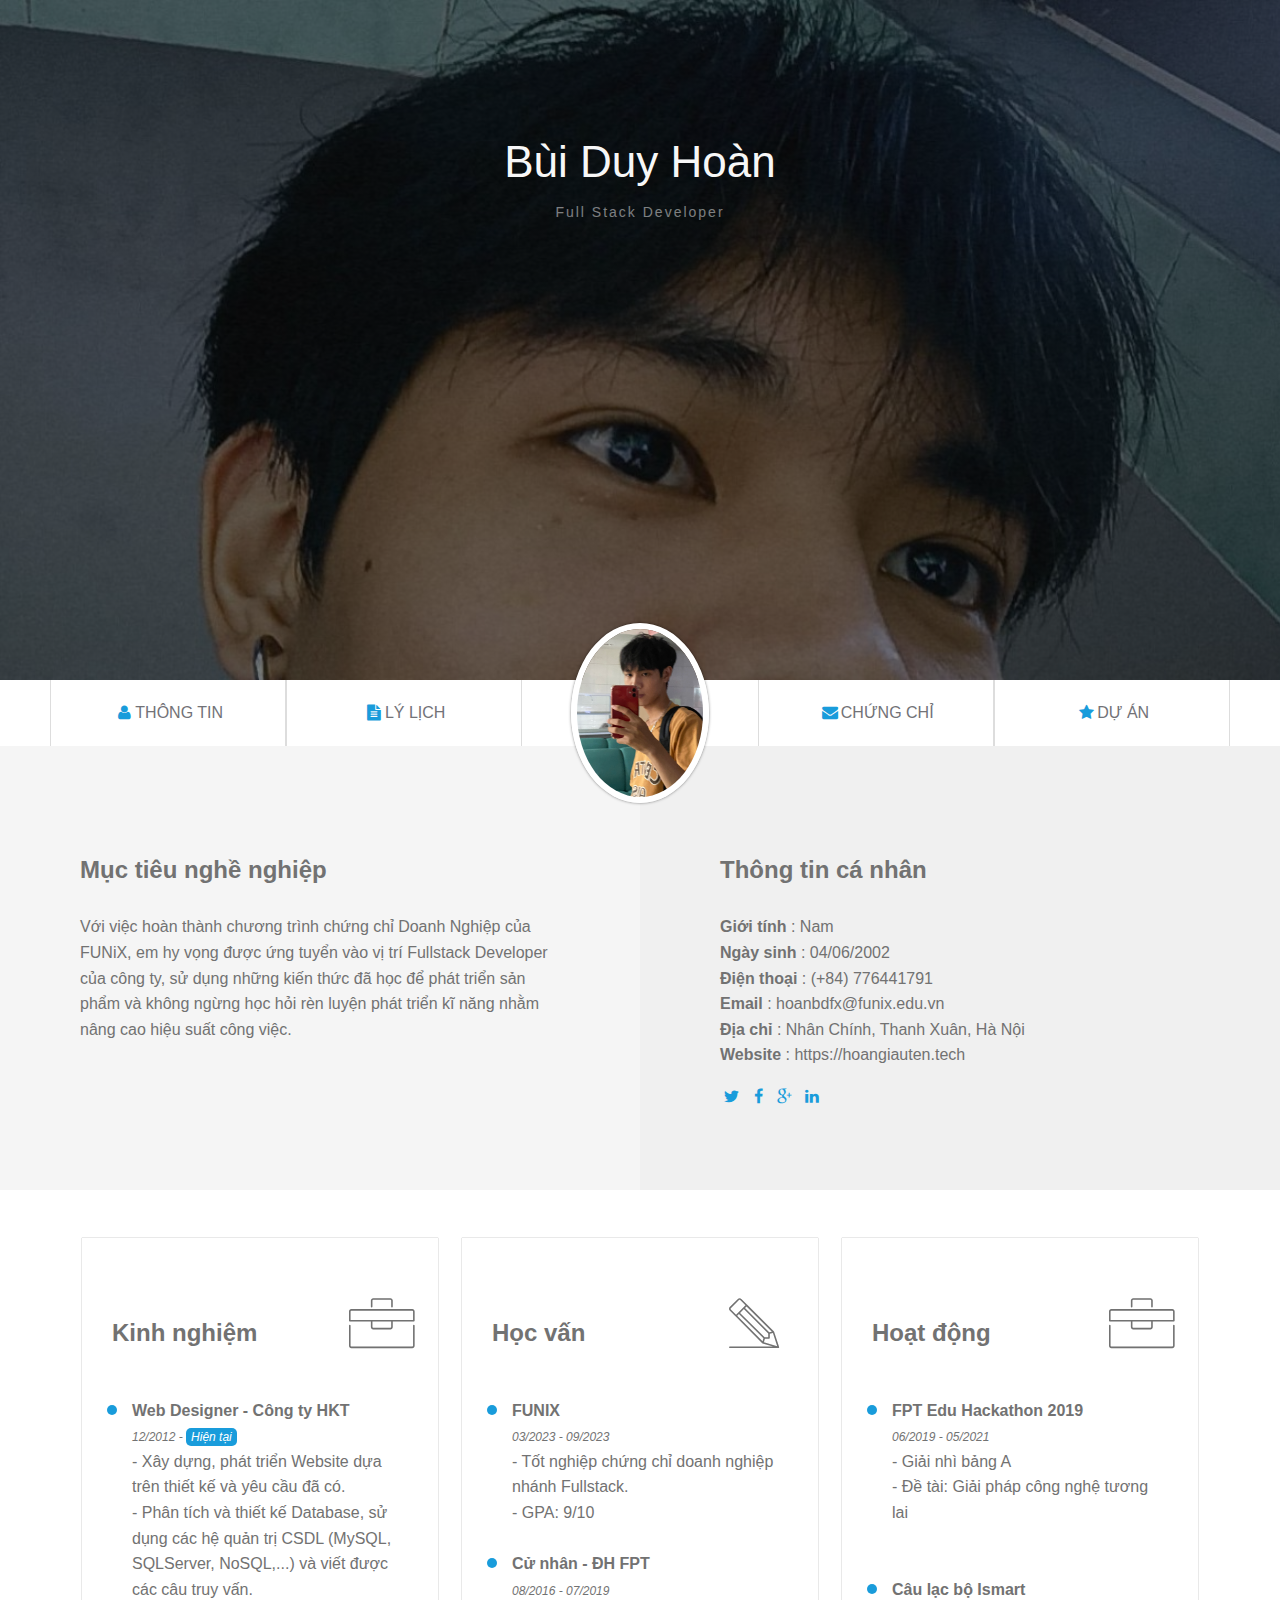
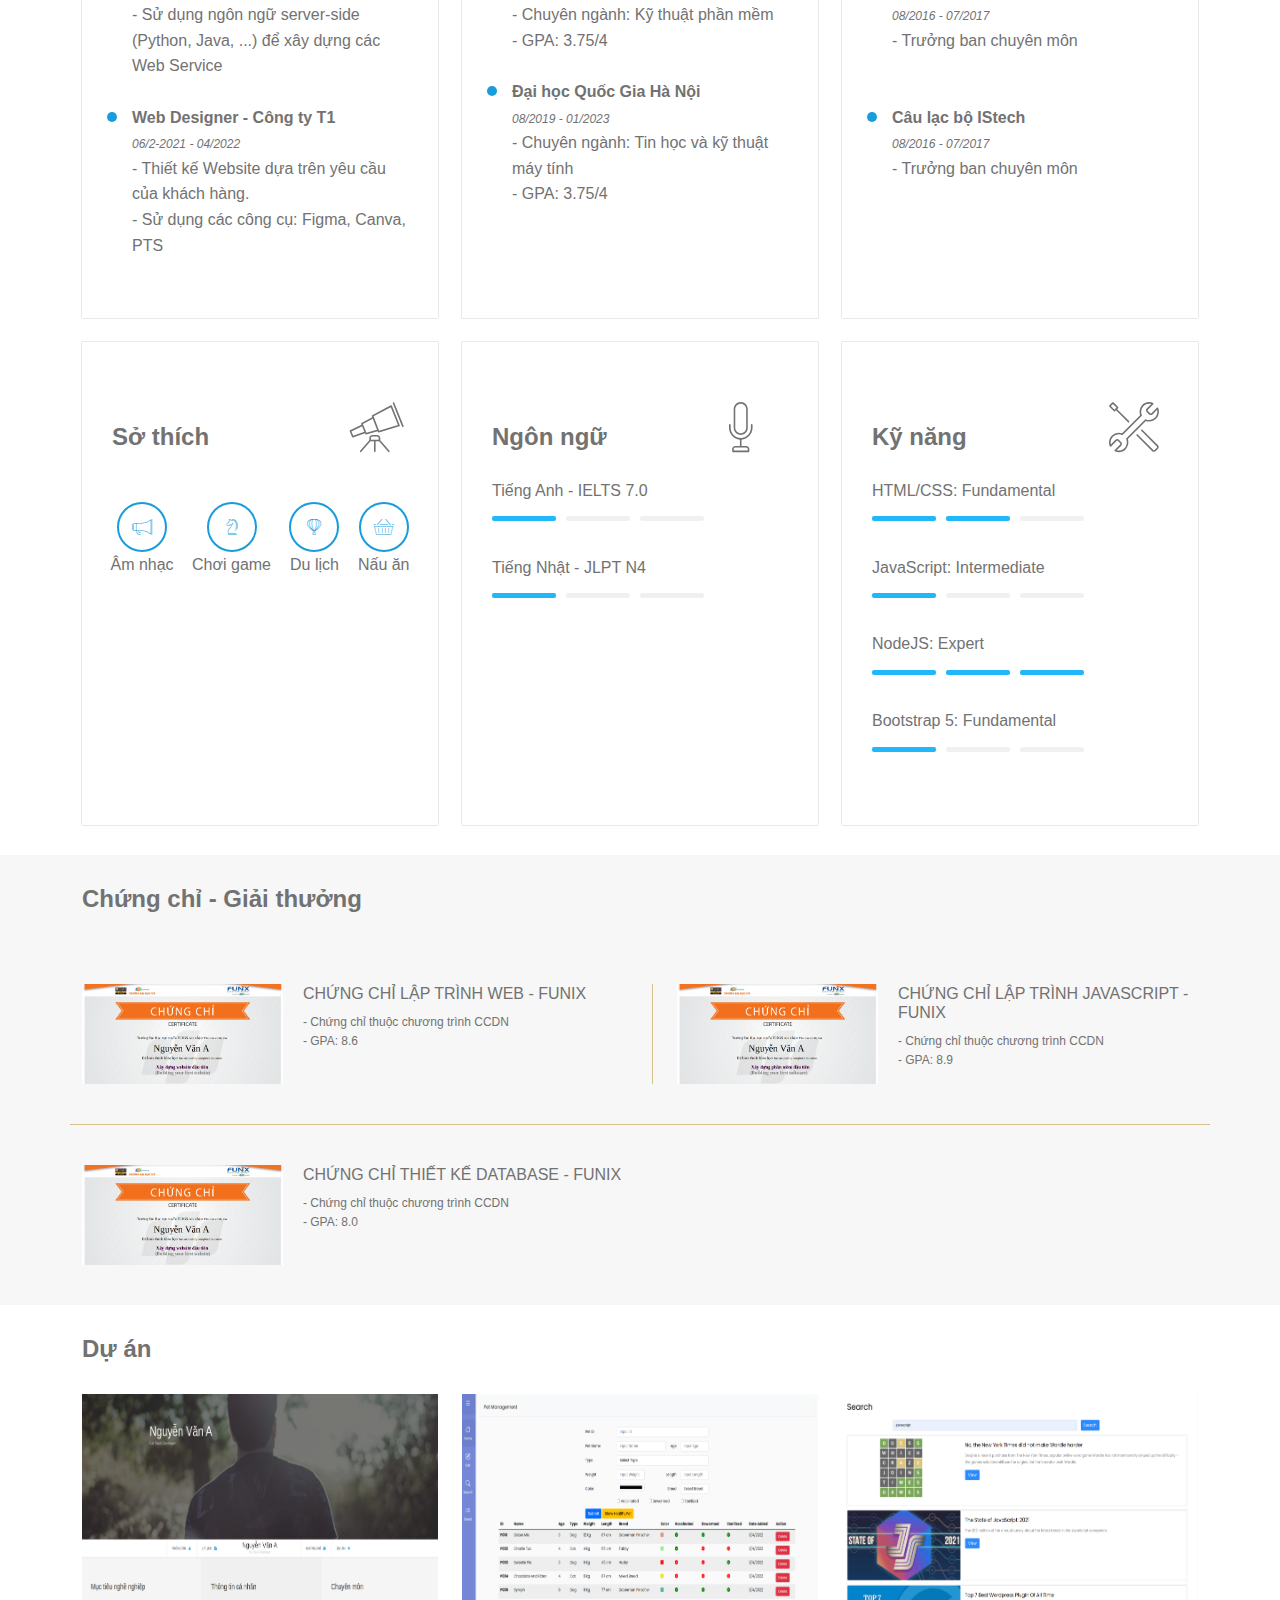
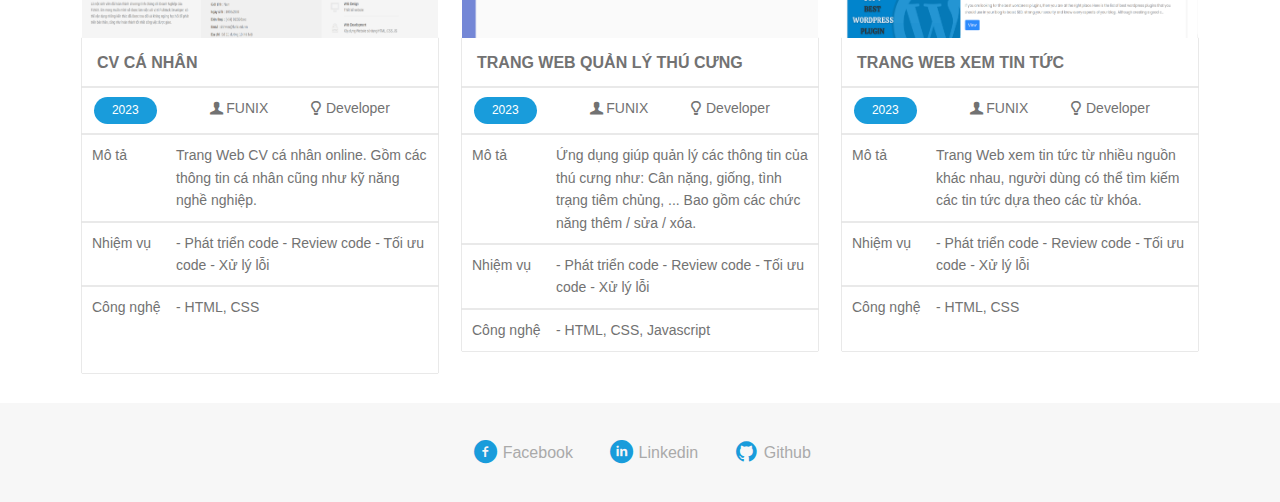
<file: index.html>
<!DOCTYPE html>
<html lang="en">
  <head>
    <meta charset="UTF-8" />
    <meta http-equiv="X-UA-Compatible" content="IE=edge" />
    <meta name="viewport" content="width=device-width, initial-scale=1.0" />
    <link rel="shortcut icon" href="./images/favicon.ico" type="image/x-icon" />
    <title>My Digital CV</title>
    <!-- Bootstrap5.x -->
    <link
      rel="stylesheet"
      href="https://cdn.jsdelivr.net/npm/bootstrap@5.0.2/dist/css/bootstrap.min.css"
    />
    <!-- My Style -->
    <link rel="preconnect" href="https://fonts.googleapis.com" />
    <link rel="preconnect" href="https://fonts.gstatic.com" crossorigin />
    <link
      href="https://fonts.googleapis.com/css2?family=Montserrat:wght@400;500;700&display=swap"
      rel="stylesheet"
    />
    <link rel="stylesheet" href="./css/font.css" />
    <link rel="stylesheet" href="./css/laptop.css" />
    <link rel="stylesheet" href="./css/tablet.css" />
    <link rel="stylesheet" href="./css/mobile.css" />
    <style type="text/css">
      @font-face {
        font-family: Roboto;
        src: url("chrome-extension://mcgbeeipkmelnpldkobichboakdfaeon/css/Roboto-Regular.ttf");
      }
    </style>
  </head>
  <body>
    <!-- Banner Section -->
    <div id="banner" class="container-fluid">
      <div class="banner-text">
        <h1>Bùi Duy Hoàn</h1>
        <span>Full Stack Developer</span>
      </div>
    </div>

    <!-- Nav-bar Section -->
    <section id="nav-bar">
      <nav class="nav-container">
        <a href="#id"><i class="icon-user ic-color"></i>Thông tin</a>
        <a href="#personal-info"
          ><i class="icon-doc-text-inv ic-color"></i>Lý lịch</a
        >
        <span></span>
        <a href="#certificate"
          ><i class="icon-mail-alt ic-color"></i>Chứng chỉ</a
        >
        <a href="#project"><i class="icon-star-1 ic-color"></i>Dự Án</a>
      </nav>
      <img src="./images/avt.jpg" alt="my avatar" />
    </section>

    <!-- About Section -->
    <section id="about" class="container-fluid bg-grey">
      <div class="row">
        <div id="target" class="col-sm-12 col-md-6">
          <h3 class="section-title">Mục tiêu nghề nghiệp</h3>
          <p>
            Với việc hoàn thành chương trình chứng chỉ Doanh Nghiệp của FUNiX,
            em hy vọng được ứng tuyển vào vị trí Fullstack Developer của công
            ty, sử dụng những kiến thức đã học để phát triển sản phẩm và không
            ngừng học hỏi rèn luyện phát triển kĩ năng nhằm nâng cao hiệu suất
            công việc.
          </p>
        </div>
        <div id="personal-info" class="col-sm-12 col-md-6">
          <h3 class="section-title">Thông tin cá nhân</h3>
          <ul class="mt-40 info">
            <li><span>Giới tính</span> : Nam</li>
            <li><span>Ngày sinh</span> : 04/06/2002</li>
            <li><span>Điện thoại</span> : (+84) 776441791</li>
            <li><span>Email</span> : hoanbdfx@funix.edu.vn</li>
            <li><span>Địa chỉ</span> : Nhân Chính, Thanh Xuân, Hà Nội</li>
            <li><span>Website</span> : https://hoangiauten.tech</li>
          </ul>
          <div class="ic-color">
            <a href="https://twitter.com"><i class="icon-twitter"></i></a>
            <a href="https://facebook.com"><i class="icon-facebook"></i></a>
            <a href="https://google.com"><i class="icon-gplus"></i></a>
            <a href="https://linkedin.com"><i class="icon-linkedin"></i></a>
          </div>
        </div>
      </div>
    </section>

    <!-- Job-info Section -->
    <section id="job-info" class="container">
      <div class="row mt-4 g-4">
        <!-- job-item-1 -->
        <div class="col-sm-12 col-md-6 col-lg-4">
          <div class="job-item">
            <div class="header" style="margin-top: 50px">
              <h3>Kinh nghiệm</h3>
              <i class="ic-toolbox ic-big"></i>
            </div>
            <div class="job-detail">
              <p>
                <span class="bold-text"> Web Designer - Công ty HKT</span>
                <br />
                <span class="italic-text"
                  >12/2012 - <span class="special-text">Hiện tại</span></span
                >
                <br />
                - Xây dựng, phát triển Website dựa trên thiết kế và yêu cầu đã
                có.
                <br />
                - Phân tích và thiết kế Database, sử dụng các hệ quản trị CSDL
                (MySQL, SQLServer, NoSQL,...) và viết được các câu truy vấn.
                <br />
                - Sử dụng ngôn ngữ server-side (Python, Java, ...) để xây dựng
                các Web Service
                <br /><br />
              </p>

              <p>
                <span class="bold-text">Web Designer - Công ty T1</span>
                <br />
                <span class="italic-text">06/2-2021 - 04/2022</span>
                <br />
                - Thiết kế Website dựa trên yêu cầu của khách hàng.<br />
                - Sử dụng các công cụ: Figma, Canva, PTS
              </p>
            </div>
          </div>
        </div>
        <!-- job-item-2 -->
        <div class="col-sm-12 col-md-6 col-lg-4">
          <div class="job-item">
            <div class="header" style="margin-top: 50px">
              <h3>Học vấn</h3>
              <i class="ic-pencil ic-big"></i>
            </div>
            <div class="job-detail">
              <p>
                <span class="bold-text">FUNIX</span>
                <br />
                <span class="italic-text">03/2023 - 09/2023</span>
                <br />
                - Tốt nghiệp chứng chỉ doanh nghiệp nhánh Fullstack.<br />
                - GPA: 9/10
              </p>
              <br />
              <p>
                <span class="bold-text">Cử nhân - ĐH FPT</span>
                <br />
                <span class="italic-text">08/2016 - 07/2019</span>
                <br />
                - Chuyên ngành: Kỹ thuật phần mềm <br />
                - GPA: 3.75/4
              </p>
              <br />
              <p>
                <span class="bold-text">Đại học Quốc Gia Hà Nội</span>
                <br />
                <span class="italic-text">08/2019 - 01/2023</span>
                <br />
                - Chuyên ngành: Tin học và kỹ thuật máy tính <br />
                - GPA: 3.75/4
              </p>
            </div>
          </div>
        </div>
        <!-- job-item-3 -->
        <div class="col-sm-12 col-md-6 col-lg-4">
          <div class="job-item">
            <div class="header" style="margin-top: 50px">
              <h3>Hoạt động</h3>
              <i class="ic-toolbox ic-big"></i>
            </div>
            <div class="job-detail">
              <p>
                <span class="bold-text">FPT Edu Hackathon 2019</span>
                <br />
                <span class="italic-text">06/2019 - 05/2021</span>
                <br />
                - Giải nhì bảng A<br />
                - Đề tài: Giải pháp công nghệ tương lai
              </p>
              <br />
              <br />
              <p>
                <span class="bold-text">Câu lạc bộ Ismart</span>
                <br />
                <span class="italic-text">08/2016 - 07/2017</span>
                <br />
                - Trưởng ban chuyên môn<br />
              </p>
              <br /><br />
              <p>
                <span class="bold-text">Câu lạc bộ IStech</span>
                <br />
                <span class="italic-text">08/2016 - 07/2017</span>
                <br />
                - Trưởng ban chuyên môn<br />
              </p>
            </div>
          </div>
        </div>
        <!-- job-item-4 -->
        <div class="col-sm-12 col-md-6 col-lg-4">
          <div class="job-item">
            <div class="header" style="margin-top: 50px">
              <h3>Sở thích</h3>
              <i class="ic-telescope ic-big"></i>
            </div>
            <div class="hobit">
              <div>
                <i class="ic-megaphone ic-circle ic-color"></i>
                <p>Âm nhạc</p>
              </div>
              <div>
                <i class="ic-strategy ic-circle ic-color"></i>
                <p>Chơi game</p>
              </div>
              <div>
                <i class="ic-hotairballoon ic-circle ic-color"></i>
                <p>Du lịch</p>
              </div>
              <div>
                <i class="ic-basket ic-circle ic-color"></i>
                <p>Nấu ăn</p>
              </div>
            </div>
          </div>
        </div>
        <!-- job-item-5 -->
        <div class="col-sm-12 col-md-6 col-lg-4">
          <div class="job-item">
            <div class="header" style="margin-top: 50px">
              <h3>Ngôn ngữ</h3>
              <i class="ic-mic ic-big"></i>
            </div>
            <br />
            <div class="skill" style="margin: 0 0 30px 20px">
              <p>Tiếng Anh - IELTS 7.0</p>
              <span class="level level-up"></span><span class="level"></span
              ><span class="level"></span>
              <br />
              <br />
              <p>Tiếng Nhật - JLPT N4</p>
              <span class="level level-up"></span><span class="level"></span
              ><span class="level"></span>
            </div>
          </div>
        </div>
        <!-- job-item-6 -->
        <div class="col-sm-12 col-md-6 col-lg-4">
          <div class="job-item">
            <div class="header" style="margin-top: 50px">
              <h3>Kỹ năng</h3>
              <i class="ic-tools-2 ic-big"></i>
            </div>
            <br />
            <div class="skill" style="margin: 0 0 30px 20px">
              <p>HTML/CSS: Fundamental</p>
              <span class="level level-up"></span
              ><span class="level level-up"></span><span class="level"></span>
              <br />
              <br />
              <p>JavaScript: Intermediate</p>
              <span class="level level-up"></span><span class="level"></span
              ><span class="level"></span>
              <br />
              <br />
              <p>NodeJS: Expert</p>
              <span class="level level-up"></span
              ><span class="level level-up"></span
              ><span class="level level-up"></span>
              <br />
              <br />
              <p>Bootstrap 5: Fundamental</p>
              <span class="level level-up"></span><span class="level"></span
              ><span class="level"></span>
              <br />
              <br />
            </div>
          </div>
        </div>
      </div>
    </section>

    <!-- Certificate Section -->
    <section id="certificate" class="container-fluid bg-grey">
      <div class="container">
        <h3 class="section-title">Chứng chỉ - Giải thưởng</h3>
        <div class="row">
          <div class="col-sm-12 col-md-6 cer-item">
            <div><img src="./images/Cert_DBI.png" alt="Cert-DBI" /></div>
            <div style="margin-left: 20px">
              <h5 style="margin-bottom: 10px">
                CHỨNG CHỈ LẬP TRÌNH WEB - FUNIX
              </h5>
              <p>- Chứng chỉ thuộc chương trình CCDN</p>
              <p>- GPA: 8.6</p>
            </div>
          </div>
          <div class="col-sm-12 col-md-6 cer-item">
            <div>
              <img
                style="margin-left: 24px"
                src="./images/Cert_PRF.png"
                alt="Cert-PRF"
              />
            </div>
            <div style="margin-left: 20px">
              <h5 style="margin-bottom: 10px">
                CHỨNG CHỈ LẬP TRÌNH JAVASCRIPT - FUNIX
              </h5>
              <p>- Chứng chỉ thuộc chương trình CCDN</p>
              <p>- GPA: 8.9</p>
            </div>
          </div>
          <div class="col-sm-12 col-md-6 cer-item">
            <div><img src="./images/Cert_WEB.png" alt="Cert-WEB" /></div>
            <div style="margin-left: 20px">
              <h5 style="margin-bottom: 10px">
                CHỨNG CHỈ THIẾT KẾ DATABASE - FUNIX
              </h5>
              <p>- Chứng chỉ thuộc chương trình CCDN</p>
              <p>- GPA: 8.0</p>
            </div>
          </div>
        </div>
      </div>
    </section>

    <!-- Project Section -->
    <section id="project">
      <div class="container">
        <h3 class="section-title">Dự án</h3>
        <div class="row g-4">
          <!-- pro-item-1 -->
          <div class="col-sm-12 col-md-4 col-lg-4 pro-item">
            <img src="./images/project_1.png" alt="Project 1" />
            <div>
              <a href="./digital-cv.html">
                <h3 style="padding: 15px">CV CÁ NHÂN</h3>
              </a>
            </div>
            <div class="pro-label">
              <span class="pro-year">2023</span>
              <div class="funix-dvl">
                <span><i class="icon-user-1"></i>FUNIX</span>
                <span><i class="icon-lamp"></i>Developer</span>
              </div>
            </div>
            <div class="sub-container">
              <div class="pro-detail">
                <span>Mô tả</span>
                <p>
                  Trang Web CV cá nhân online. Gồm các thông tin cá nhân cũng
                  như kỹ năng nghề nghiệp.
                </p>
              </div>
              <div class="pro-task">
                <span>Nhiệm vụ</span>
                <p>- Phát triển code - Review code - Tối ưu code - Xử lý lỗi</p>
              </div>
              <div class="pro-tech">
                <span>Công nghệ</span>
                <p>- HTML, CSS</p>
                <br />
                <br />
              </div>
            </div>
          </div>

          <!-- pro-item-2 -->

          <div class="col-sm-12 col-md-4 col-lg-4 pro-item">
            <img src="./images/project_2.png" alt="Project 1" />
            <div>
              <a href="./digital-cv.html">
                <h3 style="padding: 15px">TRANG WEB QUẢN LÝ THÚ CƯNG</h3>
              </a>
            </div>
            <div class="pro-label">
              <span class="pro-year">2023</span>
              <div class="funix-dvl">
                <span><i class="icon-user-1"></i>FUNIX</span>
                <span><i class="icon-lamp"></i>Developer</span>
              </div>
            </div>
            <div class="sub-container">
              <div class="pro-detail">
                <span>Mô tả</span>
                <p>
                  Ứng dụng giúp quản lý các thông tin của thú cưng như: Cân
                  nặng, giống, tình trạng tiêm chủng, ... Bao gồm các chức năng
                  thêm / sửa / xóa.
                </p>
              </div>
              <div class="pro-task">
                <span>Nhiệm vụ</span>
                <p>- Phát triển code - Review code - Tối ưu code - Xử lý lỗi</p>
              </div>
              <div class="pro-tech">
                <span>Công nghệ</span>
                <p>- HTML, CSS, Javascript</p>
              </div>
            </div>
          </div>

          <!-- pro-item-3 -->

          <div class="col-sm-12 col-md-4 col-lg-4 pro-item">
            <img src="./images/project_3.png" alt="Project 1" />
            <div>
              <a href="./digital-cv.html">
                <h3 style="padding: 15px">TRANG WEB XEM TIN TỨC</h3>
              </a>
            </div>
            <div class="pro-label">
              <span class="pro-year">2023</span>
              <div class="funix-dvl">
                <span><i class="icon-user-1"></i>FUNIX</span>
                <span><i class="icon-lamp"></i>Developer</span>
              </div>
            </div>
            <div class="sub-container">
              <div class="pro-detail">
                <span>Mô tả</span>
                <p>
                  Trang Web xem tin tức từ nhiều nguồn khác nhau, người dùng có
                  thể tìm kiếm các tin tức dựa theo các từ khóa.
                </p>
              </div>
              <div class="pro-task">
                <span>Nhiệm vụ</span>
                <p>- Phát triển code - Review code - Tối ưu code - Xử lý lỗi</p>
              </div>
              <div class="pro-tech">
                <span>Công nghệ</span>
                <p>- HTML, CSS</p>
                <br />
              </div>
            </div>
          </div>
        </div>
      </div>
    </section>

    <!-- Footer Section -->
    <section id="footer" class="bg-grey">
      <div class="container">
        <a href="https://facebook.com"
          ><i class="icon-facebook-circled ic-color ic-footer"> </i
          ><span>Facebook</span></a
        >
        <a href="https://linkedin.com"
          ><i class="icon-linkedin-circled ic-color ic-footer"> </i
          ><span>Linkedin</span></a
        >
        <a href="https://duynhiemfunix.github.io/mycv/"
          ><i class="icon-github-circled ic-color ic-footer"> </i
          ><span>Github</span></a
        >
      </div>
    </section>
  </body>
</html>
</file>
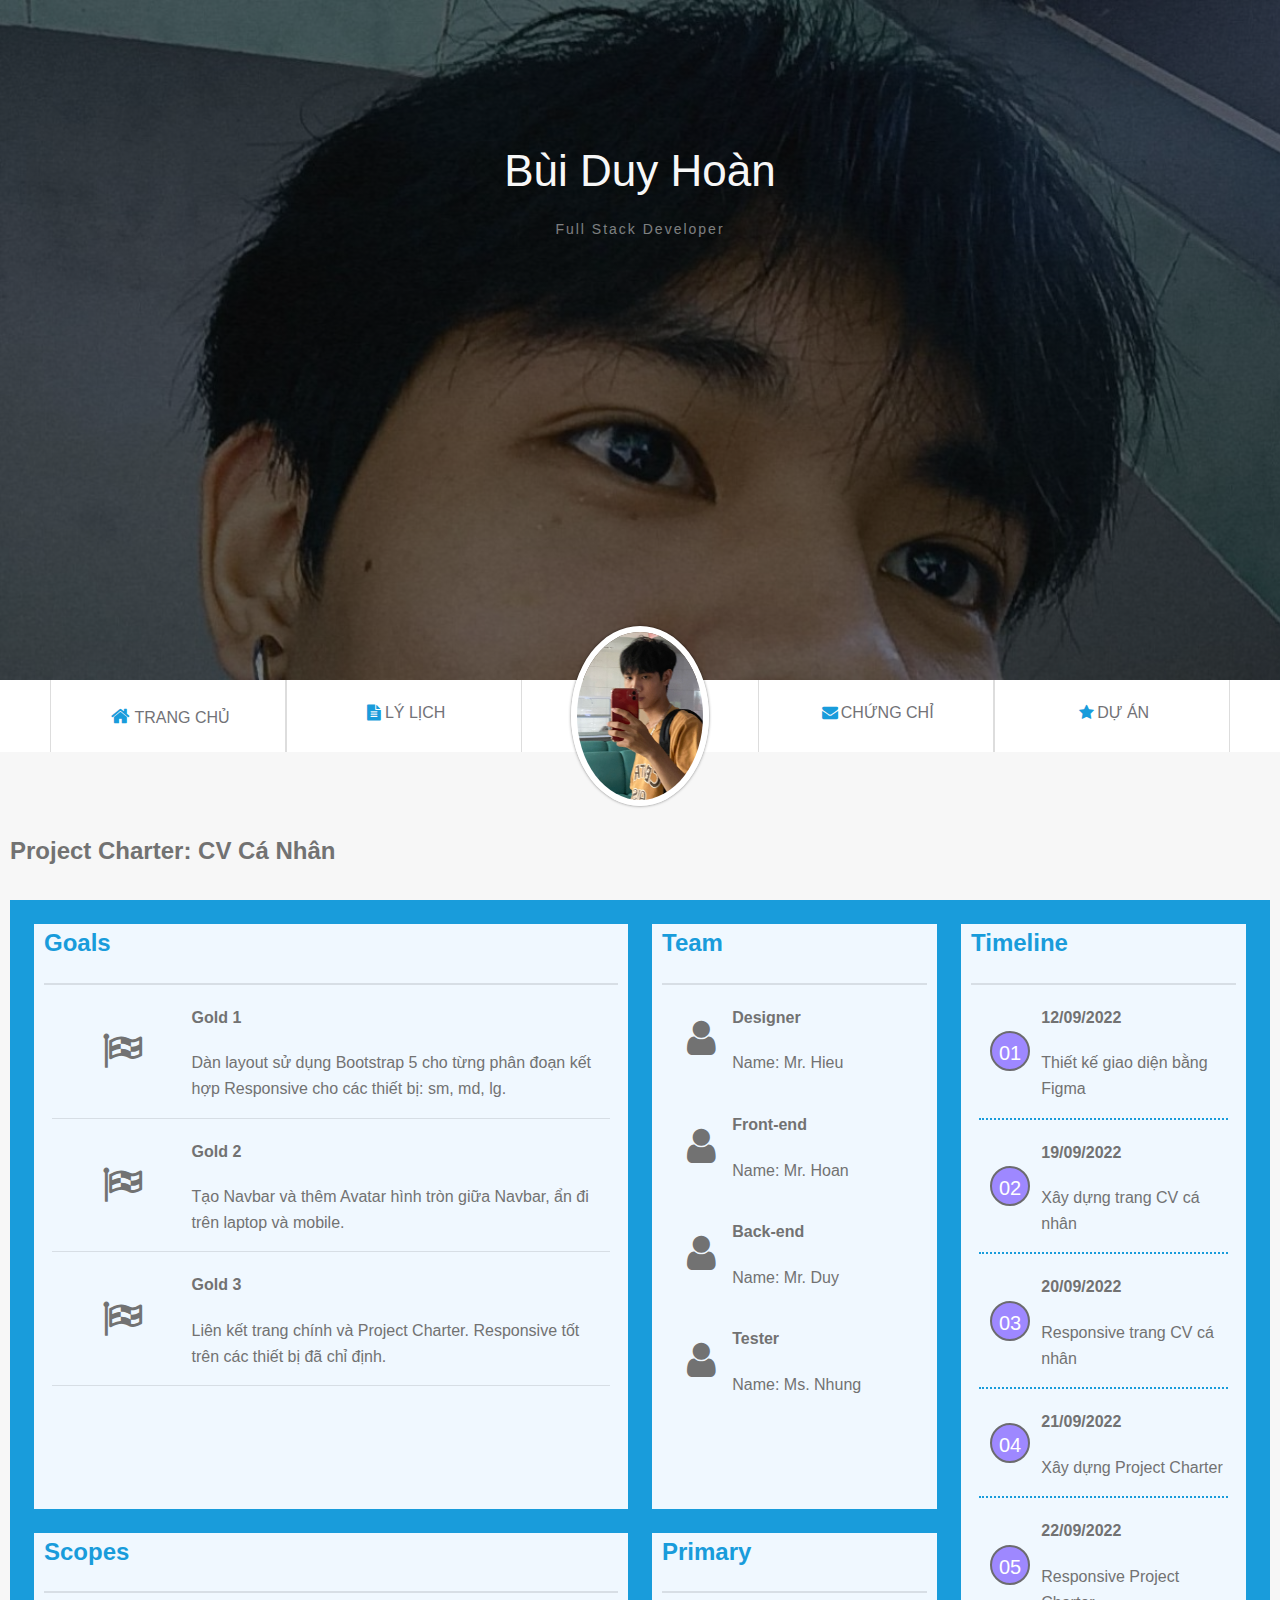
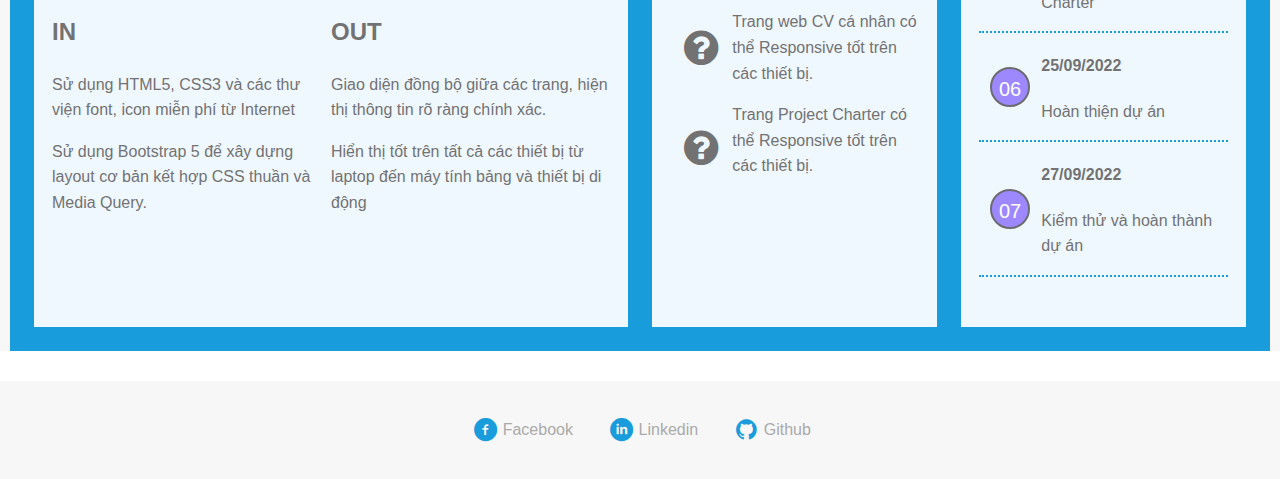
<file: digital-cv.html>
<!DOCTYPE html>
<html lang="en">
  <head>
    <meta charset="UTF-8" />
    <meta http-equiv="X-UA-Compatible" content="IE=edge" />
    <meta name="viewport" content="width=device-width, initial-scale=1.0" />
    <link rel="shortcut icon" href="./images/favicon.ico" type="image/x-icon" />
    <title>Project Charter</title>
    <!-- My Style -->
    <link rel="stylesheet" href="./css/font.css" />
    <link rel="stylesheet" href="./css/laptop.css" />
    <link rel="stylesheet" href="./css/tablet.css" />
    <link rel="stylesheet" href="./css/mobile.css" />

    <!-- Project Charter Style -->
    <link
      rel="stylesheet"
      href="https://cdnjs.cloudflare.com/ajax/libs/font-awesome/4.7.0/css/font-awesome.min.css"
    />
    <link rel="stylesheet" href="./css/digital-cv.css" />
    <style type="text/css">
      @font-face {
        font-family: Roboto;
        src: url("chrome-extension://mcgbeeipkmelnpldkobichboakdfaeon/css/Roboto-Regular.ttf");
      }
    </style>
  </head>
  <body>
    <!-- Banner Section -->
    <div id="banner" class="container-fluid">
      <div class="banner-text">
        <h1>Bùi Duy Hoàn</h1>
        <span>Full Stack Developer</span>
      </div>
    </div>

    <!-- Nav-bar Section -->
    <section id="nav-bar">
      <nav class="nav-container">
        <a href="./index.html"
          ><i class="icon-home ic-color" style="font-size: 20px"></i>Trang
          chủ</a
        >
        <a href="./index.html#personal-info"
          ><i class="icon-doc-text-inv ic-color"></i>Lý lịch</a
        >
        <span></span>
        <a href="./index.html#certificate"
          ><i class="icon-mail-alt ic-color"></i>Chứng chỉ</a
        >
        <a href="./index.html#project"
          ><i class="icon-star-1 ic-color"></i>Dự Án</a
        >
      </nav>
      <img src="./images/avt.jpg" alt="my avatar" />
    </section>

    <!-- PROJECT CHARTER START -->
    <section
      id="project-charter"
      class="bg-grey"
      style="padding: 80px 10px 0 10px"
    >
      <h2 class="project-name">Project Charter: CV Cá Nhân</h2>
      <div class="char-container">
        <!-- Goals Section -->
        <div class="items goals">
          <h3 class="label">Goals</h3>
          <div class="sub-container">
            <div class="sub-item sub-goals">
              <i class="fa fa-flag-checkered"></i>
              <div>
                <h5>Gold 1</h5>
                <p>
                  Dàn layout sử dụng Bootstrap 5 cho từng phân đoạn kết hợp
                  Responsive cho các thiết bị: sm, md, lg.
                </p>
              </div>
            </div>

            <div class="sub-item sub-goals">
              <i class="fa fa-flag-checkered"></i>
              <div>
                <h5>Gold 2</h5>
                <p>
                  Tạo Navbar và thêm Avatar hình tròn giữa Navbar, ẩn đi trên
                  laptop và mobile.
                </p>
              </div>
            </div>

            <div class="sub-item sub-goals">
              <i class="fa fa-flag-checkered"></i>
              <div>
                <h5>Gold 3</h5>
                <p>
                  Liên kết trang chính và Project Charter. Responsive tốt trên
                  các thiết bị đã chỉ định.
                </p>
              </div>
            </div>
          </div>
        </div>

        <!-- Scope Section -->
        <div class="items scopes">
          <h3 class="label">Scopes</h3>
          <div class="sub-container">
            <div class="sub-scopes">
              <h5>IN</h5>
              <div>
                <p>
                  Sử dụng HTML5, CSS3 và các thư viện font, icon miễn phí từ
                  Internet
                </p>
                <p>
                  Sử dụng Bootstrap 5 để xây dựng layout cơ bản kết hợp CSS
                  thuần và Media Query.
                </p>
              </div>
            </div>

            <div class="sub-scopes">
              <h5>OUT</h5>
              <div>
                <p>
                  Giao diện đồng bộ giữa các trang, hiện thị thông tin rõ ràng
                  chính xác.
                </p>
                <p>
                  Hiển thị tốt trên tất cả các thiết bị từ laptop đến máy tính
                  bảng và thiết bị di động
                </p>
              </div>
            </div>
          </div>
        </div>

        <!-- Team Section -->
        <div class="items team">
          <h3 class="label">Team</h3>
          <div class="sub-container">
            <div class="sub-item sub-team">
              <i class="fa fa-user"></i>
              <div>
                <h5>Designer</h5>
                <p>Name: Mr. Hieu</p>
              </div>
            </div>

            <div class="sub-item sub-team">
              <i class="fa fa-user"></i>
              <div>
                <h5>Front-end</h5>
                <p>Name: Mr. Hoan</p>
              </div>
            </div>

            <div class="sub-item sub-team">
              <i class="fa fa-user"></i>
              <div>
                <h5>Back-end</h5>
                <p>Name: Mr. Duy</p>
              </div>
            </div>

            <div class="sub-item sub-team">
              <i class="fa fa-user"></i>
              <div>
                <h5>Tester</h5>
                <p>Name: Ms. Nhung</p>
              </div>
            </div>
          </div>
        </div>

        <!-- Primary Section -->
        <div class="items primary">
          <h3 class="label">Primary</h3>
          <div class="sub-container">
            <div class="sub-item sub-scope">
              <i class="fa fa-question-circle"></i>
              <p>
                Trang web CV cá nhân có thể Responsive tốt trên các thiết bị.
              </p>
            </div>
            <div class="sub-item sub-scope">
              <i class="fa fa-question-circle"></i>
              <p style="margin-top: 0">
                Trang Project Charter có thể Responsive tốt trên các thiết bị.
              </p>
            </div>
          </div>
        </div>

        <!-- Timeline Section -->
        <div class="items timeline">
          <h3 class="label">Timeline</h3>
          <div class="sub-container">
            <div class="sub-item sub-timeline">
              <i>01</i>
              <div>
                <h5>12/09/2022</h5>
                <p>Thiết kế giao diện bằng Figma</p>
              </div>
            </div>

            <div class="sub-item sub-timeline">
              <i>02</i>
              <div>
                <h5>19/09/2022</h5>
                <p>Xây dựng trang CV cá nhân</p>
              </div>
            </div>

            <div class="sub-item sub-timeline">
              <i>03</i>
              <div>
                <h5>20/09/2022</h5>
                <p>Responsive trang CV cá nhân</p>
              </div>
            </div>

            <div class="sub-item sub-timeline">
              <i>04</i>
              <div>
                <h5>21/09/2022</h5>
                <p>Xây dựng Project Charter</p>
              </div>
            </div>

            <div class="sub-item sub-timeline">
              <i>05</i>
              <div>
                <h5>22/09/2022</h5>
                <p>Responsive Project Charter</p>
              </div>
            </div>

            <div class="sub-item sub-timeline">
              <i>06</i>
              <div>
                <h5>25/09/2022</h5>
                <p>Hoàn thiện dự án</p>
              </div>
            </div>

            <div class="sub-item sub-timeline">
              <i>07</i>
              <div>
                <h5>27/09/2022</h5>
                <p>Kiểm thử và hoàn thành dự án</p>
              </div>
            </div>
          </div>
        </div>
      </div>
      <!-- PROJECT CHARTER END -->
    </section>

    <!-- Footer Section -->
    <section id="footer" class="bg-grey">
      <div class="container">
        <a href="https://facebook.com"
          ><i class="icon-facebook-circled ic-color ic-footer"> </i
          ><span>Facebook</span></a
        >
        <a href="https://linkedin.com"
          ><i class="icon-linkedin-circled ic-color ic-footer"> </i
          ><span>Linkedin</span></a
        >
        <a href="https://duynhiemfunix.github.io/mycv/"
          ><i class="icon-github-circled ic-color ic-footer"> </i
          ><span>Github</span></a
        >
      </div>
    </section>
  </body>
</html>
</file>
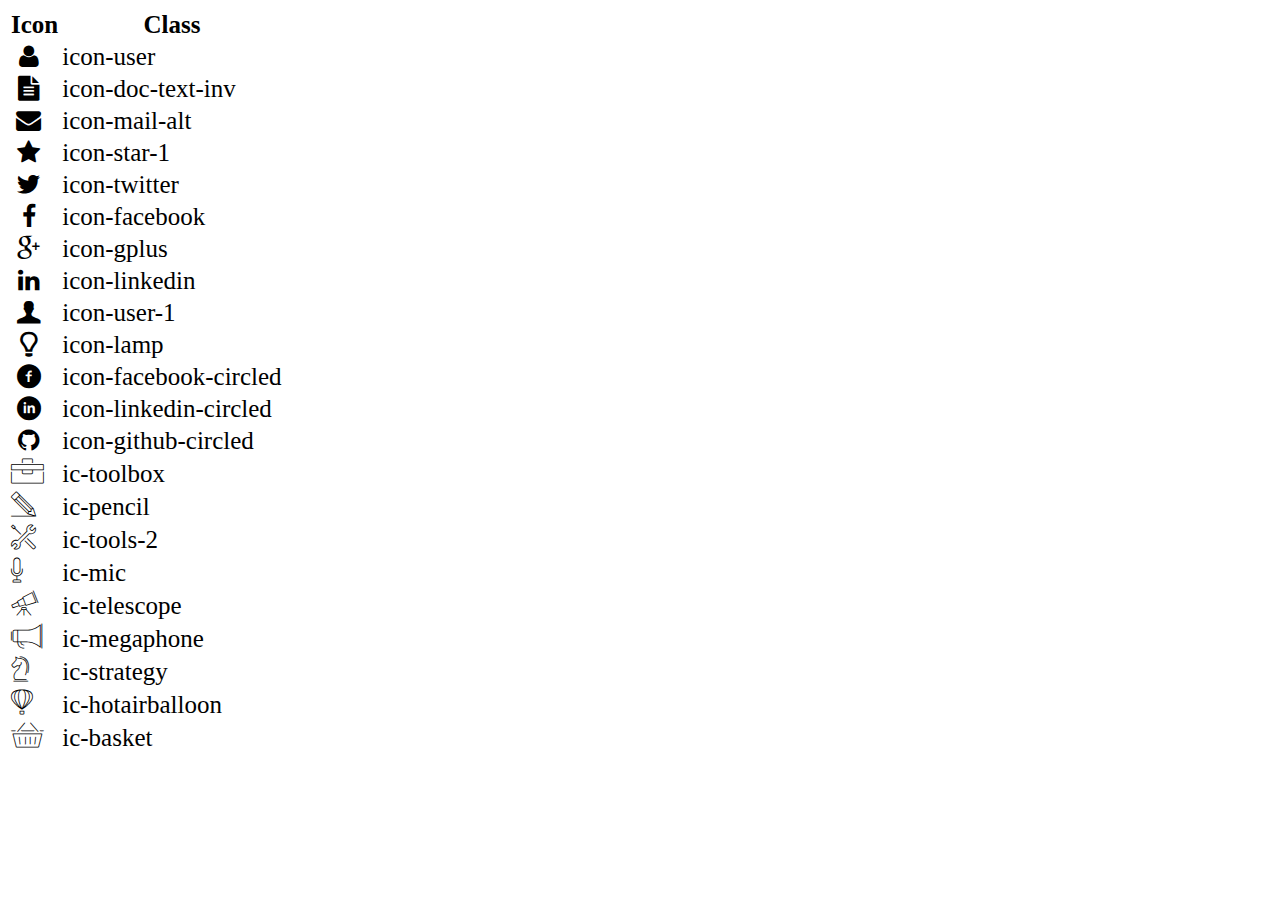
<file: icon-list.html>
<!DOCTYPE html>
<html lang="en">

<head>
    <meta charset="UTF-8">
    <meta http-equiv="X-UA-Compatible" content="IE=edge">
    <meta name="viewport" content="width=device-width, initial-scale=1.0">
    <link rel="stylesheet" href="css/font.css">
    <title>Icon List</title>
</head>

<body>
    <table style="font-size: 25px;">
        <thead>
            <tr>
                <th>Icon</th>
                <th>Class</th>
            </tr>
        </thead>
        <tbody>
            <tr>
                <td><i class="icon-user"></i></td>
                <td>icon-user</td>
            </tr>
            <tr>
                <td><i class="icon-doc-text-inv"></i></td>
                <td>icon-doc-text-inv</td>
            </tr>
            <tr>
                <td><i class="icon-mail-alt"></i></td>
                <td>icon-mail-alt</td>
            </tr>
            <tr>
                <td><i class="icon-star-1"></i></td>
                <td>icon-star-1</td>
            </tr>
            <tr>
                <td><i class="icon-twitter"></i></td>
                <td>icon-twitter</td>
            </tr>
            <tr>
                <td><i class="icon-facebook"></i></td>
                <td>icon-facebook</td>
            </tr>
            <tr>
                <td><i class="icon-gplus"></i></td>
                <td>icon-gplus</td>
            </tr>
            <tr>
                <td><i class="icon-linkedin"></i></td>
                <td>icon-linkedin</td>
            </tr>
            <tr>
                <td><i class="icon-user-1"></i></td>
                <td>icon-user-1</td>
            </tr>
            <tr>
                <td><i class="icon-lamp"></i></td>
                <td>icon-lamp</td>
            </tr>
            <tr>
                <td><i class="icon-facebook-circled"></i></td>
                <td>icon-facebook-circled</td>
            </tr>
            <tr>
                <td><i class="icon-linkedin-circled"></i></td>
                <td>icon-linkedin-circled</td>
            </tr>
            <tr>
                <td><i class="icon-github-circled"></i></td>
                <td>icon-github-circled</td>
            </tr>
            <tr>
                <td><i class="ic-toolbox"></i></td>
                <td>ic-toolbox</td>
            </tr>
            <tr>
                <td><i class="ic-pencil"></i></td>
                <td>ic-pencil</td>
            </tr>
            <tr>
                <td><i class="ic-tools-2"></i></td>
                <td>ic-tools-2</td>
            </tr>

            <tr>
                <td><i class="ic-mic"></i></td>
                <td>ic-mic</td>
            </tr>
            <tr>
                <td><i class="ic-telescope"></i></td>
                <td>ic-telescope</td>
            </tr>
            <tr>
                <td><i class="ic-megaphone"></i></td>
                <td>ic-megaphone</td>
            </tr>
            <tr>
                <td><i class="ic-strategy"></i></td>
                <td>ic-strategy</td>
            </tr>
            <tr>
                <td><i class="ic-hotairballoon"></i></td>
                <td>ic-hotairballoon</td>
            </tr>
            <tr>
                <td><i class="ic-basket"></i></td>
                <td>ic-basket</td>
            </tr>
        </tbody>
    </table>
</body>

</html>
</file>
<file: css/font.css>
@font-face {
	font-family: 'open_sanslight';
	src: url('../fonts/OpenSans-Light-webfont.eot');
	src: url('../fonts/OpenSans-Light-webfont.eot#iefix') format('embedded-opentype'),
		url('../fonts/OpenSans-Light-webfont.woff') format('woff'),
		url('../fonts/OpenSans-Light-webfont.ttf') format('truetype'),
		url('../fonts/OpenSans-Light-webfont.svg#open_sanslight') format('svg');
	font-weight: normal;
	font-style: normal;

}

@font-face {
	font-family: 'open_sansitalic';
	src: url('../fonts/OpenSans-Italic-webfont.eot');
	src: url('../fonts/OpenSans-Italic-webfont.eot#iefix') format('embedded-opentype'),
		url('../fonts/OpenSans-Italic-webfont.woff') format('woff'),
		url('../fonts/OpenSans-Italic-webfont.ttf') format('truetype'),
		url('../fonts/OpenSans-Italic-webfont.svg#open_sansitalic') format('svg');
	font-weight: normal;
	font-style: normal;

}

@font-face {
	font-family: 'open_sanssemibold';
	src: url('../fonts/OpenSans-Semibold-webfont.eot');
	src: url('../fonts/OpenSans-Semibold-webfont.eot#iefix') format('embedded-opentype'),
		url('../fonts/OpenSans-Semibold-webfont.woff') format('woff'),
		url('../fonts/OpenSans-Semibold-webfont.ttf') format('truetype'),
		url('../fonts/OpenSans-Semibold-webfont.svg#open_sanssemibold') format('svg');
	font-weight: normal;
	font-style: normal;

}


@font-face {
	font-family: 'open_sanslight_italic';
	src: url('../fonts/OpenSans-LightItalic-webfont.eot');
	src: url('../fonts/OpenSans-LightItalic-webfont.eot#iefix') format('embedded-opentype'),
		url('../fonts/OpenSans-LightItalic-webfont.woff') format('woff'),
		url('../fonts/OpenSans-LightItalic-webfont.ttf') format('truetype'),
		url('../fonts/OpenSans-LightItalic-webfont.svg#open_sanslight_italic') format('svg');
	font-weight: normal;
	font-style: normal;

}

@font-face {
	font-family: 'open_sansregular';
	src: url('../fonts/OpenSans-Regular-webfont.eot');
	src: url('../fonts/OpenSans-Regular-webfont.eot#iefix') format('embedded-opentype'),
		url('../fonts/OpenSans-Regular-webfont.woff') format('woff'),
		url('../fonts/OpenSans-Regular-webfont.ttf') format('truetype'),
		url('../fonts/OpenSans-Regular-webfont.svg#open_sansregular') format('svg');
	font-weight: normal;
	font-style: normal;

}


@font-face {
	font-family: 'fontello';
	src: url('../fonts/fontello.eot');
	src: url('../fonts/fontello.eot#iefix') format('embedded-opentype'),
		url('../fonts/fontello.woff') format('woff'),
		url('../fonts/fontello.ttf') format('truetype'),
		url('../fonts/fontello.svg#fontello') format('svg');
	font-weight: normal;
	font-style: normal;
}

[class^="icon-"]:before,
[class*=" icon-"]:before {
	font-family: "fontello";
	font-style: normal;
	font-weight: normal;
	speak: none;

	display: inline-block;
	text-decoration: inherit;
	width: 1em;
	margin-right: .2em;
	text-align: center;
	/* opacity: .8; */

	/* For safety - reset parent styles, that can break glyph codes*/
	font-variant: normal;
	text-transform: none;

	/* fix buttons height, for twitter bootstrap */
	line-height: 1em;

	/* Animation center compensation - margins should be symmetric */
	/* remove if not needed */
	margin-left: .2em;

	/* you can be more comfortable with increased icons size */
	/* font-size: 120%; */

	/* Font smoothing. That was taken from TWBS */
	-webkit-font-smoothing: antialiased;
	-moz-osx-font-smoothing: grayscale;

	/* Uncomment for 3D effect */
	/* text-shadow: 1px 1px 1px rgba(127, 127, 127, 0.3); */
}

.icon-emo-happy:before {
	content: '\e800';
}

/* '' */
.icon-emo-wink:before {
	content: '\e801';
}

/* '' */
.icon-emo-wink2:before {
	content: '\e802';
}

/* '' */
.icon-emo-unhappy:before {
	content: '\e803';
}

/* '' */
.icon-emo-sleep:before {
	content: '\e804';
}

/* '' */
.icon-emo-thumbsup:before {
	content: '\e805';
}

/* '' */
.icon-emo-devil:before {
	content: '\e806';
}

/* '' */
.icon-emo-surprised:before {
	content: '\e807';
}

/* '' */
.icon-emo-tongue:before {
	content: '\e808';
}

/* '' */
.icon-emo-coffee:before {
	content: '\e809';
}

/* '' */
.icon-emo-sunglasses:before {
	content: '\e80a';
}

/* '' */
.icon-emo-displeased:before {
	content: '\e80b';
}

/* '' */
.icon-emo-beer:before {
	content: '\e80c';
}

/* '' */
.icon-emo-grin:before {
	content: '\e80d';
}

/* '' */
.icon-emo-angry:before {
	content: '\e80e';
}

/* '' */
.icon-emo-saint:before {
	content: '\e80f';
}

/* '' */
.icon-emo-cry:before {
	content: '\e810';
}

/* '' */
.icon-emo-shoot:before {
	content: '\e811';
}

/* '' */
.icon-emo-squint:before {
	content: '\e812';
}

/* '' */
.icon-emo-laugh:before {
	content: '\e813';
}

/* '' */
.icon-spin1:before {
	content: '\e814';
}

/* '' */
.icon-spin2:before {
	content: '\e815';
}

/* '' */
.icon-spin3:before {
	content: '\e816';
}

/* '' */
.icon-spin4:before {
	content: '\e817';
}

/* '' */
.icon-spin5:before {
	content: '\e818';
}

/* '' */
.icon-spin6:before {
	content: '\e819';
}

/* '' */
.icon-firefox:before {
	content: '\e81a';
}

/* '' */
.icon-chrome:before {
	content: '\e81b';
}

/* '' */
.icon-opera:before {
	content: '\e81c';
}

/* '' */
.icon-ie:before {
	content: '\e81d';
}

/* '' */
.icon-crown:before {
	content: '\e81e';
}

/* '' */
.icon-crown-plus:before {
	content: '\e81f';
}

/* '' */
.icon-crown-minus:before {
	content: '\e820';
}

/* '' */
.icon-marquee:before {
	content: '\e821';
}

/* '' */
.icon-glass:before {
	content: '\e822';
}

/* '' */
.icon-music:before {
	content: '\e823';
}

/* '' */
.icon-search:before {
	content: '\e824';
}

/* '' */
.icon-mail:before {
	content: '\e825';
}

/* '' */
.icon-mail-alt:before {
	content: '\e826';
}

/* '' */
.icon-mail-squared:before {
	content: '\e827';
}

/* '' */
.icon-heart:before {
	content: '\e828';
}

/* '' */
.icon-heart-empty:before {
	content: '\e829';
}

/* '' */
.icon-star-1:before {
	content: '\e82a';
}

/* '' */
.icon-star-empty-1:before {
	content: '\e82b';
}

/* '' */
.icon-star-half:before {
	content: '\e82c';
}

/* '' */
.icon-star-half-alt:before {
	content: '\e82d';
}

/* '' */
.icon-user:before {
	content: '\e82e';
}

/* '' */
.icon-user-plus:before {
	content: '\e82f';
}

/* '' */
.icon-user-times:before {
	content: '\e830';
}

/* '' */
.icon-users:before {
	content: '\e831';
}

/* '' */
.icon-male:before {
	content: '\e832';
}

/* '' */
.icon-female:before {
	content: '\e833';
}

/* '' */
.icon-child:before {
	content: '\e834';
}

/* '' */
.icon-user-secret:before {
	content: '\e835';
}

/* '' */
.icon-video:before {
	content: '\e836';
}

/* '' */
.icon-videocam:before {
	content: '\e837';
}

/* '' */
.icon-picture:before {
	content: '\e838';
}

/* '' */
.icon-camera:before {
	content: '\e839';
}

/* '' */
.icon-camera-alt:before {
	content: '\e83a';
}

/* '' */
.icon-th-large:before {
	content: '\e83b';
}

/* '' */
.icon-th:before {
	content: '\e83c';
}

/* '' */
.icon-th-list:before {
	content: '\e83d';
}

/* '' */
.icon-ok:before {
	content: '\e83e';
}

/* '' */
.icon-ok-circled:before {
	content: '\e83f';
}

/* '' */
.icon-ok-circled2:before {
	content: '\e840';
}

/* '' */
.icon-ok-squared:before {
	content: '\e841';
}

/* '' */
.icon-cancel:before {
	content: '\e842';
}

/* '' */
.icon-cancel-circled:before {
	content: '\e843';
}

/* '' */
.icon-cancel-circled2:before {
	content: '\e844';
}

/* '' */
.icon-plus:before {
	content: '\e845';
}

/* '' */
.icon-plus-circled:before {
	content: '\e846';
}

/* '' */
.icon-plus-squared:before {
	content: '\e847';
}

/* '' */
.icon-plus-squared-alt:before {
	content: '\e848';
}

/* '' */
.icon-minus:before {
	content: '\e849';
}

/* '' */
.icon-minus-circled:before {
	content: '\e84a';
}

/* '' */
.icon-minus-squared:before {
	content: '\e84b';
}

/* '' */
.icon-minus-squared-alt:before {
	content: '\e84c';
}

/* '' */
.icon-help:before {
	content: '\e84d';
}

/* '' */
.icon-help-circled:before {
	content: '\e84e';
}

/* '' */
.icon-info-circled:before {
	content: '\e84f';
}

/* '' */
.icon-info:before {
	content: '\e850';
}

/* '' */
.icon-home:before {
	content: '\e851';
}

/* '' */
.icon-link:before {
	content: '\e852';
}

/* '' */
.icon-unlink:before {
	content: '\e853';
}

/* '' */
.icon-link-ext:before {
	content: '\e854';
}

/* '' */
.icon-link-ext-alt:before {
	content: '\e855';
}

/* '' */
.icon-attach:before {
	content: '\e856';
}

/* '' */
.icon-lock:before {
	content: '\e857';
}

/* '' */
.icon-lock-open:before {
	content: '\e858';
}

/* '' */
.icon-lock-open-alt:before {
	content: '\e859';
}

/* '' */
.icon-pin:before {
	content: '\e85a';
}

/* '' */
.icon-eye:before {
	content: '\e85b';
}

/* '' */
.icon-eye-off:before {
	content: '\e85c';
}

/* '' */
.icon-tag-1:before {
	content: '\e85d';
}

/* '' */
.icon-tags:before {
	content: '\e85e';
}

/* '' */
.icon-bookmark:before {
	content: '\e85f';
}

/* '' */
.icon-bookmark-empty:before {
	content: '\e860';
}

/* '' */
.icon-flag:before {
	content: '\e861';
}

/* '' */
.icon-flag-empty:before {
	content: '\e862';
}

/* '' */
.icon-flag-checkered:before {
	content: '\e863';
}

/* '' */
.icon-thumbs-up:before {
	content: '\e864';
}

/* '' */
.icon-thumbs-down:before {
	content: '\e865';
}

/* '' */
.icon-thumbs-up-alt:before {
	content: '\e866';
}

/* '' */
.icon-thumbs-down-alt:before {
	content: '\e867';
}

/* '' */
.icon-download:before {
	content: '\e868';
}

/* '' */
.icon-upload:before {
	content: '\e869';
}

/* '' */
.icon-download-cloud:before {
	content: '\e86a';
}

/* '' */
.icon-upload-cloud:before {
	content: '\e86b';
}

/* '' */
.icon-reply:before {
	content: '\e86c';
}

/* '' */
.icon-reply-all:before {
	content: '\e86d';
}

/* '' */
.icon-forward:before {
	content: '\e86e';
}

/* '' */
.icon-quote-left:before {
	content: '\e86f';
}

/* '' */
.icon-quote-right:before {
	content: '\e870';
}

/* '' */
.icon-code:before {
	content: '\e871';
}

/* '' */
.icon-export:before {
	content: '\e872';
}

/* '' */
.icon-export-alt:before {
	content: '\e873';
}

/* '' */
.icon-share:before {
	content: '\e874';
}

/* '' */
.icon-share-squared:before {
	content: '\e875';
}

/* '' */
.icon-pencil:before {
	content: '\e876';
}

/* '' */
.icon-pencil-squared:before {
	content: '\e877';
}

/* '' */
.icon-edit:before {
	content: '\e878';
}

/* '' */
.icon-print:before {
	content: '\e879';
}

/* '' */
.icon-retweet:before {
	content: '\e87a';
}

/* '' */
.icon-keyboard:before {
	content: '\e87b';
}

/* '' */
.icon-gamepad:before {
	content: '\e87c';
}

/* '' */
.icon-comment:before {
	content: '\e87d';
}

/* '' */
.icon-chat:before {
	content: '\e87e';
}

/* '' */
.icon-comment-empty:before {
	content: '\e87f';
}

/* '' */
.icon-chat-empty:before {
	content: '\e880';
}

/* '' */
.icon-bell:before {
	content: '\e881';
}

/* '' */
.icon-bell-alt:before {
	content: '\e882';
}

/* '' */
.icon-bell-off:before {
	content: '\e883';
}

/* '' */
.icon-bell-off-empty:before {
	content: '\e884';
}

/* '' */
.icon-attention-alt:before {
	content: '\e885';
}

/* '' */
.icon-attention:before {
	content: '\e886';
}

/* '' */
.icon-attention-circled:before {
	content: '\e887';
}

/* '' */
.icon-location:before {
	content: '\e888';
}

/* '' */
.icon-direction:before {
	content: '\e889';
}

/* '' */
.icon-compass:before {
	content: '\e88a';
}

/* '' */
.icon-trash:before {
	content: '\e88b';
}

/* '' */
.icon-trash-empty:before {
	content: '\e88c';
}

/* '' */
.icon-doc:before {
	content: '\e88d';
}

/* '' */
.icon-docs:before {
	content: '\e88e';
}

/* '' */
.icon-doc-text:before {
	content: '\e88f';
}

/* '' */
.icon-doc-inv:before {
	content: '\e890';
}

/* '' */
.icon-doc-text-inv:before {
	content: '\e891';
}

/* '' */
.icon-file-pdf:before {
	content: '\e892';
}

/* '' */
.icon-file-word:before {
	content: '\e893';
}

/* '' */
.icon-file-excel:before {
	content: '\e894';
}

/* '' */
.icon-file-powerpoint:before {
	content: '\e895';
}

/* '' */
.icon-file-image:before {
	content: '\e896';
}

/* '' */
.icon-file-archive:before {
	content: '\e897';
}

/* '' */
.icon-file-audio:before {
	content: '\e898';
}

/* '' */
.icon-file-video:before {
	content: '\e899';
}

/* '' */
.icon-file-code:before {
	content: '\e89a';
}

/* '' */
.icon-folder:before {
	content: '\e89b';
}

/* '' */
.icon-folder-open:before {
	content: '\e89c';
}

/* '' */
.icon-folder-empty:before {
	content: '\e89d';
}

/* '' */
.icon-folder-open-empty:before {
	content: '\e89e';
}

/* '' */
.icon-box:before {
	content: '\e89f';
}

/* '' */
.icon-rss:before {
	content: '\e8a0';
}

/* '' */
.icon-rss-squared:before {
	content: '\e8a1';
}

/* '' */
.icon-phone:before {
	content: '\e8a2';
}

/* '' */
.icon-phone-squared:before {
	content: '\e8a3';
}

/* '' */
.icon-fax:before {
	content: '\e8a4';
}

/* '' */
.icon-menu:before {
	content: '\e8a5';
}

/* '' */
.icon-cog:before {
	content: '\e8a6';
}

/* '' */
.icon-cog-alt:before {
	content: '\e8a7';
}

/* '' */
.icon-wrench:before {
	content: '\e8a8';
}

/* '' */
.icon-sliders:before {
	content: '\e8a9';
}

/* '' */
.icon-basket:before {
	content: '\e8aa';
}

/* '' */
.icon-cart-plus:before {
	content: '\e8ab';
}

/* '' */
.icon-cart-arrow-down:before {
	content: '\e8ac';
}

/* '' */
.icon-calendar:before {
	content: '\e8ad';
}

/* '' */
.icon-calendar-empty:before {
	content: '\e8ae';
}

/* '' */
.icon-login:before {
	content: '\e8af';
}

/* '' */
.icon-logout:before {
	content: '\e8b0';
}

/* '' */
.icon-mic:before {
	content: '\e8b1';
}

/* '' */
.icon-mute:before {
	content: '\e8b2';
}

/* '' */
.icon-volume-off:before {
	content: '\e8b3';
}

/* '' */
.icon-volume-down:before {
	content: '\e8b4';
}

/* '' */
.icon-volume-up:before {
	content: '\e8b5';
}

/* '' */
.icon-headphones:before {
	content: '\e8b6';
}

/* '' */
.icon-clock:before {
	content: '\e8b7';
}

/* '' */
.icon-lightbulb:before {
	content: '\e8b8';
}

/* '' */
.icon-block:before {
	content: '\e8b9';
}

/* '' */
.icon-resize-full:before {
	content: '\e8ba';
}

/* '' */
.icon-resize-full-alt:before {
	content: '\e8bb';
}

/* '' */
.icon-resize-small:before {
	content: '\e8bc';
}

/* '' */
.icon-resize-vertical:before {
	content: '\e8bd';
}

/* '' */
.icon-resize-horizontal:before {
	content: '\e8be';
}

/* '' */
.icon-move:before {
	content: '\e8bf';
}

/* '' */
.icon-zoom-in:before {
	content: '\e8c0';
}

/* '' */
.icon-zoom-out:before {
	content: '\e8c1';
}

/* '' */
.icon-down-circled2:before {
	content: '\e8c2';
}

/* '' */
.icon-up-circled2:before {
	content: '\e8c3';
}

/* '' */
.icon-left-circled2:before {
	content: '\e8c4';
}

/* '' */
.icon-right-circled2:before {
	content: '\e8c5';
}

/* '' */
.icon-down-dir:before {
	content: '\e8c6';
}

/* '' */
.icon-up-dir:before {
	content: '\e8c7';
}

/* '' */
.icon-left-dir:before {
	content: '\e8c8';
}

/* '' */
.icon-right-dir:before {
	content: '\e8c9';
}

/* '' */
.icon-down-open:before {
	content: '\e8ca';
}

/* '' */
.icon-left-open:before {
	content: '\e8cb';
}

/* '' */
.icon-right-open:before {
	content: '\e8cc';
}

/* '' */
.icon-up-open:before {
	content: '\e8cd';
}

/* '' */
.icon-angle-left:before {
	content: '\e8ce';
}

/* '' */
.icon-angle-right:before {
	content: '\e8cf';
}

/* '' */
.icon-angle-up:before {
	content: '\e8d0';
}

/* '' */
.icon-angle-down:before {
	content: '\e8d1';
}

/* '' */
.icon-angle-circled-left:before {
	content: '\e8d2';
}

/* '' */
.icon-angle-circled-right:before {
	content: '\e8d3';
}

/* '' */
.icon-angle-circled-up:before {
	content: '\e8d4';
}

/* '' */
.icon-angle-circled-down:before {
	content: '\e8d5';
}

/* '' */
.icon-angle-double-left:before {
	content: '\e8d6';
}

/* '' */
.icon-angle-double-right:before {
	content: '\e8d7';
}

/* '' */
.icon-angle-double-up:before {
	content: '\e8d8';
}

/* '' */
.icon-angle-double-down:before {
	content: '\e8d9';
}

/* '' */
.icon-down:before {
	content: '\e8da';
}

/* '' */
.icon-left:before {
	content: '\e8db';
}

/* '' */
.icon-right:before {
	content: '\e8dc';
}

/* '' */
.icon-up:before {
	content: '\e8dd';
}

/* '' */
.icon-down-big:before {
	content: '\e8de';
}

/* '' */
.icon-left-big:before {
	content: '\e8df';
}

/* '' */
.icon-right-big:before {
	content: '\e8e0';
}

/* '' */
.icon-up-big:before {
	content: '\e8e1';
}

/* '' */
.icon-right-hand:before {
	content: '\e8e2';
}

/* '' */
.icon-left-hand:before {
	content: '\e8e3';
}

/* '' */
.icon-up-hand:before {
	content: '\e8e4';
}

/* '' */
.icon-down-hand:before {
	content: '\e8e5';
}

/* '' */
.icon-left-circled:before {
	content: '\e8e6';
}

/* '' */
.icon-right-circled:before {
	content: '\e8e7';
}

/* '' */
.icon-up-circled:before {
	content: '\e8e8';
}

/* '' */
.icon-down-circled:before {
	content: '\e8e9';
}

/* '' */
.icon-cw:before {
	content: '\e8ea';
}

/* '' */
.icon-ccw:before {
	content: '\e8eb';
}

/* '' */
.icon-arrows-cw:before {
	content: '\e8ec';
}

/* '' */
.icon-level-up:before {
	content: '\e8ed';
}

/* '' */
.icon-level-down:before {
	content: '\e8ee';
}

/* '' */
.icon-shuffle:before {
	content: '\e8ef';
}

/* '' */
.icon-exchange:before {
	content: '\e8f0';
}

/* '' */
.icon-history:before {
	content: '\e8f1';
}

/* '' */
.icon-expand:before {
	content: '\e8f2';
}

/* '' */
.icon-collapse:before {
	content: '\e8f3';
}

/* '' */
.icon-expand-right:before {
	content: '\e8f4';
}

/* '' */
.icon-collapse-left:before {
	content: '\e8f5';
}

/* '' */
.icon-play:before {
	content: '\e8f6';
}

/* '' */
.icon-play-circled:before {
	content: '\e8f7';
}

/* '' */
.icon-play-circled2:before {
	content: '\e8f8';
}

/* '' */
.icon-stop:before {
	content: '\e8f9';
}

/* '' */
.icon-pause:before {
	content: '\e8fa';
}

/* '' */
.icon-to-end:before {
	content: '\e8fb';
}

/* '' */
.icon-to-end-alt:before {
	content: '\e8fc';
}

/* '' */
.icon-to-start:before {
	content: '\e8fd';
}

/* '' */
.icon-to-start-alt:before {
	content: '\e8fe';
}

/* '' */
.icon-fast-fw:before {
	content: '\e8ff';
}

/* '' */
.icon-fast-bw:before {
	content: '\e900';
}

/* '' */
.icon-eject:before {
	content: '\e901';
}

/* '' */
.icon-target:before {
	content: '\e902';
}

/* '' */
.icon-signal:before {
	content: '\e903';
}

/* '' */
.icon-wifi:before {
	content: '\e904';
}

/* '' */
.icon-award:before {
	content: '\e905';
}

/* '' */
.icon-desktop:before {
	content: '\e906';
}

/* '' */
.icon-laptop:before {
	content: '\e907';
}

/* '' */
.icon-tablet:before {
	content: '\e908';
}

/* '' */
.icon-mobile:before {
	content: '\e909';
}

/* '' */
.icon-inbox:before {
	content: '\e90a';
}

/* '' */
.icon-globe:before {
	content: '\e90b';
}

/* '' */
.icon-sun:before {
	content: '\e90c';
}

/* '' */
.icon-cloud:before {
	content: '\e90d';
}

/* '' */
.icon-flash:before {
	content: '\e90e';
}

/* '' */
.icon-moon:before {
	content: '\e90f';
}

/* '' */
.icon-umbrella-1:before {
	content: '\e910';
}

/* '' */
.icon-flight:before {
	content: '\e911';
}

/* '' */
.icon-fighter-jet:before {
	content: '\e912';
}

/* '' */
.icon-paper-plane:before {
	content: '\e913';
}

/* '' */
.icon-paper-plane-empty:before {
	content: '\e914';
}

/* '' */
.icon-space-shuttle:before {
	content: '\e915';
}

/* '' */
.icon-leaf:before {
	content: '\e916';
}

/* '' */
.icon-font:before {
	content: '\e917';
}

/* '' */
.icon-bold:before {
	content: '\e918';
}

/* '' */
.icon-medium:before {
	content: '\e919';
}

/* '' */
.icon-italic:before {
	content: '\e91a';
}

/* '' */
.icon-header:before {
	content: '\e91b';
}

/* '' */
.icon-paragraph:before {
	content: '\e91c';
}

/* '' */
.icon-text-height:before {
	content: '\e91d';
}

/* '' */
.icon-text-width:before {
	content: '\e91e';
}

/* '' */
.icon-align-left:before {
	content: '\e91f';
}

/* '' */
.icon-align-center:before {
	content: '\e920';
}

/* '' */
.icon-align-right:before {
	content: '\e921';
}

/* '' */
.icon-align-justify:before {
	content: '\e922';
}

/* '' */
.icon-list:before {
	content: '\e923';
}

/* '' */
.icon-indent-left:before {
	content: '\e924';
}

/* '' */
.icon-indent-right:before {
	content: '\e925';
}

/* '' */
.icon-list-bullet:before {
	content: '\e926';
}

/* '' */
.icon-list-numbered:before {
	content: '\e927';
}

/* '' */
.icon-strike:before {
	content: '\e928';
}

/* '' */
.icon-underline:before {
	content: '\e929';
}

/* '' */
.icon-superscript:before {
	content: '\e92a';
}

/* '' */
.icon-subscript:before {
	content: '\e92b';
}

/* '' */
.icon-table:before {
	content: '\e92c';
}

/* '' */
.icon-columns:before {
	content: '\e92d';
}

/* '' */
.icon-crop:before {
	content: '\e92e';
}

/* '' */
.icon-scissors:before {
	content: '\e92f';
}

/* '' */
.icon-paste:before {
	content: '\e930';
}

/* '' */
.icon-briefcase:before {
	content: '\e931';
}

/* '' */
.icon-suitcase:before {
	content: '\e932';
}

/* '' */
.icon-ellipsis:before {
	content: '\e933';
}

/* '' */
.icon-ellipsis-vert:before {
	content: '\e934';
}

/* '' */
.icon-off:before {
	content: '\e935';
}

/* '' */
.icon-road:before {
	content: '\e936';
}

/* '' */
.icon-list-alt:before {
	content: '\e937';
}

/* '' */
.icon-qrcode:before {
	content: '\e938';
}

/* '' */
.icon-barcode:before {
	content: '\e939';
}

/* '' */
.icon-book:before {
	content: '\e93a';
}

/* '' */
.icon-ajust:before {
	content: '\e93b';
}

/* '' */
.icon-tint:before {
	content: '\e93c';
}

/* '' */
.icon-toggle-off:before {
	content: '\e93d';
}

/* '' */
.icon-toggle-on:before {
	content: '\e93e';
}

/* '' */
.icon-check:before {
	content: '\e93f';
}

/* '' */
.icon-check-empty:before {
	content: '\e940';
}

/* '' */
.icon-circle:before {
	content: '\e941';
}

/* '' */
.icon-circle-empty:before {
	content: '\e942';
}

/* '' */
.icon-circle-thin:before {
	content: '\e943';
}

/* '' */
.icon-circle-notch:before {
	content: '\e944';
}

/* '' */
.icon-dot-circled:before {
	content: '\e945';
}

/* '' */
.icon-asterisk:before {
	content: '\e946';
}

/* '' */
.icon-gift:before {
	content: '\e947';
}

/* '' */
.icon-fire:before {
	content: '\e948';
}

/* '' */
.icon-magnet:before {
	content: '\e949';
}

/* '' */
.icon-chart-bar:before {
	content: '\e94a';
}

/* '' */
.icon-chart-area:before {
	content: '\e94b';
}

/* '' */
.icon-chart-pie:before {
	content: '\e94c';
}

/* '' */
.icon-chart-line:before {
	content: '\e94d';
}

/* '' */
.icon-ticket:before {
	content: '\e94e';
}

/* '' */
.icon-credit-card:before {
	content: '\e94f';
}

/* '' */
.icon-floppy:before {
	content: '\e950';
}

/* '' */
.icon-megaphone:before {
	content: '\e951';
}

/* '' */
.icon-hdd:before {
	content: '\e952';
}

/* '' */
.icon-key:before {
	content: '\e953';
}

/* '' */
.icon-fork:before {
	content: '\e954';
}

/* '' */
.icon-rocket:before {
	content: '\e955';
}

/* '' */
.icon-bug:before {
	content: '\e956';
}

/* '' */
.icon-certificate:before {
	content: '\e957';
}

/* '' */
.icon-tasks:before {
	content: '\e958';
}

/* '' */
.icon-filter:before {
	content: '\e959';
}

/* '' */
.icon-beaker:before {
	content: '\e95a';
}

/* '' */
.icon-magic:before {
	content: '\e95b';
}

/* '' */
.icon-cab:before {
	content: '\e95c';
}

/* '' */
.icon-taxi:before {
	content: '\e95d';
}

/* '' */
.icon-truck:before {
	content: '\e95e';
}

/* '' */
.icon-bus:before {
	content: '\e95f';
}

/* '' */
.icon-bicycle:before {
	content: '\e960';
}

/* '' */
.icon-motorcycle:before {
	content: '\e961';
}

/* '' */
.icon-train:before {
	content: '\e962';
}

/* '' */
.icon-subway:before {
	content: '\e963';
}

/* '' */
.icon-ship:before {
	content: '\e964';
}

/* '' */
.icon-money:before {
	content: '\e965';
}

/* '' */
.icon-euro:before {
	content: '\e966';
}

/* '' */
.icon-pound:before {
	content: '\e967';
}

/* '' */
.icon-dollar:before {
	content: '\e968';
}

/* '' */
.icon-rupee:before {
	content: '\e969';
}

/* '' */
.icon-yen:before {
	content: '\e96a';
}

/* '' */
.icon-rouble:before {
	content: '\e96b';
}

/* '' */
.icon-shekel:before {
	content: '\e96c';
}

/* '' */
.icon-try:before {
	content: '\e96d';
}

/* '' */
.icon-won:before {
	content: '\e96e';
}

/* '' */
.icon-bitcoin:before {
	content: '\e96f';
}

/* '' */
.icon-viacoin:before {
	content: '\e970';
}

/* '' */
.icon-sort:before {
	content: '\e971';
}

/* '' */
.icon-sort-down:before {
	content: '\e972';
}

/* '' */
.icon-sort-up:before {
	content: '\e973';
}

/* '' */
.icon-sort-alt-up:before {
	content: '\e974';
}

/* '' */
.icon-sort-alt-down:before {
	content: '\e975';
}

/* '' */
.icon-sort-name-up:before {
	content: '\e976';
}

/* '' */
.icon-sort-name-down:before {
	content: '\e977';
}

/* '' */
.icon-sort-number-up:before {
	content: '\e978';
}

/* '' */
.icon-sort-number-down:before {
	content: '\e979';
}

/* '' */
.icon-hammer:before {
	content: '\e97a';
}

/* '' */
.icon-gauge:before {
	content: '\e97b';
}

/* '' */
.icon-sitemap:before {
	content: '\e97c';
}

/* '' */
.icon-spinner:before {
	content: '\e97d';
}

/* '' */
.icon-coffee:before {
	content: '\e97e';
}

/* '' */
.icon-food:before {
	content: '\e97f';
}

/* '' */
.icon-beer:before {
	content: '\e980';
}

/* '' */
.icon-user-md:before {
	content: '\e981';
}

/* '' */
.icon-stethoscope:before {
	content: '\e982';
}

/* '' */
.icon-heartbeat:before {
	content: '\e983';
}

/* '' */
.icon-ambulance:before {
	content: '\e984';
}

/* '' */
.icon-medkit:before {
	content: '\e985';
}

/* '' */
.icon-h-sigh:before {
	content: '\e986';
}

/* '' */
.icon-bed:before {
	content: '\e987';
}

/* '' */
.icon-hospital:before {
	content: '\e988';
}

/* '' */
.icon-building:before {
	content: '\e989';
}

/* '' */
.icon-building-filled:before {
	content: '\e98a';
}

/* '' */
.icon-bank:before {
	content: '\e98b';
}

/* '' */
.icon-smile:before {
	content: '\e98c';
}

/* '' */
.icon-frown:before {
	content: '\e98d';
}

/* '' */
.icon-meh:before {
	content: '\e98e';
}

/* '' */
.icon-anchor:before {
	content: '\e98f';
}

/* '' */
.icon-terminal:before {
	content: '\e990';
}

/* '' */
.icon-eraser:before {
	content: '\e991';
}

/* '' */
.icon-puzzle:before {
	content: '\e992';
}

/* '' */
.icon-shield:before {
	content: '\e993';
}

/* '' */
.icon-extinguisher:before {
	content: '\e994';
}

/* '' */
.icon-bullseye:before {
	content: '\e995';
}

/* '' */
.icon-wheelchair:before {
	content: '\e996';
}

/* '' */
.icon-language:before {
	content: '\e997';
}

/* '' */
.icon-graduation-cap:before {
	content: '\e998';
}

/* '' */
.icon-paw:before {
	content: '\e999';
}

/* '' */
.icon-spoon:before {
	content: '\e99a';
}

/* '' */
.icon-cube:before {
	content: '\e99b';
}

/* '' */
.icon-cubes:before {
	content: '\e99c';
}

/* '' */
.icon-recycle:before {
	content: '\e99d';
}

/* '' */
.icon-tree:before {
	content: '\e99e';
}

/* '' */
.icon-database:before {
	content: '\e99f';
}

/* '' */
.icon-server:before {
	content: '\e9a0';
}

/* '' */
.icon-lifebuoy:before {
	content: '\e9a1';
}

/* '' */
.icon-rebel:before {
	content: '\e9a2';
}

/* '' */
.icon-empire:before {
	content: '\e9a3';
}

/* '' */
.icon-bomb:before {
	content: '\e9a4';
}

/* '' */
.icon-soccer-ball:before {
	content: '\e9a5';
}

/* '' */
.icon-tty:before {
	content: '\e9a6';
}

/* '' */
.icon-binoculars:before {
	content: '\e9a7';
}

/* '' */
.icon-plug:before {
	content: '\e9a8';
}

/* '' */
.icon-newspaper:before {
	content: '\e9a9';
}

/* '' */
.icon-calc:before {
	content: '\e9aa';
}

/* '' */
.icon-copyright:before {
	content: '\e9ab';
}

/* '' */
.icon-at:before {
	content: '\e9ac';
}

/* '' */
.icon-eyedropper:before {
	content: '\e9ad';
}

/* '' */
.icon-brush:before {
	content: '\e9ae';
}

/* '' */
.icon-birthday:before {
	content: '\e9af';
}

/* '' */
.icon-diamond:before {
	content: '\e9b0';
}

/* '' */
.icon-street-view:before {
	content: '\e9b1';
}

/* '' */
.icon-venus:before {
	content: '\e9b2';
}

/* '' */
.icon-mars:before {
	content: '\e9b3';
}

/* '' */
.icon-mercury:before {
	content: '\e9b4';
}

/* '' */
.icon-transgender:before {
	content: '\e9b5';
}

/* '' */
.icon-transgender-alt:before {
	content: '\e9b6';
}

/* '' */
.icon-venus-double:before {
	content: '\e9b7';
}

/* '' */
.icon-mars-double:before {
	content: '\e9b8';
}

/* '' */
.icon-venus-mars:before {
	content: '\e9b9';
}

/* '' */
.icon-mars-stroke:before {
	content: '\e9ba';
}

/* '' */
.icon-mars-stroke-v:before {
	content: '\e9bb';
}

/* '' */
.icon-mars-stroke-h:before {
	content: '\e9bc';
}

/* '' */
.icon-neuter:before {
	content: '\e9bd';
}

/* '' */
.icon-cc-visa:before {
	content: '\e9be';
}

/* '' */
.icon-cc-mastercard:before {
	content: '\e9bf';
}

/* '' */
.icon-cc-discover:before {
	content: '\e9c0';
}

/* '' */
.icon-cc-amex:before {
	content: '\e9c1';
}

/* '' */
.icon-cc-paypal:before {
	content: '\e9c2';
}

/* '' */
.icon-cc-stripe:before {
	content: '\e9c3';
}

/* '' */
.icon-adn:before {
	content: '\e9c4';
}

/* '' */
.icon-android:before {
	content: '\e9c5';
}

/* '' */
.icon-angellist:before {
	content: '\e9c6';
}

/* '' */
.icon-apple:before {
	content: '\e9c7';
}

/* '' */
.icon-behance:before {
	content: '\e9c8';
}

/* '' */
.icon-behance-squared:before {
	content: '\e9c9';
}

/* '' */
.icon-bitbucket:before {
	content: '\e9ca';
}

/* '' */
.icon-bitbucket-squared:before {
	content: '\e9cb';
}

/* '' */
.icon-buysellads:before {
	content: '\e9cc';
}

/* '' */
.icon-cc:before {
	content: '\e9cd';
}

/* '' */
.icon-codeopen:before {
	content: '\e9ce';
}

/* '' */
.icon-connectdevelop:before {
	content: '\e9cf';
}

/* '' */
.icon-css3:before {
	content: '\e9d0';
}

/* '' */
.icon-dashcube:before {
	content: '\e9d1';
}

/* '' */
.icon-delicious:before {
	content: '\e9d2';
}

/* '' */
.icon-deviantart:before {
	content: '\e9d3';
}

/* '' */
.icon-digg:before {
	content: '\e9d4';
}

/* '' */
.icon-dribbble:before {
	content: '\e9d5';
}

/* '' */
.icon-dropbox:before {
	content: '\e9d6';
}

/* '' */
.icon-drupal:before {
	content: '\e9d7';
}

/* '' */
.icon-facebook:before {
	content: '\e9d8';
}

/* '' */
.icon-facebook-squared:before {
	content: '\e9d9';
}

/* '' */
.icon-facebook-official:before {
	content: '\e9da';
}

/* '' */
.icon-flickr:before {
	content: '\e9db';
}

/* '' */
.icon-forumbee:before {
	content: '\e9dc';
}

/* '' */
.icon-foursquare:before {
	content: '\e9dd';
}

/* '' */
.icon-git-squared:before {
	content: '\e9de';
}

/* '' */
.icon-git:before {
	content: '\e9df';
}

/* '' */
.icon-github:before {
	content: '\e9e0';
}

/* '' */
.icon-github-squared:before {
	content: '\e9e1';
}

/* '' */
.icon-github-circled:before {
	content: '\e9e2';
}

/* '' */
.icon-gittip:before {
	content: '\e9e3';
}

/* '' */
.icon-google:before {
	content: '\e9e4';
}

/* '' */
.icon-gplus:before {
	content: '\e9e5';
}

/* '' */
.icon-gplus-squared:before {
	content: '\e9e6';
}

/* '' */
.icon-gwallet:before {
	content: '\e9e7';
}

/* '' */
.icon-hacker-news:before {
	content: '\e9e8';
}

/* '' */
.icon-html5:before {
	content: '\e9e9';
}

/* '' */
.icon-instagram:before {
	content: '\e9ea';
}

/* '' */
.icon-ioxhost:before {
	content: '\e9eb';
}

/* '' */
.icon-joomla:before {
	content: '\e9ec';
}

/* '' */
.icon-jsfiddle:before {
	content: '\e9ed';
}

/* '' */
.icon-lastfm:before {
	content: '\e9ee';
}

/* '' */
.icon-lastfm-squared:before {
	content: '\e9ef';
}

/* '' */
.icon-leanpub:before {
	content: '\e9f0';
}

/* '' */
.icon-linkedin-squared:before {
	content: '\e9f1';
}

/* '' */
.icon-linux:before {
	content: '\e9f2';
}

/* '' */
.icon-linkedin:before {
	content: '\e9f3';
}

/* '' */
.icon-maxcdn:before {
	content: '\e9f4';
}

/* '' */
.icon-meanpath:before {
	content: '\e9f5';
}

/* '' */
.icon-openid:before {
	content: '\e9f6';
}

/* '' */
.icon-pagelines:before {
	content: '\e9f7';
}

/* '' */
.icon-paypal:before {
	content: '\e9f8';
}

/* '' */
.icon-pied-piper-squared:before {
	content: '\e9f9';
}

/* '' */
.icon-pied-piper-alt:before {
	content: '\e9fa';
}

/* '' */
.icon-pinterest:before {
	content: '\e9fb';
}

/* '' */
.icon-pinterest-circled:before {
	content: '\e9fc';
}

/* '' */
.icon-pinterest-squared:before {
	content: '\e9fd';
}

/* '' */
.icon-qq:before {
	content: '\e9fe';
}

/* '' */
.icon-reddit:before {
	content: '\e9ff';
}

/* '' */
.icon-reddit-squared:before {
	content: '\ea00';
}

/* '' */
.icon-renren:before {
	content: '\ea01';
}

/* '' */
.icon-sellsy:before {
	content: '\ea02';
}

/* '' */
.icon-shirtsinbulk:before {
	content: '\ea03';
}

/* '' */
.icon-simplybuilt:before {
	content: '\ea04';
}

/* '' */
.icon-skyatlas:before {
	content: '\ea05';
}

/* '' */
.icon-skype:before {
	content: '\ea06';
}

/* '' */
.icon-slack:before {
	content: '\ea07';
}

/* '' */
.icon-slideshare:before {
	content: '\ea08';
}

/* '' */
.icon-soundcloud:before {
	content: '\ea09';
}

/* '' */
.icon-spotify:before {
	content: '\ea0a';
}

/* '' */
.icon-stackexchange:before {
	content: '\ea0b';
}

/* '' */
.icon-stackoverflow:before {
	content: '\ea0c';
}

/* '' */
.icon-steam:before {
	content: '\ea0d';
}

/* '' */
.icon-steam-squared:before {
	content: '\ea0e';
}

/* '' */
.icon-stumbleupon:before {
	content: '\ea0f';
}

/* '' */
.icon-stumbleupon-circled:before {
	content: '\ea10';
}

/* '' */
.icon-tencent-weibo:before {
	content: '\ea11';
}

/* '' */
.icon-trello:before {
	content: '\ea12';
}

/* '' */
.icon-tumblr:before {
	content: '\ea13';
}

/* '' */
.icon-tumblr-squared:before {
	content: '\ea14';
}

/* '' */
.icon-twitch:before {
	content: '\ea15';
}

/* '' */
.icon-note:before {
	content: '\ea16';
}

/* '' */
.icon-note-beamed:before {
	content: '\ea17';
}

/* '' */
.icon-music-1:before {
	content: '\ea18';
}

/* '' */
.icon-search-1:before {
	content: '\ea19';
}

/* '' */
.icon-flashlight:before {
	content: '\ea1a';
}

/* '' */
.icon-mail-1:before {
	content: '\ea1b';
}

/* '' */
.icon-heart-1:before {
	content: '\ea1c';
}

/* '' */
.icon-heart-empty-1:before {
	content: '\ea1d';
}

/* '' */
.icon-star:before {
	content: '\ea1e';
}

/* '' */
.icon-star-empty:before {
	content: '\ea1f';
}

/* '' */
.icon-user-1:before {
	content: '\ea20';
}

/* '' */
.icon-users-1:before {
	content: '\ea21';
}

/* '' */
.icon-user-add:before {
	content: '\ea22';
}

/* '' */
.icon-video-1:before {
	content: '\ea23';
}

/* '' */
.icon-picture-1:before {
	content: '\ea24';
}

/* '' */
.icon-camera-1:before {
	content: '\ea25';
}

/* '' */
.icon-layout:before {
	content: '\ea26';
}

/* '' */
.icon-menu-1:before {
	content: '\ea27';
}

/* '' */
.icon-check-1:before {
	content: '\ea28';
}

/* '' */
.icon-cancel-1:before {
	content: '\ea29';
}

/* '' */
.icon-cancel-circled-1:before {
	content: '\ea2a';
}

/* '' */
.icon-cancel-squared:before {
	content: '\ea2b';
}

/* '' */
.icon-plus-1:before {
	content: '\ea2c';
}

/* '' */
.icon-plus-circled-1:before {
	content: '\ea2d';
}

/* '' */
.icon-plus-squared-1:before {
	content: '\ea2e';
}

/* '' */
.icon-minus-1:before {
	content: '\ea2f';
}

/* '' */
.icon-minus-circled-1:before {
	content: '\ea30';
}

/* '' */
.icon-minus-squared-1:before {
	content: '\ea31';
}

/* '' */
.icon-help-1:before {
	content: '\ea32';
}

/* '' */
.icon-help-circled-1:before {
	content: '\ea33';
}

/* '' */
.icon-info-1:before {
	content: '\ea34';
}

/* '' */
.icon-info-circled-1:before {
	content: '\ea35';
}

/* '' */
.icon-back:before {
	content: '\ea36';
}

/* '' */
.icon-home-1:before {
	content: '\ea37';
}

/* '' */
.icon-link-1:before {
	content: '\ea38';
}

/* '' */
.icon-attach-1:before {
	content: '\ea39';
}

/* '' */
.icon-lock-1:before {
	content: '\ea3a';
}

/* '' */
.icon-lock-open-1:before {
	content: '\ea3b';
}

/* '' */
.icon-eye-1:before {
	content: '\ea3c';
}

/* '' */
.icon-tag:before {
	content: '\ea3d';
}

/* '' */
.icon-bookmark-1:before {
	content: '\ea3e';
}

/* '' */
.icon-bookmarks:before {
	content: '\ea3f';
}

/* '' */
.icon-flag-1:before {
	content: '\ea40';
}

/* '' */
.icon-thumbs-up-1:before {
	content: '\ea41';
}

/* '' */
.icon-thumbs-down-1:before {
	content: '\ea42';
}

/* '' */
.icon-download-1:before {
	content: '\ea43';
}

/* '' */
.icon-upload-1:before {
	content: '\ea44';
}

/* '' */
.icon-upload-cloud-1:before {
	content: '\ea45';
}

/* '' */
.icon-reply-1:before {
	content: '\ea46';
}

/* '' */
.icon-reply-all-1:before {
	content: '\ea47';
}

/* '' */
.icon-forward-1:before {
	content: '\ea48';
}

/* '' */
.icon-quote:before {
	content: '\ea49';
}

/* '' */
.icon-code-1:before {
	content: '\ea4a';
}

/* '' */
.icon-export-1:before {
	content: '\ea4b';
}

/* '' */
.icon-pencil-1:before {
	content: '\ea4c';
}

/* '' */
.icon-feather:before {
	content: '\ea4d';
}

/* '' */
.icon-print-1:before {
	content: '\ea4e';
}

/* '' */
.icon-retweet-1:before {
	content: '\ea4f';
}

/* '' */
.icon-keyboard-1:before {
	content: '\ea50';
}

/* '' */
.icon-comment-1:before {
	content: '\ea51';
}

/* '' */
.icon-chat-1:before {
	content: '\ea52';
}

/* '' */
.icon-bell-1:before {
	content: '\ea53';
}

/* '' */
.icon-attention-1:before {
	content: '\ea54';
}

/* '' */
.icon-alert:before {
	content: '\ea55';
}

/* '' */
.icon-vcard:before {
	content: '\ea56';
}

/* '' */
.icon-address:before {
	content: '\ea57';
}

/* '' */
.icon-location-1:before {
	content: '\ea58';
}

/* '' */
.icon-map:before {
	content: '\ea59';
}

/* '' */
.icon-direction-1:before {
	content: '\ea5a';
}

/* '' */
.icon-compass-1:before {
	content: '\ea5b';
}

/* '' */
.icon-cup:before {
	content: '\ea5c';
}

/* '' */
.icon-trash-1:before {
	content: '\ea5d';
}

/* '' */
.icon-doc-1:before {
	content: '\ea5e';
}

/* '' */
.icon-docs-1:before {
	content: '\ea5f';
}

/* '' */
.icon-doc-landscape:before {
	content: '\ea60';
}

/* '' */
.icon-doc-text-1:before {
	content: '\ea61';
}

/* '' */
.icon-doc-text-inv-1:before {
	content: '\ea62';
}

/* '' */
.icon-newspaper-1:before {
	content: '\ea63';
}

/* '' */
.icon-book-open:before {
	content: '\ea64';
}

/* '' */
.icon-book-1:before {
	content: '\ea65';
}

/* '' */
.icon-folder-1:before {
	content: '\ea66';
}

/* '' */
.icon-archive:before {
	content: '\ea67';
}

/* '' */
.icon-box-1:before {
	content: '\ea68';
}

/* '' */
.icon-rss-1:before {
	content: '\ea69';
}

/* '' */
.icon-phone-1:before {
	content: '\ea6a';
}

/* '' */
.icon-cog-1:before {
	content: '\ea6b';
}

/* '' */
.icon-tools:before {
	content: '\ea6c';
}

/* '' */
.icon-share-1:before {
	content: '\ea6d';
}

/* '' */
.icon-shareable:before {
	content: '\ea6e';
}

/* '' */
.icon-basket-1:before {
	content: '\ea6f';
}

/* '' */
.icon-bag:before {
	content: '\ea70';
}

/* '' */
.icon-calendar-1:before {
	content: '\ea71';
}

/* '' */
.icon-login-1:before {
	content: '\ea72';
}

/* '' */
.icon-logout-1:before {
	content: '\ea73';
}

/* '' */
.icon-mic-1:before {
	content: '\ea74';
}

/* '' */
.icon-mute-1:before {
	content: '\ea75';
}

/* '' */
.icon-sound:before {
	content: '\ea76';
}

/* '' */
.icon-volume:before {
	content: '\ea77';
}

/* '' */
.icon-clock-1:before {
	content: '\ea78';
}

/* '' */
.icon-hourglass:before {
	content: '\ea79';
}

/* '' */
.icon-lamp:before {
	content: '\ea7a';
}

/* '' */
.icon-light-down:before {
	content: '\ea7b';
}

/* '' */
.icon-light-up:before {
	content: '\ea7c';
}

/* '' */
.icon-adjust:before {
	content: '\ea7d';
}

/* '' */
.icon-block-1:before {
	content: '\ea7e';
}

/* '' */
.icon-resize-full-1:before {
	content: '\ea7f';
}

/* '' */
.icon-resize-small-1:before {
	content: '\ea80';
}

/* '' */
.icon-popup:before {
	content: '\ea81';
}

/* '' */
.icon-publish:before {
	content: '\ea82';
}

/* '' */
.icon-window:before {
	content: '\ea83';
}

/* '' */
.icon-arrow-combo:before {
	content: '\ea84';
}

/* '' */
.icon-down-circled-1:before {
	content: '\ea85';
}

/* '' */
.icon-left-circled-1:before {
	content: '\ea86';
}

/* '' */
.icon-right-circled-1:before {
	content: '\ea87';
}

/* '' */
.icon-up-circled-1:before {
	content: '\ea88';
}

/* '' */
.icon-down-open-1:before {
	content: '\ea89';
}

/* '' */
.icon-left-open-1:before {
	content: '\ea8a';
}

/* '' */
.icon-right-open-1:before {
	content: '\ea8b';
}

/* '' */
.icon-up-open-1:before {
	content: '\ea8c';
}

/* '' */
.icon-down-open-mini:before {
	content: '\ea8d';
}

/* '' */
.icon-left-open-mini:before {
	content: '\ea8e';
}

/* '' */
.icon-right-open-mini:before {
	content: '\ea8f';
}

/* '' */
.icon-up-open-mini:before {
	content: '\ea90';
}

/* '' */
.icon-down-open-big:before {
	content: '\ea91';
}

/* '' */
.icon-left-open-big:before {
	content: '\ea92';
}

/* '' */
.icon-right-open-big:before {
	content: '\ea93';
}

/* '' */
.icon-up-open-big:before {
	content: '\ea94';
}

/* '' */
.icon-down-1:before {
	content: '\ea95';
}

/* '' */
.icon-left-1:before {
	content: '\ea96';
}

/* '' */
.icon-right-1:before {
	content: '\ea97';
}

/* '' */
.icon-up-1:before {
	content: '\ea98';
}

/* '' */
.icon-down-dir-1:before {
	content: '\ea99';
}

/* '' */
.icon-left-dir-1:before {
	content: '\ea9a';
}

/* '' */
.icon-right-dir-1:before {
	content: '\ea9b';
}

/* '' */
.icon-up-dir-1:before {
	content: '\ea9c';
}

/* '' */
.icon-down-bold:before {
	content: '\ea9d';
}

/* '' */
.icon-left-bold:before {
	content: '\ea9e';
}

/* '' */
.icon-right-bold:before {
	content: '\ea9f';
}

/* '' */
.icon-up-bold:before {
	content: '\eaa0';
}

/* '' */
.icon-down-thin:before {
	content: '\eaa1';
}

/* '' */
.icon-left-thin:before {
	content: '\eaa2';
}

/* '' */
.icon-right-thin:before {
	content: '\eaa3';
}

/* '' */
.icon-up-thin:before {
	content: '\eaa4';
}

/* '' */
.icon-ccw-1:before {
	content: '\eaa5';
}

/* '' */
.icon-cw-1:before {
	content: '\eaa6';
}

/* '' */
.icon-arrows-ccw:before {
	content: '\eaa7';
}

/* '' */
.icon-level-down-1:before {
	content: '\eaa8';
}

/* '' */
.icon-level-up-1:before {
	content: '\eaa9';
}

/* '' */
.icon-shuffle-1:before {
	content: '\eaaa';
}

/* '' */
.icon-loop:before {
	content: '\eaab';
}

/* '' */
.icon-switch:before {
	content: '\eaac';
}

/* '' */
.icon-play-1:before {
	content: '\eaad';
}

/* '' */
.icon-stop-1:before {
	content: '\eaae';
}

/* '' */
.icon-pause-1:before {
	content: '\eaaf';
}

/* '' */
.icon-record:before {
	content: '\eab0';
}

/* '' */
.icon-to-end-1:before {
	content: '\eab1';
}

/* '' */
.icon-to-start-1:before {
	content: '\eab2';
}

/* '' */
.icon-fast-forward:before {
	content: '\eab3';
}

/* '' */
.icon-fast-backward:before {
	content: '\eab4';
}

/* '' */
.icon-progress-0:before {
	content: '\eab5';
}

/* '' */
.icon-progress-1:before {
	content: '\eab6';
}

/* '' */
.icon-progress-2:before {
	content: '\eab7';
}

/* '' */
.icon-progress-3:before {
	content: '\eab8';
}

/* '' */
.icon-target-1:before {
	content: '\eab9';
}

/* '' */
.icon-palette:before {
	content: '\eaba';
}

/* '' */
.icon-list-1:before {
	content: '\eabb';
}

/* '' */
.icon-list-add:before {
	content: '\eabc';
}

/* '' */
.icon-signal-1:before {
	content: '\eabd';
}

/* '' */
.icon-trophy:before {
	content: '\eabe';
}

/* '' */
.icon-battery:before {
	content: '\eabf';
}

/* '' */
.icon-back-in-time:before {
	content: '\eac0';
}

/* '' */
.icon-monitor:before {
	content: '\eac1';
}

/* '' */
.icon-mobile-1:before {
	content: '\eac2';
}

/* '' */
.icon-network:before {
	content: '\eac3';
}

/* '' */
.icon-cd:before {
	content: '\eac4';
}

/* '' */
.icon-inbox-1:before {
	content: '\eac5';
}

/* '' */
.icon-install:before {
	content: '\eac6';
}

/* '' */
.icon-globe-1:before {
	content: '\eac7';
}

/* '' */
.icon-cloud-1:before {
	content: '\eac8';
}

/* '' */
.icon-cloud-thunder:before {
	content: '\eac9';
}

/* '' */
.icon-flash-1:before {
	content: '\eaca';
}

/* '' */
.icon-moon-1:before {
	content: '\eacb';
}

/* '' */
.icon-flight-1:before {
	content: '\eacc';
}

/* '' */
.icon-paper-plane-1:before {
	content: '\eacd';
}

/* '' */
.icon-leaf-1:before {
	content: '\eace';
}

/* '' */
.icon-lifebuoy-1:before {
	content: '\eacf';
}

/* '' */
.icon-mouse:before {
	content: '\ead0';
}

/* '' */
.icon-briefcase-1:before {
	content: '\ead1';
}

/* '' */
.icon-suitcase-1:before {
	content: '\ead2';
}

/* '' */
.icon-dot:before {
	content: '\ead3';
}

/* '' */
.icon-dot-2:before {
	content: '\ead4';
}

/* '' */
.icon-dot-3:before {
	content: '\ead5';
}

/* '' */
.icon-brush-1:before {
	content: '\ead6';
}

/* '' */
.icon-magnet-1:before {
	content: '\ead7';
}

/* '' */
.icon-infinity:before {
	content: '\ead8';
}

/* '' */
.icon-erase:before {
	content: '\ead9';
}

/* '' */
.icon-chart-pie-1:before {
	content: '\eada';
}

/* '' */
.icon-chart-line-1:before {
	content: '\eadb';
}

/* '' */
.icon-chart-bar-1:before {
	content: '\eadc';
}

/* '' */
.icon-chart-area-1:before {
	content: '\eadd';
}

/* '' */
.icon-tape:before {
	content: '\eade';
}

/* '' */
.icon-graduation-cap-1:before {
	content: '\eadf';
}

/* '' */
.icon-language-1:before {
	content: '\eae0';
}

/* '' */
.icon-ticket-1:before {
	content: '\eae1';
}

/* '' */
.icon-water:before {
	content: '\eae2';
}

/* '' */
.icon-droplet:before {
	content: '\eae3';
}

/* '' */
.icon-air:before {
	content: '\eae4';
}

/* '' */
.icon-credit-card-1:before {
	content: '\eae5';
}

/* '' */
.icon-floppy-1:before {
	content: '\eae6';
}

/* '' */
.icon-clipboard:before {
	content: '\eae7';
}

/* '' */
.icon-megaphone-1:before {
	content: '\eae8';
}

/* '' */
.icon-database-1:before {
	content: '\eae9';
}

/* '' */
.icon-drive:before {
	content: '\eaea';
}

/* '' */
.icon-bucket:before {
	content: '\eaeb';
}

/* '' */
.icon-thermometer:before {
	content: '\eaec';
}

/* '' */
.icon-key-1:before {
	content: '\eaed';
}

/* '' */
.icon-flow-cascade:before {
	content: '\eaee';
}

/* '' */
.icon-flow-branch:before {
	content: '\eaef';
}

/* '' */
.icon-flow-tree:before {
	content: '\eaf0';
}

/* '' */
.icon-flow-line:before {
	content: '\eaf1';
}

/* '' */
.icon-flow-parallel:before {
	content: '\eaf2';
}

/* '' */
.icon-rocket-1:before {
	content: '\eaf3';
}

/* '' */
.icon-gauge-1:before {
	content: '\eaf4';
}

/* '' */
.icon-traffic-cone:before {
	content: '\eaf5';
}

/* '' */
.icon-cc-1:before {
	content: '\eaf6';
}

/* '' */
.icon-cc-by:before {
	content: '\eaf7';
}

/* '' */
.icon-cc-nc:before {
	content: '\eaf8';
}

/* '' */
.icon-cc-nc-eu:before {
	content: '\eaf9';
}

/* '' */
.icon-cc-nc-jp:before {
	content: '\eafa';
}

/* '' */
.icon-cc-sa:before {
	content: '\eafb';
}

/* '' */
.icon-cc-nd:before {
	content: '\eafc';
}

/* '' */
.icon-cc-pd:before {
	content: '\eafd';
}

/* '' */
.icon-cc-zero:before {
	content: '\eafe';
}

/* '' */
.icon-cc-share:before {
	content: '\eaff';
}

/* '' */
.icon-cc-remix:before {
	content: '\eb00';
}

/* '' */
.icon-github-1:before {
	content: '\eb01';
}

/* '' */
.icon-github-circled-1:before {
	content: '\eb02';
}

/* '' */
.icon-flickr-1:before {
	content: '\eb03';
}

/* '' */
.icon-flickr-circled:before {
	content: '\eb04';
}

/* '' */
.icon-vimeo:before {
	content: '\eb05';
}

/* '' */
.icon-vimeo-circled:before {
	content: '\eb06';
}

/* '' */
.icon-twitter:before {
	content: '\eb07';
}

/* '' */
.icon-twitter-circled:before {
	content: '\eb08';
}

/* '' */
.icon-facebook-1:before {
	content: '\eb09';
}

/* '' */
.icon-facebook-circled:before {
	content: '\eb0a';
}

/* '' */
.icon-facebook-squared-1:before {
	content: '\eb0b';
}

/* '' */
.icon-gplus-1:before {
	content: '\eb0c';
}

/* '' */
.icon-gplus-circled:before {
	content: '\eb0d';
}

/* '' */
.icon-pinterest-1:before {
	content: '\eb0e';
}

/* '' */
.icon-pinterest-circled-1:before {
	content: '\eb0f';
}

/* '' */
.icon-tumblr-1:before {
	content: '\eb10';
}

/* '' */
.icon-tumblr-circled:before {
	content: '\eb11';
}

/* '' */
.icon-linkedin-1:before {
	content: '\eb12';
}

/* '' */
.icon-linkedin-circled:before {
	content: '\eb13';
}

/* '' */
.icon-dribbble-1:before {
	content: '\eb14';
}

/* '' */
.icon-dribbble-circled:before {
	content: '\eb15';
}

/* '' */
.icon-stumbleupon-1:before {
	content: '\eb16';
}

/* '' */
.icon-stumbleupon-circled-1:before {
	content: '\eb17';
}

/* '' */
.icon-lastfm-1:before {
	content: '\eb18';
}

/* '' */
.icon-lastfm-circled:before {
	content: '\eb19';
}

/* '' */
.icon-rdio:before {
	content: '\eb1a';
}

/* '' */
.icon-rdio-circled:before {
	content: '\eb1b';
}

/* '' */
.icon-spotify-1:before {
	content: '\eb1c';
}

/* '' */
.icon-spotify-circled:before {
	content: '\eb1d';
}

/* '' */
.icon-qq-1:before {
	content: '\eb1e';
}

/* '' */
.icon-instagram-1:before {
	content: '\eb1f';
}

/* '' */
.icon-dropbox-1:before {
	content: '\eb20';
}

/* '' */
.icon-evernote:before {
	content: '\eb21';
}

/* '' */
.icon-flattr:before {
	content: '\eb22';
}

/* '' */
.icon-skype-1:before {
	content: '\eb23';
}

/* '' */
.icon-skype-circled:before {
	content: '\eb24';
}

/* '' */
.icon-renren-1:before {
	content: '\eb25';
}

/* '' */
.icon-sina-weibo:before {
	content: '\eb26';
}

/* '' */
.icon-paypal-1:before {
	content: '\eb27';
}

/* '' */
.icon-picasa:before {
	content: '\eb28';
}

/* '' */
.icon-soundcloud-1:before {
	content: '\eb29';
}

/* '' */
.icon-mixi:before {
	content: '\eb2a';
}

/* '' */
.icon-behance-1:before {
	content: '\eb2b';
}

/* '' */
.icon-google-circles:before {
	content: '\eb2c';
}

/* '' */
.icon-vkontakte:before {
	content: '\eb2d';
}

/* '' */
.icon-music-outline:before {
	content: '\eb2e';
}

/* '' */
.icon-music-2:before {
	content: '\eb2f';
}

/* '' */
.icon-search-outline:before {
	content: '\eb30';
}

/* '' */
.icon-search-2:before {
	content: '\eb31';
}

/* '' */
.icon-mail-2:before {
	content: '\eb32';
}

/* '' */
.icon-heart-2:before {
	content: '\eb33';
}

/* '' */
.icon-heart-filled:before {
	content: '\eb34';
}

/* '' */
.icon-star-2:before {
	content: '\eb35';
}

/* '' */
.icon-star-filled:before {
	content: '\eb36';
}

/* '' */
.icon-user-outline:before {
	content: '\eb37';
}

/* '' */
.icon-user-2:before {
	content: '\eb38';
}

/* '' */
.icon-users-outline:before {
	content: '\eb39';
}

/* '' */
.icon-users-2:before {
	content: '\eb3a';
}

/* '' */
.icon-user-add-outline:before {
	content: '\eb3b';
}

/* '' */
.icon-user-add-1:before {
	content: '\eb3c';
}

/* '' */
.icon-user-delete-outline:before {
	content: '\eb3d';
}

/* '' */
.icon-user-delete:before {
	content: '\eb3e';
}

/* '' */
.icon-video-2:before {
	content: '\eb3f';
}

/* '' */
.icon-videocam-outline:before {
	content: '\eb40';
}

/* '' */
.icon-videocam-1:before {
	content: '\eb41';
}

/* '' */
.icon-picture-outline:before {
	content: '\eb42';
}

/* '' */
.icon-picture-2:before {
	content: '\eb43';
}

/* '' */
.icon-camera-outline:before {
	content: '\eb44';
}

/* '' */
.icon-camera-2:before {
	content: '\eb45';
}

/* '' */
.icon-th-outline:before {
	content: '\eb46';
}

/* '' */
.icon-th-1:before {
	content: '\eb47';
}

/* '' */
.icon-th-large-outline:before {
	content: '\eb48';
}

/* '' */
.icon-th-large-1:before {
	content: '\eb49';
}

/* '' */
.icon-th-list-outline:before {
	content: '\eb4a';
}

/* '' */
.icon-th-list-1:before {
	content: '\eb4b';
}

/* '' */
.icon-ok-outline:before {
	content: '\eb4c';
}

/* '' */
.icon-ok-1:before {
	content: '\eb4d';
}

/* '' */
.icon-cancel-outline:before {
	content: '\eb4e';
}

/* '' */
.icon-cancel-2:before {
	content: '\eb4f';
}

/* '' */
.icon-cancel-alt:before {
	content: '\eb50';
}

/* '' */
.icon-cancel-alt-filled:before {
	content: '\eb51';
}

/* '' */
.icon-cancel-circled-outline:before {
	content: '\eb52';
}

/* '' */
.icon-cancel-circled-2:before {
	content: '\eb53';
}

/* '' */
.icon-plus-outline:before {
	content: '\eb54';
}

/* '' */
.icon-plus-2:before {
	content: '\eb55';
}

/* '' */
.icon-minus-outline:before {
	content: '\eb56';
}

/* '' */
.icon-minus-2:before {
	content: '\eb57';
}

/* '' */
.icon-divide-outline:before {
	content: '\eb58';
}

/* '' */
.icon-divide:before {
	content: '\eb59';
}

/* '' */
.icon-eq-outline:before {
	content: '\eb5a';
}

/* '' */
.icon-eq:before {
	content: '\eb5b';
}

/* '' */
.icon-info-outline:before {
	content: '\eb5c';
}

/* '' */
.icon-info-2:before {
	content: '\eb5d';
}

/* '' */
.icon-home-outline:before {
	content: '\eb5e';
}

/* '' */
.icon-home-2:before {
	content: '\eb5f';
}

/* '' */
.icon-link-outline:before {
	content: '\eb60';
}

/* '' */
.icon-link-2:before {
	content: '\eb61';
}

/* '' */
.icon-attach-outline:before {
	content: '\eb62';
}

/* '' */
.icon-attach-2:before {
	content: '\eb63';
}

/* '' */
.icon-lock-2:before {
	content: '\eb64';
}

/* '' */
.icon-lock-filled:before {
	content: '\eb65';
}

/* '' */
.icon-lock-open-2:before {
	content: '\eb66';
}

/* '' */
.icon-lock-open-filled:before {
	content: '\eb67';
}

/* '' */
.icon-pin-outline:before {
	content: '\eb68';
}

/* '' */
.icon-pin-1:before {
	content: '\eb69';
}

/* '' */
.icon-eye-outline:before {
	content: '\eb6a';
}

/* '' */
.icon-eye-2:before {
	content: '\eb6b';
}

/* '' */
.icon-tag-2:before {
	content: '\eb6c';
}

/* '' */
.icon-tags-1:before {
	content: '\eb6d';
}

/* '' */
.icon-bookmark-2:before {
	content: '\eb6e';
}

/* '' */
.icon-flag-2:before {
	content: '\eb6f';
}

/* '' */
.icon-flag-filled:before {
	content: '\eb70';
}

/* '' */
.icon-thumbs-up-2:before {
	content: '\eb71';
}

/* '' */
.icon-thumbs-down-2:before {
	content: '\eb72';
}

/* '' */
.icon-download-outline:before {
	content: '\eb73';
}

/* '' */
.icon-download-2:before {
	content: '\eb74';
}

/* '' */
.icon-upload-outline:before {
	content: '\eb75';
}

/* '' */
.icon-upload-2:before {
	content: '\eb76';
}

/* '' */
.icon-upload-cloud-outline:before {
	content: '\eb77';
}

/* '' */
.icon-upload-cloud-2:before {
	content: '\eb78';
}

/* '' */
.icon-reply-outline:before {
	content: '\eb79';
}

/* '' */
.icon-reply-2:before {
	content: '\eb7a';
}

/* '' */
.icon-forward-outline:before {
	content: '\eb7b';
}

/* '' */
.icon-forward-2:before {
	content: '\eb7c';
}

/* '' */
.icon-code-outline:before {
	content: '\eb7d';
}

/* '' */
.icon-code-2:before {
	content: '\eb7e';
}

/* '' */
.icon-export-outline:before {
	content: '\eb7f';
}

/* '' */
.icon-export-2:before {
	content: '\eb80';
}

/* '' */
.icon-pencil-2:before {
	content: '\eb81';
}

/* '' */
.icon-pen:before {
	content: '\eb82';
}

/* '' */
.icon-feather-1:before {
	content: '\eb83';
}

/* '' */
.icon-edit-1:before {
	content: '\eb84';
}

/* '' */
.icon-print-2:before {
	content: '\eb85';
}

/* '' */
.icon-comment-2:before {
	content: '\eb86';
}

/* '' */
.icon-chat-2:before {
	content: '\eb87';
}

/* '' */
.icon-chat-alt:before {
	content: '\eb88';
}

/* '' */
.icon-bell-2:before {
	content: '\eb89';
}

/* '' */
.icon-attention-2:before {
	content: '\eb8a';
}

/* '' */
.icon-attention-filled:before {
	content: '\eb8b';
}

/* '' */
.icon-warning-empty:before {
	content: '\eb8c';
}

/* '' */
.icon-warning:before {
	content: '\eb8d';
}

/* '' */
.icon-contacts:before {
	content: '\eb8e';
}

/* '' */
.icon-vcard-1:before {
	content: '\eb8f';
}

/* '' */
.icon-address-1:before {
	content: '\eb90';
}

/* '' */
.icon-location-outline:before {
	content: '\eb91';
}

/* '' */
.icon-location-2:before {
	content: '\eb92';
}

/* '' */
.icon-map-1:before {
	content: '\eb93';
}

/* '' */
.icon-direction-outline:before {
	content: '\eb94';
}

/* '' */
.icon-direction-2:before {
	content: '\eb95';
}

/* '' */
.icon-compass-2:before {
	content: '\eb96';
}

/* '' */
.icon-trash-2:before {
	content: '\eb97';
}

/* '' */
.icon-doc-2:before {
	content: '\eb98';
}

/* '' */
.icon-doc-text-2:before {
	content: '\eb99';
}

/* '' */
.icon-doc-add:before {
	content: '\eb9a';
}

/* '' */
.icon-doc-remove:before {
	content: '\eb9b';
}

/* '' */
.icon-news:before {
	content: '\eb9c';
}

/* '' */
.icon-folder-2:before {
	content: '\eb9d';
}

/* '' */
.icon-folder-add:before {
	content: '\eb9e';
}

/* '' */
.icon-folder-delete:before {
	content: '\eb9f';
}

/* '' */
.icon-archive-1:before {
	content: '\eba0';
}

/* '' */
.icon-box-2:before {
	content: '\eba1';
}

/* '' */
.icon-rss-outline:before {
	content: '\eba2';
}

/* '' */
.icon-rss-2:before {
	content: '\eba3';
}

/* '' */
.icon-phone-outline:before {
	content: '\eba4';
}

/* '' */
.icon-phone-2:before {
	content: '\eba5';
}

/* '' */
.icon-menu-outline:before {
	content: '\eba6';
}

/* '' */
.icon-menu-2:before {
	content: '\eba7';
}

/* '' */
.icon-cog-outline:before {
	content: '\eba8';
}

/* '' */
.icon-cog-2:before {
	content: '\eba9';
}

/* '' */
.icon-wrench-outline:before {
	content: '\ebaa';
}

/* '' */
.icon-wrench-1:before {
	content: '\ebab';
}

/* '' */
.icon-basket-2:before {
	content: '\ebac';
}

/* '' */
.icon-calendar-outlilne:before {
	content: '\ebad';
}

/* '' */
.icon-calendar-2:before {
	content: '\ebae';
}

/* '' */
.icon-mic-outline:before {
	content: '\ebaf';
}

/* '' */
.icon-mic-2:before {
	content: '\ebb0';
}

/* '' */
.icon-volume-off-1:before {
	content: '\ebb1';
}

/* '' */
.icon-volume-low:before {
	content: '\ebb2';
}

/* '' */
.icon-volume-middle:before {
	content: '\ebb3';
}

/* '' */
.icon-volume-high:before {
	content: '\ebb4';
}

/* '' */
.icon-headphones-1:before {
	content: '\ebb5';
}

/* '' */
.icon-clock-2:before {
	content: '\ebb6';
}

/* '' */
.icon-wristwatch:before {
	content: '\ebb7';
}

/* '' */
.icon-stopwatch:before {
	content: '\ebb8';
}

/* '' */
.icon-lightbulb-1:before {
	content: '\ebb9';
}

/* '' */
.icon-block-outline:before {
	content: '\ebba';
}

/* '' */
.icon-block-2:before {
	content: '\ebbb';
}

/* '' */
.icon-resize-full-outline:before {
	content: '\ebbc';
}

/* '' */
.icon-resize-full-2:before {
	content: '\ebbd';
}

/* '' */
.icon-resize-normal-outline:before {
	content: '\ebbe';
}

/* '' */
.icon-resize-normal:before {
	content: '\ebbf';
}

/* '' */
.icon-move-outline:before {
	content: '\ebc0';
}

/* '' */
.icon-move-1:before {
	content: '\ebc1';
}

/* '' */
.icon-popup-1:before {
	content: '\ebc2';
}

/* '' */
.icon-zoom-in-outline:before {
	content: '\ebc3';
}

/* '' */
.icon-zoom-in-1:before {
	content: '\ebc4';
}

/* '' */
.icon-zoom-out-outline:before {
	content: '\ebc5';
}

/* '' */
.icon-zoom-out-1:before {
	content: '\ebc6';
}

/* '' */
.icon-popup-2:before {
	content: '\ebc7';
}

/* '' */
.icon-left-open-outline:before {
	content: '\ebc8';
}

/* '' */
.icon-left-open-2:before {
	content: '\ebc9';
}

/* '' */
.icon-right-open-outline:before {
	content: '\ebca';
}

/* '' */
.icon-right-open-2:before {
	content: '\ebcb';
}

/* '' */
.icon-down-2:before {
	content: '\ebcc';
}

/* '' */
.icon-left-2:before {
	content: '\ebcd';
}

/* '' */
.icon-right-2:before {
	content: '\ebce';
}

/* '' */
.icon-up-2:before {
	content: '\ebcf';
}

/* '' */
.icon-down-outline:before {
	content: '\ebd0';
}

/* '' */
.icon-left-outline:before {
	content: '\ebd1';
}

/* '' */
.icon-right-outline:before {
	content: '\ebd2';
}

/* '' */
.icon-up-outline:before {
	content: '\ebd3';
}

/* '' */
.icon-down-small:before {
	content: '\ebd4';
}

/* '' */
.icon-left-small:before {
	content: '\ebd5';
}

/* '' */
.icon-right-small:before {
	content: '\ebd6';
}

/* '' */
.icon-up-small:before {
	content: '\ebd7';
}

/* '' */
.icon-cw-outline:before {
	content: '\ebd8';
}

/* '' */
.icon-cw-2:before {
	content: '\ebd9';
}

/* '' */
.icon-arrows-cw-outline:before {
	content: '\ebda';
}

/* '' */
.icon-arrows-cw-1:before {
	content: '\ebdb';
}

/* '' */
.icon-loop-outline:before {
	content: '\ebdc';
}

/* '' */
.icon-loop-1:before {
	content: '\ebdd';
}

/* '' */
.icon-loop-alt-outline:before {
	content: '\ebde';
}

/* '' */
.icon-loop-alt:before {
	content: '\ebdf';
}

/* '' */
.icon-shuffle-2:before {
	content: '\ebe0';
}

/* '' */
.icon-play-outline:before {
	content: '\ebe1';
}

/* '' */
.icon-play-2:before {
	content: '\ebe2';
}

/* '' */
.icon-stop-outline:before {
	content: '\ebe3';
}

/* '' */
.icon-stop-2:before {
	content: '\ebe4';
}

/* '' */
.icon-pause-outline:before {
	content: '\ebe5';
}

/* '' */
.icon-pause-2:before {
	content: '\ebe6';
}

/* '' */
.icon-fast-fw-outline:before {
	content: '\ebe7';
}

/* '' */
.icon-fast-fw-1:before {
	content: '\ebe8';
}

/* '' */
.icon-rewind-outline:before {
	content: '\ebe9';
}

/* '' */
.icon-rewind:before {
	content: '\ebea';
}

/* '' */
.icon-record-outline:before {
	content: '\ebeb';
}

/* '' */
.icon-record-1:before {
	content: '\ebec';
}

/* '' */
.icon-eject-outline:before {
	content: '\ebed';
}

/* '' */
.icon-eject-1:before {
	content: '\ebee';
}

/* '' */
.icon-eject-alt-outline:before {
	content: '\ebef';
}

/* '' */
.icon-eject-alt:before {
	content: '\ebf0';
}

/* '' */
.icon-bat1:before {
	content: '\ebf1';
}

/* '' */
.icon-bat2:before {
	content: '\ebf2';
}

/* '' */
.icon-bat3:before {
	content: '\ebf3';
}

/* '' */
.icon-bat4:before {
	content: '\ebf4';
}

/* '' */
.icon-bat-charge:before {
	content: '\ebf5';
}

/* '' */
.icon-plug-1:before {
	content: '\ebf6';
}

/* '' */
.icon-target-outline:before {
	content: '\ebf7';
}

/* '' */
.icon-target-2:before {
	content: '\ebf8';
}

/* '' */
.icon-wifi-outline:before {
	content: '\ebf9';
}

/* '' */
.icon-wifi-1:before {
	content: '\ebfa';
}

/* '' */
.icon-desktop-1:before {
	content: '\ebfb';
}

/* '' */
.icon-laptop-1:before {
	content: '\ebfc';
}

/* '' */
.icon-tablet-1:before {
	content: '\ebfd';
}

/* '' */
.icon-mobile-2:before {
	content: '\ebfe';
}

/* '' */
.icon-contrast:before {
	content: '\ebff';
}

/* '' */
.icon-globe-outline:before {
	content: '\ec00';
}

/* '' */
.icon-globe-2:before {
	content: '\ec01';
}

/* '' */
.icon-globe-alt-outline:before {
	content: '\ec02';
}

/* '' */
.icon-globe-alt:before {
	content: '\ec03';
}

/* '' */
.icon-sun-1:before {
	content: '\ec04';
}

/* '' */
.icon-sun-filled:before {
	content: '\ec05';
}

/* '' */
.icon-cloud-2:before {
	content: '\ec06';
}

/* '' */
.icon-flash-outline:before {
	content: '\ec07';
}

/* '' */
.icon-flash-2:before {
	content: '\ec08';
}

/* '' */
.icon-moon-2:before {
	content: '\ec09';
}

/* '' */
.icon-waves-outline:before {
	content: '\ec0a';
}

/* '' */
.icon-waves:before {
	content: '\ec0b';
}

/* '' */
.icon-rain:before {
	content: '\ec0c';
}

/* '' */
.icon-cloud-sun:before {
	content: '\ec0d';
}

/* '' */
.icon-drizzle:before {
	content: '\ec0e';
}

/* '' */
.icon-snow:before {
	content: '\ec0f';
}

/* '' */
.icon-cloud-flash:before {
	content: '\ec10';
}

/* '' */
.icon-cloud-wind:before {
	content: '\ec11';
}

/* '' */
.icon-wind:before {
	content: '\ec12';
}

/* '' */
.icon-plane-outline:before {
	content: '\ec13';
}

/* '' */
.icon-plane:before {
	content: '\ec14';
}

/* '' */
.icon-leaf-2:before {
	content: '\ec15';
}

/* '' */
.icon-lifebuoy-2:before {
	content: '\ec16';
}

/* '' */
.icon-briefcase-2:before {
	content: '\ec17';
}

/* '' */
.icon-brush-2:before {
	content: '\ec18';
}

/* '' */
.icon-pipette:before {
	content: '\ec19';
}

/* '' */
.icon-power-outline:before {
	content: '\ec1a';
}

/* '' */
.icon-power:before {
	content: '\ec1b';
}

/* '' */
.icon-check-outline:before {
	content: '\ec1c';
}

/* '' */
.icon-check-2:before {
	content: '\ec1d';
}

/* '' */
.icon-gift-1:before {
	content: '\ec1e';
}

/* '' */
.icon-temperatire:before {
	content: '\ec1f';
}

/* '' */
.icon-chart-outline:before {
	content: '\ec20';
}

/* '' */
.icon-chart:before {
	content: '\ec21';
}

/* '' */
.icon-chart-alt-outline:before {
	content: '\ec22';
}

/* '' */
.icon-chart-alt:before {
	content: '\ec23';
}

/* '' */
.icon-chart-bar-outline:before {
	content: '\ec24';
}

/* '' */
.icon-chart-bar-2:before {
	content: '\ec25';
}

/* '' */
.icon-chart-pie-outline:before {
	content: '\ec26';
}

/* '' */
.icon-chart-pie-2:before {
	content: '\ec27';
}

/* '' */
.icon-ticket-2:before {
	content: '\ec28';
}

/* '' */
.icon-credit-card-2:before {
	content: '\ec29';
}

/* '' */
.icon-clipboard-1:before {
	content: '\ec2a';
}

/* '' */
.icon-database-2:before {
	content: '\ec2b';
}

/* '' */
.icon-key-outline:before {
	content: '\ec2c';
}

/* '' */
.icon-key-2:before {
	content: '\ec2d';
}

/* '' */
.icon-flow-split:before {
	content: '\ec2e';
}

/* '' */
.icon-flow-merge:before {
	content: '\ec2f';
}

/* '' */
.icon-flow-parallel-1:before {
	content: '\ec30';
}

/* '' */
.icon-flow-cross:before {
	content: '\ec31';
}

/* '' */
.icon-certificate-outline:before {
	content: '\ec32';
}

/* '' */
.icon-certificate-1:before {
	content: '\ec33';
}

/* '' */
.icon-scissors-outline:before {
	content: '\ec34';
}

/* '' */
.icon-scissors-1:before {
	content: '\ec35';
}

/* '' */
.icon-flask:before {
	content: '\ec36';
}

/* '' */
.icon-wine:before {
	content: '\ec37';
}

/* '' */
.icon-coffee-1:before {
	content: '\ec38';
}

/* '' */
.icon-beer-1:before {
	content: '\ec39';
}

/* '' */
.icon-anchor-outline:before {
	content: '\ec3a';
}

/* '' */
.icon-anchor-1:before {
	content: '\ec3b';
}

/* '' */
.icon-puzzle-outline:before {
	content: '\ec3c';
}

/* '' */
.icon-puzzle-1:before {
	content: '\ec3d';
}

/* '' */
.icon-tree-1:before {
	content: '\ec3e';
}

/* '' */
.icon-calculator:before {
	content: '\ec3f';
}

/* '' */
.icon-infinity-outline:before {
	content: '\ec40';
}

/* '' */
.icon-infinity-1:before {
	content: '\ec41';
}

/* '' */
.icon-pi-outline:before {
	content: '\ec42';
}

/* '' */
.icon-pi:before {
	content: '\ec43';
}

/* '' */
.icon-at-1:before {
	content: '\ec44';
}

/* '' */
.icon-at-circled:before {
	content: '\ec45';
}

/* '' */
.icon-looped-square-outline:before {
	content: '\ec46';
}

/* '' */
.icon-looped-square-interest:before {
	content: '\ec47';
}

/* '' */
.icon-sort-alphabet-outline:before {
	content: '\ec48';
}

/* '' */
.icon-sort-alphabet:before {
	content: '\ec49';
}

/* '' */
.icon-sort-numeric-outline:before {
	content: '\ec4a';
}

/* '' */
.icon-sort-numeric:before {
	content: '\ec4b';
}

/* '' */
.icon-dribbble-circled-1:before {
	content: '\ec4c';
}

/* '' */
.icon-dribbble-2:before {
	content: '\ec4d';
}

/* '' */
.icon-facebook-circled-1:before {
	content: '\ec4e';
}

/* '' */
.icon-facebook-2:before {
	content: '\ec4f';
}

/* '' */
.icon-flickr-circled-1:before {
	content: '\ec50';
}

/* '' */
.icon-flickr-2:before {
	content: '\ec51';
}

/* '' */
.icon-github-circled-2:before {
	content: '\ec52';
}

/* '' */
.icon-github-2:before {
	content: '\ec53';
}

/* '' */
.icon-lastfm-circled-1:before {
	content: '\ec54';
}

/* '' */
.icon-lastfm-2:before {
	content: '\ec55';
}

/* '' */
.icon-linkedin-circled-1:before {
	content: '\ec56';
}

/* '' */
.icon-linkedin-2:before {
	content: '\ec57';
}

/* '' */
.icon-pinterest-circled-2:before {
	content: '\ec58';
}

/* '' */
.icon-pinterest-2:before {
	content: '\ec59';
}

/* '' */
.icon-skype-outline:before {
	content: '\ec5a';
}

/* '' */
.icon-skype-2:before {
	content: '\ec5b';
}

/* '' */
.icon-tumbler-circled:before {
	content: '\ec5c';
}

/* '' */
.icon-tumbler:before {
	content: '\ec5d';
}

/* '' */
.icon-twitter-circled-1:before {
	content: '\ec5e';
}

/* '' */
.icon-twitter-1:before {
	content: '\ec5f';
}

/* '' */
.icon-vimeo-circled-1:before {
	content: '\ec60';
}

/* '' */
.icon-vimeo-1:before {
	content: '\ec61';
}

/* '' */
.icon-search-3:before {
	content: '\ec62';
}

/* '' */
.icon-mail-3:before {
	content: '\ec63';
}

/* '' */
.icon-heart-3:before {
	content: '\ec64';
}

/* '' */
.icon-heart-empty-2:before {
	content: '\ec65';
}

/* '' */
.icon-star-3:before {
	content: '\ec66';
}

/* '' */
.icon-user-3:before {
	content: '\ec67';
}

/* '' */
.icon-video-3:before {
	content: '\ec68';
}

/* '' */
.icon-picture-3:before {
	content: '\ec69';
}

/* '' */
.icon-camera-3:before {
	content: '\ec6a';
}

/* '' */
.icon-ok-2:before {
	content: '\ec6b';
}

/* '' */
.icon-ok-circle:before {
	content: '\ec6c';
}

/* '' */
.icon-cancel-3:before {
	content: '\ec6d';
}

/* '' */
.icon-cancel-circle:before {
	content: '\ec6e';
}

/* '' */
.icon-plus-3:before {
	content: '\ec6f';
}

/* '' */
.icon-plus-circle:before {
	content: '\ec70';
}

/* '' */
.icon-minus-3:before {
	content: '\ec71';
}

/* '' */
.icon-minus-circle:before {
	content: '\ec72';
}

/* '' */
.icon-help-2:before {
	content: '\ec73';
}

/* '' */
.icon-info-3:before {
	content: '\ec74';
}

/* '' */
.icon-home-3:before {
	content: '\ec75';
}

/* '' */
.icon-link-3:before {
	content: '\ec76';
}

/* '' */
.icon-attach-3:before {
	content: '\ec77';
}

/* '' */
.icon-lock-3:before {
	content: '\ec78';
}

/* '' */
.icon-lock-empty:before {
	content: '\ec79';
}

/* '' */
.icon-lock-open-3:before {
	content: '\ec7a';
}

/* '' */
.icon-lock-open-empty:before {
	content: '\ec7b';
}

/* '' */
.icon-pin-2:before {
	content: '\ec7c';
}

/* '' */
.icon-eye-3:before {
	content: '\ec7d';
}

/* '' */
.icon-tag-3:before {
	content: '\ec7e';
}

/* '' */
.icon-tag-empty:before {
	content: '\ec7f';
}

/* '' */
.icon-download-3:before {
	content: '\ec80';
}

/* '' */
.icon-upload-3:before {
	content: '\ec81';
}

/* '' */
.icon-download-cloud-1:before {
	content: '\ec82';
}

/* '' */
.icon-upload-cloud-3:before {
	content: '\ec83';
}

/* '' */
.icon-quote-left-1:before {
	content: '\ec84';
}

/* '' */
.icon-quote-right-1:before {
	content: '\ec85';
}

/* '' */
.icon-quote-left-alt:before {
	content: '\ec86';
}

/* '' */
.icon-quote-right-alt:before {
	content: '\ec87';
}

/* '' */
.icon-pencil-3:before {
	content: '\ec88';
}

/* '' */
.icon-pencil-neg:before {
	content: '\ec89';
}

/* '' */
.icon-pencil-alt:before {
	content: '\ec8a';
}

/* '' */
.icon-undo:before {
	content: '\ec8b';
}

/* '' */
.icon-comment-3:before {
	content: '\ec8c';
}

/* '' */
.icon-comment-inv:before {
	content: '\ec8d';
}

/* '' */
.icon-comment-alt:before {
	content: '\ec8e';
}

/* '' */
.icon-comment-inv-alt:before {
	content: '\ec8f';
}

/* '' */
.icon-comment-alt2:before {
	content: '\ec90';
}

/* '' */
.icon-comment-inv-alt2:before {
	content: '\ec91';
}

/* '' */
.icon-chat-3:before {
	content: '\ec92';
}

/* '' */
.icon-chat-inv:before {
	content: '\ec93';
}

/* '' */
.icon-location-3:before {
	content: '\ec94';
}

/* '' */
.icon-location-inv:before {
	content: '\ec95';
}

/* '' */
.icon-location-alt:before {
	content: '\ec96';
}

/* '' */
.icon-compass-3:before {
	content: '\ec97';
}

/* '' */
.icon-trash-3:before {
	content: '\ec98';
}

/* '' */
.icon-trash-empty-1:before {
	content: '\ec99';
}

/* '' */
.icon-doc-3:before {
	content: '\ec9a';
}

/* '' */
.icon-doc-inv-1:before {
	content: '\ec9b';
}

/* '' */
.icon-doc-alt:before {
	content: '\ec9c';
}

/* '' */
.icon-doc-inv-alt:before {
	content: '\ec9d';
}

/* '' */
.icon-article:before {
	content: '\ec9e';
}

/* '' */
.icon-article-alt:before {
	content: '\ec9f';
}

/* '' */
.icon-book-open-1:before {
	content: '\eca0';
}

/* '' */
.icon-folder-3:before {
	content: '\eca1';
}

/* '' */
.icon-folder-empty-1:before {
	content: '\eca2';
}

/* '' */
.icon-box-3:before {
	content: '\eca3';
}

/* '' */
.icon-rss-3:before {
	content: '\eca4';
}

/* '' */
.icon-rss-alt:before {
	content: '\eca5';
}

/* '' */
.icon-cog-3:before {
	content: '\eca6';
}

/* '' */
.icon-wrench-2:before {
	content: '\eca7';
}

/* '' */
.icon-share-2:before {
	content: '\eca8';
}

/* '' */
.icon-calendar-3:before {
	content: '\eca9';
}

/* '' */
.icon-calendar-inv:before {
	content: '\ecaa';
}

/* '' */
.icon-calendar-alt:before {
	content: '\ecab';
}

/* '' */
.icon-mic-3:before {
	content: '\ecac';
}

/* '' */
.icon-volume-off-2:before {
	content: '\ecad';
}

/* '' */
.icon-volume-up-1:before {
	content: '\ecae';
}

/* '' */
.icon-headphones-2:before {
	content: '\ecaf';
}

/* '' */
.icon-clock-3:before {
	content: '\ecb0';
}

/* '' */
.icon-lamp-1:before {
	content: '\ecb1';
}

/* '' */
.icon-block-3:before {
	content: '\ecb2';
}

/* '' */
.icon-resize-full-3:before {
	content: '\ecb3';
}

/* '' */
.icon-resize-full-alt-1:before {
	content: '\ecb4';
}

/* '' */
.icon-resize-small-2:before {
	content: '\ecb5';
}

/* '' */
.icon-resize-small-alt:before {
	content: '\ecb6';
}

/* '' */
.icon-resize-vertical-1:before {
	content: '\ecb7';
}

/* '' */
.icon-resize-horizontal-1:before {
	content: '\ecb8';
}

/* '' */
.icon-move-2:before {
	content: '\ecb9';
}

/* '' */
.icon-popup-3:before {
	content: '\ecba';
}

/* '' */
.icon-down-3:before {
	content: '\ecbb';
}

/* '' */
.icon-left-3:before {
	content: '\ecbc';
}

/* '' */
.icon-right-3:before {
	content: '\ecbd';
}

/* '' */
.icon-up-3:before {
	content: '\ecbe';
}

/* '' */
.icon-down-circle:before {
	content: '\ecbf';
}

/* '' */
.icon-left-circle:before {
	content: '\ecc0';
}

/* '' */
.icon-right-circle:before {
	content: '\ecc1';
}

/* '' */
.icon-up-circle:before {
	content: '\ecc2';
}

/* '' */
.icon-cw-3:before {
	content: '\ecc3';
}

/* '' */
.icon-loop-2:before {
	content: '\ecc4';
}

/* '' */
.icon-loop-alt-1:before {
	content: '\ecc5';
}

/* '' */
.icon-exchange-1:before {
	content: '\ecc6';
}

/* '' */
.icon-split:before {
	content: '\ecc7';
}

/* '' */
.icon-arrow-curved:before {
	content: '\ecc8';
}

/* '' */
.icon-play-3:before {
	content: '\ecc9';
}

/* '' */
.icon-play-circle2:before {
	content: '\ecca';
}

/* '' */
.icon-stop-3:before {
	content: '\eccb';
}

/* '' */
.icon-pause-3:before {
	content: '\eccc';
}

/* '' */
.icon-to-start-2:before {
	content: '\eccd';
}

/* '' */
.icon-to-end-2:before {
	content: '\ecce';
}

/* '' */
.icon-eject-2:before {
	content: '\eccf';
}

/* '' */
.icon-target-3:before {
	content: '\ecd0';
}

/* '' */
.icon-signal-2:before {
	content: '\ecd1';
}

/* '' */
.icon-award-1:before {
	content: '\ecd2';
}

/* '' */
.icon-award-empty:before {
	content: '\ecd3';
}

/* '' */
.icon-list-2:before {
	content: '\ecd4';
}

/* '' */
.icon-list-nested:before {
	content: '\ecd5';
}

/* '' */
.icon-bat-empty:before {
	content: '\ecd6';
}

/* '' */
.icon-bat-half:before {
	content: '\ecd7';
}

/* '' */
.icon-bat-full:before {
	content: '\ecd8';
}

/* '' */
.icon-bat-charge-1:before {
	content: '\ecd9';
}

/* '' */
.icon-mobile-3:before {
	content: '\ecda';
}

/* '' */
.icon-cd-1:before {
	content: '\ecdb';
}

/* '' */
.icon-equalizer:before {
	content: '\ecdc';
}

/* '' */
.icon-cursor:before {
	content: '\ecdd';
}

/* '' */
.icon-aperture:before {
	content: '\ecde';
}

/* '' */
.icon-aperture-alt:before {
	content: '\ecdf';
}

/* '' */
.icon-steering-wheel:before {
	content: '\ece0';
}

/* '' */
.icon-book-2:before {
	content: '\ece1';
}

/* '' */
.icon-book-alt:before {
	content: '\ece2';
}

/* '' */
.icon-brush-3:before {
	content: '\ece3';
}

/* '' */
.icon-brush-alt:before {
	content: '\ece4';
}

/* '' */
.icon-eyedropper-1:before {
	content: '\ece5';
}

/* '' */
.icon-layers:before {
	content: '\ece6';
}

/* '' */
.icon-layers-alt:before {
	content: '\ece7';
}

/* '' */
.icon-sun-2:before {
	content: '\ece8';
}

/* '' */
.icon-sun-inv:before {
	content: '\ece9';
}

/* '' */
.icon-cloud-3:before {
	content: '\ecea';
}

/* '' */
.icon-rain-1:before {
	content: '\eceb';
}

/* '' */
.icon-flash-3:before {
	content: '\ecec';
}

/* '' */
.icon-moon-3:before {
	content: '\eced';
}

/* '' */
.icon-moon-inv:before {
	content: '\ecee';
}

/* '' */
.icon-umbrella:before {
	content: '\ecef';
}

/* '' */
.icon-chart-bar-3:before {
	content: '\ecf0';
}

/* '' */
.icon-chart-pie-3:before {
	content: '\ecf1';
}

/* '' */
.icon-chart-pie-alt:before {
	content: '\ecf2';
}

/* '' */
.icon-key-3:before {
	content: '\ecf3';
}

/* '' */
.icon-key-inv:before {
	content: '\ecf4';
}

/* '' */
.icon-hash:before {
	content: '\ecf5';
}

/* '' */
.icon-at-2:before {
	content: '\ecf6';
}

/* '' */
.icon-pilcrow:before {
	content: '\ecf7';
}

/* '' */
.icon-dial:before {
	content: '\ecf8';
}

/* '' */
.icon-search-4:before {
	content: '\ecf9';
}

/* '' */
.icon-mail-4:before {
	content: '\ecfa';
}

/* '' */
.icon-heart-4:before {
	content: '\ecfb';
}

/* '' */
.icon-star-4:before {
	content: '\ecfc';
}

/* '' */
.icon-user-4:before {
	content: '\ecfd';
}

/* '' */
.icon-user-woman:before {
	content: '\ecfe';
}

/* '' */
.icon-user-pair:before {
	content: '\ecff';
}

/* '' */
.icon-video-alt:before {
	content: '\ed00';
}

/* '' */
.icon-videocam-2:before {
	content: '\ed01';
}

/* '' */
.icon-videocam-alt:before {
	content: '\ed02';
}

/* '' */
.icon-camera-4:before {
	content: '\ed03';
}

/* '' */
.icon-th-2:before {
	content: '\ed04';
}

/* '' */
.icon-th-list-2:before {
	content: '\ed05';
}

/* '' */
.icon-ok-3:before {
	content: '\ed06';
}

/* '' */
.icon-cancel-4:before {
	content: '\ed07';
}

/* '' */
.icon-cancel-circle-1:before {
	content: '\ed08';
}

/* '' */
.icon-plus-4:before {
	content: '\ed09';
}

/* '' */
.icon-home-4:before {
	content: '\ed0a';
}

/* '' */
.icon-lock-4:before {
	content: '\ed0b';
}

/* '' */
.icon-lock-open-4:before {
	content: '\ed0c';
}

/* '' */
.icon-eye-4:before {
	content: '\ed0d';
}

/* '' */
.icon-tag-4:before {
	content: '\ed0e';
}

/* '' */
.icon-thumbs-up-3:before {
	content: '\ed0f';
}

/* '' */
.icon-thumbs-down-3:before {
	content: '\ed10';
}

/* '' */
.icon-download-4:before {
	content: '\ed11';
}

/* '' */
.icon-export-3:before {
	content: '\ed12';
}

/* '' */
.icon-pencil-4:before {
	content: '\ed13';
}

/* '' */
.icon-pencil-alt-1:before {
	content: '\ed14';
}

/* '' */
.icon-edit-2:before {
	content: '\ed15';
}

/* '' */
.icon-chat-4:before {
	content: '\ed16';
}

/* '' */
.icon-print-3:before {
	content: '\ed17';
}

/* '' */
.icon-bell-3:before {
	content: '\ed18';
}

/* '' */
.icon-attention-3:before {
	content: '\ed19';
}

/* '' */
.icon-info-4:before {
	content: '\ed1a';
}

/* '' */
.icon-question:before {
	content: '\ed1b';
}

/* '' */
.icon-location-4:before {
	content: '\ed1c';
}

/* '' */
.icon-trash-4:before {
	content: '\ed1d';
}

/* '' */
.icon-doc-4:before {
	content: '\ed1e';
}

/* '' */
.icon-article-1:before {
	content: '\ed1f';
}

/* '' */
.icon-article-alt-1:before {
	content: '\ed20';
}

/* '' */
.icon-rss-4:before {
	content: '\ed21';
}

/* '' */
.icon-wrench-3:before {
	content: '\ed22';
}

/* '' */
.icon-basket-3:before {
	content: '\ed23';
}

/* '' */
.icon-basket-alt:before {
	content: '\ed24';
}

/* '' */
.icon-calendar-4:before {
	content: '\ed25';
}

/* '' */
.icon-calendar-alt-1:before {
	content: '\ed26';
}

/* '' */
.icon-volume-off-3:before {
	content: '\ed27';
}

/* '' */
.icon-volume-down-1:before {
	content: '\ed28';
}

/* '' */
.icon-volume-up-2:before {
	content: '\ed29';
}

/* '' */
.icon-bullhorn:before {
	content: '\ed2a';
}

/* '' */
.icon-clock-4:before {
	content: '\ed2b';
}

/* '' */
.icon-clock-alt:before {
	content: '\ed2c';
}

/* '' */
.icon-stop-4:before {
	content: '\ed2d';
}

/* '' */
.icon-resize-full-4:before {
	content: '\ed2e';
}

/* '' */
.icon-resize-small-3:before {
	content: '\ed2f';
}

/* '' */
.icon-zoom-in-2:before {
	content: '\ed30';
}

/* '' */
.icon-zoom-out-2:before {
	content: '\ed31';
}

/* '' */
.icon-popup-4:before {
	content: '\ed32';
}

/* '' */
.icon-down-dir-2:before {
	content: '\ed33';
}

/* '' */
.icon-left-dir-2:before {
	content: '\ed34';
}

/* '' */
.icon-right-dir-2:before {
	content: '\ed35';
}

/* '' */
.icon-up-dir-2:before {
	content: '\ed36';
}

/* '' */
.icon-down-4:before {
	content: '\ed37';
}

/* '' */
.icon-up-4:before {
	content: '\ed38';
}

/* '' */
.icon-cw-4:before {
	content: '\ed39';
}

/* '' */
.icon-signal-3:before {
	content: '\ed3a';
}

/* '' */
.icon-award-2:before {
	content: '\ed3b';
}

/* '' */
.icon-mobile-4:before {
	content: '\ed3c';
}

/* '' */
.icon-mobile-alt:before {
	content: '\ed3d';
}

/* '' */
.icon-tablet-2:before {
	content: '\ed3e';
}

/* '' */
.icon-ipod:before {
	content: '\ed3f';
}

/* '' */
.icon-cd-2:before {
	content: '\ed40';
}

/* '' */
.icon-grid:before {
	content: '\ed41';
}

/* '' */
.icon-book-3:before {
	content: '\ed42';
}

/* '' */
.icon-easel:before {
	content: '\ed43';
}

/* '' */
.icon-globe-3:before {
	content: '\ed44';
}

/* '' */
.icon-chart-1:before {
	content: '\ed45';
}

/* '' */
.icon-chart-bar-4:before {
	content: '\ed46';
}

/* '' */
.icon-chart-pie-4:before {
	content: '\ed47';
}

/* '' */
.icon-dollar-1:before {
	content: '\ed48';
}

/* '' */
.icon-at-3:before {
	content: '\ed49';
}

/* '' */
.icon-colon:before {
	content: '\ed4a';
}

/* '' */
.icon-semicolon:before {
	content: '\ed4b';
}

/* '' */
.icon-squares:before {
	content: '\ed4c';
}

/* '' */
.icon-money-1:before {
	content: '\ed4d';
}

/* '' */
.icon-facebook-3:before {
	content: '\ed4e';
}

/* '' */
.icon-facebook-rect:before {
	content: '\ed4f';
}

/* '' */
.icon-twitter-2:before {
	content: '\ed50';
}

/* '' */
.icon-twitter-bird:before {
	content: '\ed51';
}

/* '' */
.icon-twitter-rect:before {
	content: '\ed52';
}

/* '' */
.icon-youtube:before {
	content: '\ed53';
}

/* '' */
.icon-windy-rain-inv:before {
	content: '\ed54';
}

/* '' */
.icon-snow-inv:before {
	content: '\ed55';
}

/* '' */
.icon-snow-heavy-inv:before {
	content: '\ed56';
}

/* '' */
.icon-hail-inv:before {
	content: '\ed57';
}

/* '' */
.icon-clouds-inv:before {
	content: '\ed58';
}

/* '' */
.icon-clouds-flash-inv:before {
	content: '\ed59';
}

/* '' */
.icon-temperature:before {
	content: '\ed5a';
}

/* '' */
.icon-compass-4:before {
	content: '\ed5b';
}

/* '' */
.icon-na:before {
	content: '\ed5c';
}

/* '' */
.icon-celcius:before {
	content: '\ed5d';
}

/* '' */
.icon-fahrenheit:before {
	content: '\ed5e';
}

/* '' */
.icon-clouds-flash-alt:before {
	content: '\ed5f';
}

/* '' */
.icon-sun-inv-1:before {
	content: '\ed60';
}

/* '' */
.icon-moon-inv-1:before {
	content: '\ed61';
}

/* '' */
.icon-cloud-sun-inv:before {
	content: '\ed62';
}

/* '' */
.icon-cloud-moon-inv:before {
	content: '\ed63';
}

/* '' */
.icon-cloud-inv:before {
	content: '\ed64';
}

/* '' */
.icon-cloud-flash-inv:before {
	content: '\ed65';
}

/* '' */
.icon-drizzle-inv:before {
	content: '\ed66';
}

/* '' */
.icon-rain-inv:before {
	content: '\ed67';
}

/* '' */
.icon-windy-inv:before {
	content: '\ed68';
}

/* '' */
.icon-sunrise:before {
	content: '\ed69';
}

/* '' */
.icon-sun-3:before {
	content: '\ed6a';
}

/* '' */
.icon-moon-4:before {
	content: '\ed6b';
}

/* '' */
.icon-eclipse:before {
	content: '\ed6c';
}

/* '' */
.icon-mist:before {
	content: '\ed6d';
}

/* '' */
.icon-wind-1:before {
	content: '\ed6e';
}

/* '' */
.icon-snowflake:before {
	content: '\ed6f';
}

/* '' */
.icon-cloud-sun-1:before {
	content: '\ed70';
}

/* '' */
.icon-cloud-moon:before {
	content: '\ed71';
}

/* '' */
.icon-fog-sun:before {
	content: '\ed72';
}

/* '' */
.icon-fog-moon:before {
	content: '\ed73';
}

/* '' */
.icon-fog-cloud:before {
	content: '\ed74';
}

/* '' */
.icon-fog:before {
	content: '\ed75';
}

/* '' */
.icon-cloud-4:before {
	content: '\ed76';
}

/* '' */
.icon-cloud-flash-1:before {
	content: '\ed77';
}

/* '' */
.icon-cloud-flash-alt:before {
	content: '\ed78';
}

/* '' */
.icon-drizzle-1:before {
	content: '\ed79';
}

/* '' */
.icon-rain-2:before {
	content: '\ed7a';
}

/* '' */
.icon-windy:before {
	content: '\ed7b';
}

/* '' */
.icon-windy-rain:before {
	content: '\ed7c';
}

/* '' */
.icon-snow-1:before {
	content: '\ed7d';
}

/* '' */
.icon-snow-alt:before {
	content: '\ed7e';
}

/* '' */
.icon-snow-heavy:before {
	content: '\ed7f';
}

/* '' */
.icon-hail:before {
	content: '\ed80';
}

/* '' */
.icon-clouds:before {
	content: '\ed81';
}

/* '' */
.icon-clouds-flash:before {
	content: '\ed82';
}

/* '' */
.icon-search-5:before {
	content: '\ed83';
}

/* '' */
.icon-mail-5:before {
	content: '\ed84';
}

/* '' */
.icon-heart-5:before {
	content: '\ed85';
}

/* '' */
.icon-heart-broken:before {
	content: '\ed86';
}

/* '' */
.icon-star-5:before {
	content: '\ed87';
}

/* '' */
.icon-star-empty-2:before {
	content: '\ed88';
}

/* '' */
.icon-star-half-1:before {
	content: '\ed89';
}

/* '' */
.icon-star-half_empty:before {
	content: '\ed8a';
}

/* '' */
.icon-user-5:before {
	content: '\ed8b';
}

/* '' */
.icon-user-male:before {
	content: '\ed8c';
}

/* '' */
.icon-user-female:before {
	content: '\ed8d';
}

/* '' */
.icon-users-3:before {
	content: '\ed8e';
}

/* '' */
.icon-movie:before {
	content: '\ed8f';
}

/* '' */
.icon-videocam-3:before {
	content: '\ed90';
}

/* '' */
.icon-isight:before {
	content: '\ed91';
}

/* '' */
.icon-camera-5:before {
	content: '\ed92';
}

/* '' */
.icon-menu-3:before {
	content: '\ed93';
}

/* '' */
.icon-th-thumb:before {
	content: '\ed94';
}

/* '' */
.icon-th-thumb-empty:before {
	content: '\ed95';
}

/* '' */
.icon-th-list-3:before {
	content: '\ed96';
}

/* '' */
.icon-ok-4:before {
	content: '\ed97';
}

/* '' */
.icon-ok-circled-1:before {
	content: '\ed98';
}

/* '' */
.icon-cancel-5:before {
	content: '\ed99';
}

/* '' */
.icon-cancel-circled-3:before {
	content: '\ed9a';
}

/* '' */
.icon-plus-5:before {
	content: '\ed9b';
}

/* '' */
.icon-help-circled-2:before {
	content: '\ed9c';
}

/* '' */
.icon-help-circled-alt:before {
	content: '\ed9d';
}

/* '' */
.icon-info-circled-2:before {
	content: '\ed9e';
}

/* '' */
.icon-info-circled-alt:before {
	content: '\ed9f';
}

/* '' */
.icon-home-5:before {
	content: '\eda0';
}

/* '' */
.icon-link-4:before {
	content: '\eda1';
}

/* '' */
.icon-attach-4:before {
	content: '\eda2';
}

/* '' */
.icon-lock-5:before {
	content: '\eda3';
}

/* '' */
.icon-lock-alt:before {
	content: '\eda4';
}

/* '' */
.icon-lock-open-5:before {
	content: '\eda5';
}

/* '' */
.icon-lock-open-alt-1:before {
	content: '\eda6';
}

/* '' */
.icon-eye-5:before {
	content: '\eda7';
}

/* '' */
.icon-download-5:before {
	content: '\eda8';
}

/* '' */
.icon-upload-4:before {
	content: '\eda9';
}

/* '' */
.icon-download-cloud-2:before {
	content: '\edaa';
}

/* '' */
.icon-upload-cloud-4:before {
	content: '\edab';
}

/* '' */
.icon-reply-3:before {
	content: '\edac';
}

/* '' */
.icon-pencil-5:before {
	content: '\edad';
}

/* '' */
.icon-export-4:before {
	content: '\edae';
}

/* '' */
.icon-print-4:before {
	content: '\edaf';
}

/* '' */
.icon-retweet-2:before {
	content: '\edb0';
}

/* '' */
.icon-comment-4:before {
	content: '\edb1';
}

/* '' */
.icon-chat-5:before {
	content: '\edb2';
}

/* '' */
.icon-bell-4:before {
	content: '\edb3';
}

/* '' */
.icon-attention-4:before {
	content: '\edb4';
}

/* '' */
.icon-attention-alt-1:before {
	content: '\edb5';
}

/* '' */
.icon-location-5:before {
	content: '\edb6';
}

/* '' */
.icon-trash-5:before {
	content: '\edb7';
}

/* '' */
.icon-doc-5:before {
	content: '\edb8';
}

/* '' */
.icon-newspaper-2:before {
	content: '\edb9';
}

/* '' */
.icon-folder-4:before {
	content: '\edba';
}

/* '' */
.icon-folder-open-1:before {
	content: '\edbb';
}

/* '' */
.icon-folder-empty-2:before {
	content: '\edbc';
}

/* '' */
.icon-folder-open-empty-1:before {
	content: '\edbd';
}

/* '' */
.icon-cog-4:before {
	content: '\edbe';
}

/* '' */
.icon-calendar-5:before {
	content: '\edbf';
}

/* '' */
.icon-login-2:before {
	content: '\edc0';
}

/* '' */
.icon-logout-2:before {
	content: '\edc1';
}

/* '' */
.icon-mic-4:before {
	content: '\edc2';
}

/* '' */
.icon-mic-off:before {
	content: '\edc3';
}

/* '' */
.icon-clock-5:before {
	content: '\edc4';
}

/* '' */
.icon-stopwatch-1:before {
	content: '\edc5';
}

/* '' */
.icon-hourglass-1:before {
	content: '\edc6';
}

/* '' */
.icon-zoom-in-3:before {
	content: '\edc7';
}

/* '' */
.icon-zoom-out-3:before {
	content: '\edc8';
}

/* '' */
.icon-down-open-2:before {
	content: '\edc9';
}

/* '' */
.icon-left-open-3:before {
	content: '\edca';
}

/* '' */
.icon-right-open-3:before {
	content: '\edcb';
}

/* '' */
.icon-up-open-2:before {
	content: '\edcc';
}

/* '' */
.icon-down-5:before {
	content: '\edcd';
}

/* '' */
.icon-left-4:before {
	content: '\edce';
}

/* '' */
.icon-right-4:before {
	content: '\edcf';
}

/* '' */
.icon-up-5:before {
	content: '\edd0';
}

/* '' */
.icon-down-bold-1:before {
	content: '\edd1';
}

/* '' */
.icon-left-bold-1:before {
	content: '\edd2';
}

/* '' */
.icon-right-bold-1:before {
	content: '\edd3';
}

/* '' */
.icon-up-bold-1:before {
	content: '\edd4';
}

/* '' */
.icon-down-fat:before {
	content: '\edd5';
}

/* '' */
.icon-left-fat:before {
	content: '\edd6';
}

/* '' */
.icon-right-fat:before {
	content: '\edd7';
}

/* '' */
.icon-up-fat:before {
	content: '\edd8';
}

/* '' */
.icon-ccw-2:before {
	content: '\edd9';
}

/* '' */
.icon-shuffle-3:before {
	content: '\edda';
}

/* '' */
.icon-play-4:before {
	content: '\eddb';
}

/* '' */
.icon-pause-4:before {
	content: '\eddc';
}

/* '' */
.icon-stop-5:before {
	content: '\eddd';
}

/* '' */
.icon-to-end-3:before {
	content: '\edde';
}

/* '' */
.icon-to-start-3:before {
	content: '\eddf';
}

/* '' */
.icon-fast-forward-1:before {
	content: '\ede0';
}

/* '' */
.icon-fast-backward-1:before {
	content: '\ede1';
}

/* '' */
.icon-trophy-1:before {
	content: '\ede2';
}

/* '' */
.icon-monitor-1:before {
	content: '\ede3';
}

/* '' */
.icon-tablet-3:before {
	content: '\ede4';
}

/* '' */
.icon-mobile-5:before {
	content: '\ede5';
}

/* '' */
.icon-data-science:before {
	content: '\ede6';
}

/* '' */
.icon-data-science-inv:before {
	content: '\ede7';
}

/* '' */
.icon-inbox-2:before {
	content: '\ede8';
}

/* '' */
.icon-globe-4:before {
	content: '\ede9';
}

/* '' */
.icon-globe-inv:before {
	content: '\edea';
}

/* '' */
.icon-flash-4:before {
	content: '\edeb';
}

/* '' */
.icon-cloud-5:before {
	content: '\edec';
}

/* '' */
.icon-coverflow:before {
	content: '\eded';
}

/* '' */
.icon-coverflow-empty:before {
	content: '\edee';
}

/* '' */
.icon-math:before {
	content: '\edef';
}

/* '' */
.icon-math-circled:before {
	content: '\edf0';
}

/* '' */
.icon-math-circled-empty:before {
	content: '\edf1';
}

/* '' */
.icon-paper-plane-2:before {
	content: '\edf2';
}

/* '' */
.icon-paper-plane-alt:before {
	content: '\edf3';
}

/* '' */
.icon-paper-plane-alt2:before {
	content: '\edf4';
}

/* '' */
.icon-fontsize:before {
	content: '\edf5';
}

/* '' */
.icon-color-adjust:before {
	content: '\edf6';
}

/* '' */
.icon-fire-1:before {
	content: '\edf7';
}

/* '' */
.icon-chart-bar-5:before {
	content: '\edf8';
}

/* '' */
.icon-hdd-1:before {
	content: '\edf9';
}

/* '' */
.icon-connected-object:before {
	content: '\edfa';
}

/* '' */
.icon-ruler:before {
	content: '\edfb';
}

/* '' */
.icon-vector:before {
	content: '\edfc';
}

/* '' */
.icon-vector-pencil:before {
	content: '\edfd';
}

/* '' */
.icon-at-4:before {
	content: '\edfe';
}

/* '' */
.icon-hash-1:before {
	content: '\edff';
}

/* '' */
.icon-female-1:before {
	content: '\ee00';
}

/* '' */
.icon-male-1:before {
	content: '\ee01';
}

/* '' */
.icon-spread:before {
	content: '\ee02';
}

/* '' */
.icon-king:before {
	content: '\ee03';
}

/* '' */
.icon-anchor-2:before {
	content: '\ee04';
}

/* '' */
.icon-joystick:before {
	content: '\ee05';
}

/* '' */
.icon-spinner1:before {
	content: '\ee06';
}

/* '' */
.icon-spinner2:before {
	content: '\ee07';
}

/* '' */
.icon-github-3:before {
	content: '\ee08';
}

/* '' */
.icon-github-circled-3:before {
	content: '\ee09';
}

/* '' */
.icon-github-circled-alt:before {
	content: '\ee0a';
}

/* '' */
.icon-github-circled-alt2:before {
	content: '\ee0b';
}

/* '' */
.icon-twitter-3:before {
	content: '\ee0c';
}

/* '' */
.icon-twitter-circled-2:before {
	content: '\ee0d';
}

/* '' */
.icon-facebook-4:before {
	content: '\ee0e';
}

/* '' */
.icon-facebook-circled-2:before {
	content: '\ee0f';
}

/* '' */
.icon-gplus-2:before {
	content: '\ee10';
}

/* '' */
.icon-gplus-circled-1:before {
	content: '\ee11';
}

/* '' */
.icon-linkedin-3:before {
	content: '\ee12';
}

/* '' */
.icon-linkedin-circled-2:before {
	content: '\ee13';
}

/* '' */
.icon-dribbble-3:before {
	content: '\ee14';
}

/* '' */
.icon-dribbble-circled-2:before {
	content: '\ee15';
}

/* '' */
.icon-instagram-2:before {
	content: '\ee16';
}

/* '' */
.icon-instagram-circled:before {
	content: '\ee17';
}

/* '' */
.icon-soundcloud-2:before {
	content: '\ee18';
}

/* '' */
.icon-soundcloud-circled:before {
	content: '\ee19';
}

/* '' */
.icon-mfg-logo:before {
	content: '\ee1a';
}

/* '' */
.icon-mfg-logo-circled:before {
	content: '\ee1b';
}

/* '' */
.icon-aboveground-rail:before {
	content: '\ee1c';
}

/* '' */
.icon-airfield:before {
	content: '\ee1d';
}

/* '' */
.icon-airport:before {
	content: '\ee1e';
}

/* '' */
.icon-art-gallery:before {
	content: '\ee1f';
}

/* '' */
.icon-bar:before {
	content: '\ee20';
}

/* '' */
.icon-baseball:before {
	content: '\ee21';
}

/* '' */
.icon-basketball:before {
	content: '\ee22';
}

/* '' */
.icon-beer-2:before {
	content: '\ee23';
}

/* '' */
.icon-belowground-rail:before {
	content: '\ee24';
}

/* '' */
.icon-bicycle-1:before {
	content: '\ee25';
}

/* '' */
.icon-bus-1:before {
	content: '\ee26';
}

/* '' */
.icon-cafe:before {
	content: '\ee27';
}

/* '' */
.icon-campsite:before {
	content: '\ee28';
}

/* '' */
.icon-cemetery:before {
	content: '\ee29';
}

/* '' */
.icon-cinema:before {
	content: '\ee2a';
}

/* '' */
.icon-college:before {
	content: '\ee2b';
}

/* '' */
.icon-commerical-building:before {
	content: '\ee2c';
}

/* '' */
.icon-credit-card-3:before {
	content: '\ee2d';
}

/* '' */
.icon-cricket:before {
	content: '\ee2e';
}

/* '' */
.icon-embassy:before {
	content: '\ee2f';
}

/* '' */
.icon-fast-food:before {
	content: '\ee30';
}

/* '' */
.icon-ferry:before {
	content: '\ee31';
}

/* '' */
.icon-fire-station:before {
	content: '\ee32';
}

/* '' */
.icon-football:before {
	content: '\ee33';
}

/* '' */
.icon-fuel:before {
	content: '\ee34';
}

/* '' */
.icon-garden:before {
	content: '\ee35';
}

/* '' */
.icon-giraffe:before {
	content: '\ee36';
}

/* '' */
.icon-golf:before {
	content: '\ee37';
}

/* '' */
.icon-grocery-store:before {
	content: '\ee38';
}

/* '' */
.icon-harbor:before {
	content: '\ee39';
}

/* '' */
.icon-heliport:before {
	content: '\ee3a';
}

/* '' */
.icon-hospital-1:before {
	content: '\ee3b';
}

/* '' */
.icon-industrial-building:before {
	content: '\ee3c';
}

/* '' */
.icon-library:before {
	content: '\ee3d';
}

/* '' */
.icon-lodging:before {
	content: '\ee3e';
}

/* '' */
.icon-london-underground:before {
	content: '\ee3f';
}

/* '' */
.icon-minefield:before {
	content: '\ee40';
}

/* '' */
.icon-monument:before {
	content: '\ee41';
}

/* '' */
.icon-museum:before {
	content: '\ee42';
}

/* '' */
.icon-pharmacy:before {
	content: '\ee43';
}

/* '' */
.icon-pitch:before {
	content: '\ee44';
}

/* '' */
.icon-police:before {
	content: '\ee45';
}

/* '' */
.icon-post:before {
	content: '\ee46';
}

/* '' */
.icon-prison:before {
	content: '\ee47';
}

/* '' */
.icon-rail:before {
	content: '\ee48';
}

/* '' */
.icon-religious-christian:before {
	content: '\ee49';
}

/* '' */
.icon-religious-islam:before {
	content: '\ee4a';
}

/* '' */
.icon-religious-jewish:before {
	content: '\ee4b';
}

/* '' */
.icon-restaurant:before {
	content: '\ee4c';
}

/* '' */
.icon-roadblock:before {
	content: '\ee4d';
}

/* '' */
.icon-school:before {
	content: '\ee4e';
}

/* '' */
.icon-shop:before {
	content: '\ee4f';
}

/* '' */
.icon-skiing:before {
	content: '\ee50';
}

/* '' */
.icon-soccer:before {
	content: '\ee51';
}

/* '' */
.icon-swimming:before {
	content: '\ee52';
}

/* '' */
.icon-tennis:before {
	content: '\ee53';
}

/* '' */
.icon-theatre:before {
	content: '\ee54';
}

/* '' */
.icon-toilet:before {
	content: '\ee55';
}

/* '' */
.icon-town-hall:before {
	content: '\ee56';
}

/* '' */
.icon-trash-6:before {
	content: '\ee57';
}

/* '' */
.icon-tree-2:before {
	content: '\ee58';
}

/* '' */
.icon-tree-3:before {
	content: '\ee59';
}

/* '' */
.icon-warehouse:before {
	content: '\ee5a';
}

/* '' */
.icon-duckduckgo:before {
	content: '\ee5b';
}

/* '' */
.icon-aim:before {
	content: '\ee5c';
}

/* '' */
.icon-delicious-1:before {
	content: '\ee5d';
}

/* '' */
.icon-paypal-2:before {
	content: '\ee5e';
}

/* '' */
.icon-flattr-1:before {
	content: '\ee5f';
}

/* '' */
.icon-android-1:before {
	content: '\ee60';
}

/* '' */
.icon-eventful:before {
	content: '\ee61';
}

/* '' */
.icon-smashmag:before {
	content: '\ee62';
}

/* '' */
.icon-gplus-3:before {
	content: '\ee63';
}

/* '' */
.icon-wikipedia:before {
	content: '\ee64';
}

/* '' */
.icon-lanyrd:before {
	content: '\ee65';
}

/* '' */
.icon-calendar-6:before {
	content: '\ee66';
}

/* '' */
.icon-stumbleupon-2:before {
	content: '\ee67';
}

/* '' */
.icon-fivehundredpx:before {
	content: '\ee68';
}

/* '' */
.icon-pinterest-3:before {
	content: '\ee69';
}

/* '' */
.icon-bitcoin-1:before {
	content: '\ee6a';
}

/* '' */
.icon-w3c:before {
	content: '\ee6b';
}

/* '' */
.icon-foursquare-1:before {
	content: '\ee6c';
}

/* '' */
.icon-html5-1:before {
	content: '\ee6d';
}

/* '' */
.icon-ie-1:before {
	content: '\ee6e';
}

/* '' */
.icon-call:before {
	content: '\ee6f';
}

/* '' */
.icon-grooveshark:before {
	content: '\ee70';
}

/* '' */
.icon-ninetyninedesigns:before {
	content: '\ee71';
}

/* '' */
.icon-forrst:before {
	content: '\ee72';
}

/* '' */
.icon-digg-1:before {
	content: '\ee73';
}

/* '' */
.icon-spotify-2:before {
	content: '\ee74';
}

/* '' */
.icon-reddit-1:before {
	content: '\ee75';
}

/* '' */
.icon-guest:before {
	content: '\ee76';
}

/* '' */
.icon-gowalla:before {
	content: '\ee77';
}

/* '' */
.icon-appstore:before {
	content: '\ee78';
}

/* '' */
.icon-blogger:before {
	content: '\ee79';
}

/* '' */
.icon-cc-2:before {
	content: '\ee7a';
}

/* '' */
.icon-dribbble-4:before {
	content: '\ee7b';
}

/* '' */
.icon-evernote-1:before {
	content: '\ee7c';
}

/* '' */
.icon-flickr-3:before {
	content: '\ee7d';
}

/* '' */
.icon-google-1:before {
	content: '\ee7e';
}

/* '' */
.icon-viadeo:before {
	content: '\ee7f';
}

/* '' */
.icon-instapaper:before {
	content: '\ee80';
}

/* '' */
.icon-weibo:before {
	content: '\ee81';
}

/* '' */
.icon-klout:before {
	content: '\ee82';
}

/* '' */
.icon-linkedin-4:before {
	content: '\ee83';
}

/* '' */
.icon-meetup:before {
	content: '\ee84';
}

/* '' */
.icon-vk:before {
	content: '\ee85';
}

/* '' */
.icon-plancast:before {
	content: '\ee86';
}

/* '' */
.icon-disqus:before {
	content: '\ee87';
}

/* '' */
.icon-rss-5:before {
	content: '\ee88';
}

/* '' */
.icon-skype-3:before {
	content: '\ee89';
}

/* '' */
.icon-twitter-4:before {
	content: '\ee8a';
}

/* '' */
.icon-youtube-1:before {
	content: '\ee8b';
}

/* '' */
.icon-vimeo-2:before {
	content: '\ee8c';
}

/* '' */
.icon-windows:before {
	content: '\ee8d';
}

/* '' */
.icon-xing:before {
	content: '\ee8e';
}

/* '' */
.icon-yahoo:before {
	content: '\ee8f';
}

/* '' */
.icon-chrome-1:before {
	content: '\ee90';
}

/* '' */
.icon-email:before {
	content: '\ee91';
}

/* '' */
.icon-macstore:before {
	content: '\ee92';
}

/* '' */
.icon-myspace:before {
	content: '\ee93';
}

/* '' */
.icon-podcast:before {
	content: '\ee94';
}

/* '' */
.icon-amazon:before {
	content: '\ee95';
}

/* '' */
.icon-steam-1:before {
	content: '\ee96';
}

/* '' */
.icon-cloudapp:before {
	content: '\ee97';
}

/* '' */
.icon-dropbox-2:before {
	content: '\ee98';
}

/* '' */
.icon-ebay:before {
	content: '\ee99';
}

/* '' */
.icon-facebook-5:before {
	content: '\ee9a';
}

/* '' */
.icon-github-4:before {
	content: '\ee9b';
}

/* '' */
.icon-github-circled-4:before {
	content: '\ee9c';
}

/* '' */
.icon-googleplay:before {
	content: '\ee9d';
}

/* '' */
.icon-itunes:before {
	content: '\ee9e';
}

/* '' */
.icon-plurk:before {
	content: '\ee9f';
}

/* '' */
.icon-songkick:before {
	content: '\eea0';
}

/* '' */
.icon-lastfm-3:before {
	content: '\eea1';
}

/* '' */
.icon-gmail:before {
	content: '\eea2';
}

/* '' */
.icon-pinboard:before {
	content: '\eea3';
}

/* '' */
.icon-openid-1:before {
	content: '\eea4';
}

/* '' */
.icon-quora:before {
	content: '\eea5';
}

/* '' */
.icon-soundcloud-3:before {
	content: '\eea6';
}

/* '' */
.icon-tumblr-2:before {
	content: '\eea7';
}

/* '' */
.icon-eventasaurus:before {
	content: '\eea8';
}

/* '' */
.icon-wordpress:before {
	content: '\eea9';
}

/* '' */
.icon-yelp:before {
	content: '\eeaa';
}

/* '' */
.icon-intensedebate:before {
	content: '\eeab';
}

/* '' */
.icon-eventbrite:before {
	content: '\eeac';
}

/* '' */
.icon-scribd:before {
	content: '\eead';
}

/* '' */
.icon-posterous:before {
	content: '\eeae';
}

/* '' */
.icon-stripe:before {
	content: '\eeaf';
}

/* '' */
.icon-opentable:before {
	content: '\eeb0';
}

/* '' */
.icon-cart:before {
	content: '\eeb1';
}

/* '' */
.icon-print-5:before {
	content: '\eeb2';
}

/* '' */
.icon-angellist-1:before {
	content: '\eeb3';
}

/* '' */
.icon-instagram-3:before {
	content: '\eeb4';
}

/* '' */
.icon-dwolla:before {
	content: '\eeb5';
}

/* '' */
.icon-appnet:before {
	content: '\eeb6';
}

/* '' */
.icon-statusnet:before {
	content: '\eeb7';
}

/* '' */
.icon-acrobat:before {
	content: '\eeb8';
}

/* '' */
.icon-drupal-1:before {
	content: '\eeb9';
}

/* '' */
.icon-buffer:before {
	content: '\eeba';
}

/* '' */
.icon-pocket:before {
	content: '\eebb';
}

/* '' */
.icon-bitbucket-1:before {
	content: '\eebc';
}

/* '' */
.icon-lego:before {
	content: '\eebd';
}

/* '' */
.icon-login-3:before {
	content: '\eebe';
}

/* '' */
.icon-stackoverflow-1:before {
	content: '\eebf';
}

/* '' */
.icon-hackernews:before {
	content: '\eec0';
}

/* '' */
.icon-lkdto:before {
	content: '\eec1';
}

/* '' */
.icon-glass-1:before {
	content: '\eec2';
}

/* '' */
.icon-music-3:before {
	content: '\eec3';
}

/* '' */
.icon-search-6:before {
	content: '\eec4';
}

/* '' */
.icon-search-circled:before {
	content: '\eec5';
}

/* '' */
.icon-mail-6:before {
	content: '\eec6';
}

/* '' */
.icon-mail-circled:before {
	content: '\eec7';
}

/* '' */
.icon-heart-6:before {
	content: '\eec8';
}

/* '' */
.icon-heart-circled:before {
	content: '\eec9';
}

/* '' */
.icon-heart-empty-3:before {
	content: '\eeca';
}

/* '' */
.icon-star-6:before {
	content: '\eecb';
}

/* '' */
.icon-star-circled:before {
	content: '\eecc';
}

/* '' */
.icon-star-empty-3:before {
	content: '\eecd';
}

/* '' */
.icon-user-6:before {
	content: '\eece';
}

/* '' */
.icon-group:before {
	content: '\eecf';
}

/* '' */
.icon-group-circled:before {
	content: '\eed0';
}

/* '' */
.icon-torso:before {
	content: '\eed1';
}

/* '' */
.icon-video-4:before {
	content: '\eed2';
}

/* '' */
.icon-video-circled:before {
	content: '\eed3';
}

/* '' */
.icon-video-alt-1:before {
	content: '\eed4';
}

/* '' */
.icon-videocam-4:before {
	content: '\eed5';
}

/* '' */
.icon-video-chat:before {
	content: '\eed6';
}

/* '' */
.icon-picture-4:before {
	content: '\eed7';
}

/* '' */
.icon-camera-6:before {
	content: '\eed8';
}

/* '' */
.icon-photo:before {
	content: '\eed9';
}

/* '' */
.icon-photo-circled:before {
	content: '\eeda';
}

/* '' */
.icon-th-large-2:before {
	content: '\eedb';
}

/* '' */
.icon-th-3:before {
	content: '\eedc';
}

/* '' */
.icon-th-list-4:before {
	content: '\eedd';
}

/* '' */
.icon-view-mode:before {
	content: '\eede';
}

/* '' */
.icon-ok-5:before {
	content: '\eedf';
}

/* '' */
.icon-ok-circled-2:before {
	content: '\eee0';
}

/* '' */
.icon-ok-circled2-1:before {
	content: '\eee1';
}

/* '' */
.icon-cancel-6:before {
	content: '\eee2';
}

/* '' */
.icon-cancel-circled-4:before {
	content: '\eee3';
}

/* '' */
.icon-cancel-circled2-1:before {
	content: '\eee4';
}

/* '' */
.icon-plus-6:before {
	content: '\eee5';
}

/* '' */
.icon-plus-circled-2:before {
	content: '\eee6';
}

/* '' */
.icon-minus-4:before {
	content: '\eee7';
}

/* '' */
.icon-minus-circled-2:before {
	content: '\eee8';
}

/* '' */
.icon-help-3:before {
	content: '\eee9';
}

/* '' */
.icon-help-circled-3:before {
	content: '\eeea';
}

/* '' */
.icon-info-circled-3:before {
	content: '\eeeb';
}

/* '' */
.icon-home-6:before {
	content: '\eeec';
}

/* '' */
.icon-home-circled:before {
	content: '\eeed';
}

/* '' */
.icon-website:before {
	content: '\eeee';
}

/* '' */
.icon-website-circled:before {
	content: '\eeef';
}

/* '' */
.icon-attach-5:before {
	content: '\eef0';
}

/* '' */
.icon-attach-circled:before {
	content: '\eef1';
}

/* '' */
.icon-lock-6:before {
	content: '\eef2';
}

/* '' */
.icon-lock-circled:before {
	content: '\eef3';
}

/* '' */
.icon-lock-open-6:before {
	content: '\eef4';
}

/* '' */
.icon-lock-open-alt-2:before {
	content: '\eef5';
}

/* '' */
.icon-eye-6:before {
	content: '\eef6';
}

/* '' */
.icon-eye-off-1:before {
	content: '\eef7';
}

/* '' */
.icon-tag-5:before {
	content: '\eef8';
}

/* '' */
.icon-tags-2:before {
	content: '\eef9';
}

/* '' */
.icon-bookmark-3:before {
	content: '\eefa';
}

/* '' */
.icon-bookmark-empty-1:before {
	content: '\eefb';
}

/* '' */
.icon-flag-3:before {
	content: '\eefc';
}

/* '' */
.icon-flag-circled:before {
	content: '\eefd';
}

/* '' */
.icon-thumbs-up-4:before {
	content: '\eefe';
}

/* '' */
.icon-thumbs-down-4:before {
	content: '\eeff';
}

/* '' */
.icon-download-6:before {
	content: '\ef00';
}

/* '' */
.icon-download-alt:before {
	content: '\ef01';
}

/* '' */
.icon-upload-5:before {
	content: '\ef02';
}

/* '' */
.icon-share-3:before {
	content: '\ef03';
}

/* '' */
.icon-quote-1:before {
	content: '\ef04';
}

/* '' */
.icon-quote-circled:before {
	content: '\ef05';
}

/* '' */
.icon-export-5:before {
	content: '\ef06';
}

/* '' */
.icon-pencil-6:before {
	content: '\ef07';
}

/* '' */
.icon-pencil-circled:before {
	content: '\ef08';
}

/* '' */
.icon-edit-3:before {
	content: '\ef09';
}

/* '' */
.icon-edit-circled:before {
	content: '\ef0a';
}

/* '' */
.icon-edit-alt:before {
	content: '\ef0b';
}

/* '' */
.icon-print-6:before {
	content: '\ef0c';
}

/* '' */
.icon-retweet-3:before {
	content: '\ef0d';
}

/* '' */
.icon-comment-5:before {
	content: '\ef0e';
}

/* '' */
.icon-comment-alt-1:before {
	content: '\ef0f';
}

/* '' */
.icon-bell-5:before {
	content: '\ef10';
}

/* '' */
.icon-warning-1:before {
	content: '\ef11';
}

/* '' */
.icon-exclamation:before {
	content: '\ef12';
}

/* '' */
.icon-error:before {
	content: '\ef13';
}

/* '' */
.icon-error-alt:before {
	content: '\ef14';
}

/* '' */
.icon-location-6:before {
	content: '\ef15';
}

/* '' */
.icon-location-circled:before {
	content: '\ef16';
}

/* '' */
.icon-compass-5:before {
	content: '\ef17';
}

/* '' */
.icon-compass-circled:before {
	content: '\ef18';
}

/* '' */
.icon-trash-7:before {
	content: '\ef19';
}

/* '' */
.icon-trash-circled:before {
	content: '\ef1a';
}

/* '' */
.icon-doc-6:before {
	content: '\ef1b';
}

/* '' */
.icon-doc-circled:before {
	content: '\ef1c';
}

/* '' */
.icon-doc-new:before {
	content: '\ef1d';
}

/* '' */
.icon-doc-new-circled:before {
	content: '\ef1e';
}

/* '' */
.icon-folder-5:before {
	content: '\ef1f';
}

/* '' */
.icon-folder-circled:before {
	content: '\ef20';
}

/* '' */
.icon-folder-close:before {
	content: '\ef21';
}

/* '' */
.icon-folder-open-2:before {
	content: '\ef22';
}

/* '' */
.icon-rss-6:before {
	content: '\ef23';
}

/* '' */
.icon-phone-3:before {
	content: '\ef24';
}

/* '' */
.icon-phone-circled:before {
	content: '\ef25';
}

/* '' */
.icon-cog-5:before {
	content: '\ef26';
}

/* '' */
.icon-cog-circled:before {
	content: '\ef27';
}

/* '' */
.icon-cogs:before {
	content: '\ef28';
}

/* '' */
.icon-wrench-4:before {
	content: '\ef29';
}

/* '' */
.icon-wrench-circled:before {
	content: '\ef2a';
}

/* '' */
.icon-basket-4:before {
	content: '\ef2b';
}

/* '' */
.icon-basket-circled:before {
	content: '\ef2c';
}

/* '' */
.icon-calendar-7:before {
	content: '\ef2d';
}

/* '' */
.icon-calendar-circled:before {
	content: '\ef2e';
}

/* '' */
.icon-mic-5:before {
	content: '\ef2f';
}

/* '' */
.icon-mic-circled:before {
	content: '\ef30';
}

/* '' */
.icon-volume-off-4:before {
	content: '\ef31';
}

/* '' */
.icon-volume-down-2:before {
	content: '\ef32';
}

/* '' */
.icon-volume-1:before {
	content: '\ef33';
}

/* '' */
.icon-volume-up-3:before {
	content: '\ef34';
}

/* '' */
.icon-headphones-3:before {
	content: '\ef35';
}

/* '' */
.icon-clock-6:before {
	content: '\ef36';
}

/* '' */
.icon-clock-circled:before {
	content: '\ef37';
}

/* '' */
.icon-lightbulb-2:before {
	content: '\ef38';
}

/* '' */
.icon-lightbulb-alt:before {
	content: '\ef39';
}

/* '' */
.icon-block-4:before {
	content: '\ef3a';
}

/* '' */
.icon-resize-full-5:before {
	content: '\ef3b';
}

/* '' */
.icon-resize-full-alt-2:before {
	content: '\ef3c';
}

/* '' */
.icon-resize-small-4:before {
	content: '\ef3d';
}

/* '' */
.icon-resize-vertical-2:before {
	content: '\ef3e';
}

/* '' */
.icon-resize-horizontal-2:before {
	content: '\ef3f';
}

/* '' */
.icon-move-3:before {
	content: '\ef40';
}

/* '' */
.icon-zoom-in-4:before {
	content: '\ef41';
}

/* '' */
.icon-zoom-out-4:before {
	content: '\ef42';
}

/* '' */
.icon-down-open-3:before {
	content: '\ef43';
}

/* '' */
.icon-left-open-4:before {
	content: '\ef44';
}

/* '' */
.icon-right-open-4:before {
	content: '\ef45';
}

/* '' */
.icon-up-open-3:before {
	content: '\ef46';
}

/* '' */
.icon-down-6:before {
	content: '\ef47';
}

/* '' */
.icon-left-5:before {
	content: '\ef48';
}

/* '' */
.icon-right-5:before {
	content: '\ef49';
}

/* '' */
.icon-up-6:before {
	content: '\ef4a';
}

/* '' */
.icon-down-circled-2:before {
	content: '\ef4b';
}

/* '' */
.icon-left-circled-2:before {
	content: '\ef4c';
}

/* '' */
.icon-right-circled-2:before {
	content: '\ef4d';
}

/* '' */
.icon-up-circled-2:before {
	content: '\ef4e';
}

/* '' */
.icon-down-hand-1:before {
	content: '\ef4f';
}

/* '' */
.icon-left-hand-1:before {
	content: '\ef50';
}

/* '' */
.icon-right-hand-1:before {
	content: '\ef51';
}

/* '' */
.icon-up-hand-1:before {
	content: '\ef52';
}

/* '' */
.icon-cw-5:before {
	content: '\ef53';
}

/* '' */
.icon-cw-circled:before {
	content: '\ef54';
}

/* '' */
.icon-arrows-cw-2:before {
	content: '\ef55';
}

/* '' */
.icon-shuffle-4:before {
	content: '\ef56';
}

/* '' */
.icon-play-5:before {
	content: '\ef57';
}

/* '' */
.icon-play-circled-1:before {
	content: '\ef58';
}

/* '' */
.icon-play-circled2-1:before {
	content: '\ef59';
}

/* '' */
.icon-stop-6:before {
	content: '\ef5a';
}

/* '' */
.icon-stop-circled:before {
	content: '\ef5b';
}

/* '' */
.icon-pause-5:before {
	content: '\ef5c';
}

/* '' */
.icon-pause-circled:before {
	content: '\ef5d';
}

/* '' */
.icon-record-2:before {
	content: '\ef5e';
}

/* '' */
.icon-eject-3:before {
	content: '\ef5f';
}

/* '' */
.icon-backward:before {
	content: '\ef60';
}

/* '' */
.icon-backward-circled:before {
	content: '\ef61';
}

/* '' */
.icon-fast-backward-2:before {
	content: '\ef62';
}

/* '' */
.icon-fast-forward-2:before {
	content: '\ef63';
}

/* '' */
.icon-forward-3:before {
	content: '\ef64';
}

/* '' */
.icon-forward-circled:before {
	content: '\ef65';
}

/* '' */
.icon-step-backward:before {
	content: '\ef66';
}

/* '' */
.icon-step-forward:before {
	content: '\ef67';
}

/* '' */
.icon-target-4:before {
	content: '\ef68';
}

/* '' */
.icon-signal-4:before {
	content: '\ef69';
}

/* '' */
.icon-desktop-2:before {
	content: '\ef6a';
}

/* '' */
.icon-desktop-circled:before {
	content: '\ef6b';
}

/* '' */
.icon-laptop-2:before {
	content: '\ef6c';
}

/* '' */
.icon-laptop-circled:before {
	content: '\ef6d';
}

/* '' */
.icon-network-1:before {
	content: '\ef6e';
}

/* '' */
.icon-inbox-3:before {
	content: '\ef6f';
}

/* '' */
.icon-inbox-circled:before {
	content: '\ef70';
}

/* '' */
.icon-inbox-alt:before {
	content: '\ef71';
}

/* '' */
.icon-globe-5:before {
	content: '\ef72';
}

/* '' */
.icon-globe-alt-1:before {
	content: '\ef73';
}

/* '' */
.icon-cloud-6:before {
	content: '\ef74';
}

/* '' */
.icon-cloud-circled:before {
	content: '\ef75';
}

/* '' */
.icon-flight-2:before {
	content: '\ef76';
}

/* '' */
.icon-leaf-3:before {
	content: '\ef77';
}

/* '' */
.icon-font-1:before {
	content: '\ef78';
}

/* '' */
.icon-fontsize-1:before {
	content: '\ef79';
}

/* '' */
.icon-bold-1:before {
	content: '\ef7a';
}

/* '' */
.icon-italic-1:before {
	content: '\ef7b';
}

/* '' */
.icon-text-height-1:before {
	content: '\ef7c';
}

/* '' */
.icon-text-width-1:before {
	content: '\ef7d';
}

/* '' */
.icon-align-left-1:before {
	content: '\ef7e';
}

/* '' */
.icon-align-center-1:before {
	content: '\ef7f';
}

/* '' */
.icon-align-right-1:before {
	content: '\ef80';
}

/* '' */
.icon-align-justify-1:before {
	content: '\ef81';
}

/* '' */
.icon-list-3:before {
	content: '\ef82';
}

/* '' */
.icon-indent-left-1:before {
	content: '\ef83';
}

/* '' */
.icon-indent-right-1:before {
	content: '\ef84';
}

/* '' */
.icon-briefcase-3:before {
	content: '\ef85';
}

/* '' */
.icon-off-1:before {
	content: '\ef86';
}

/* '' */
.icon-road-1:before {
	content: '\ef87';
}

/* '' */
.icon-qrcode-1:before {
	content: '\ef88';
}

/* '' */
.icon-barcode-1:before {
	content: '\ef89';
}

/* '' */
.icon-braille:before {
	content: '\ef8a';
}

/* '' */
.icon-book-4:before {
	content: '\ef8b';
}

/* '' */
.icon-adjust-1:before {
	content: '\ef8c';
}

/* '' */
.icon-tint-1:before {
	content: '\ef8d';
}

/* '' */
.icon-check-3:before {
	content: '\ef8e';
}

/* '' */
.icon-check-empty-1:before {
	content: '\ef8f';
}

/* '' */
.icon-asterisk-1:before {
	content: '\ef90';
}

/* '' */
.icon-gift-2:before {
	content: '\ef91';
}

/* '' */
.icon-fire-2:before {
	content: '\ef92';
}

/* '' */
.icon-magnet-2:before {
	content: '\ef93';
}

/* '' */
.icon-chart-2:before {
	content: '\ef94';
}

/* '' */
.icon-chart-circled:before {
	content: '\ef95';
}

/* '' */
.icon-credit-card-4:before {
	content: '\ef96';
}

/* '' */
.icon-megaphone-2:before {
	content: '\ef97';
}

/* '' */
.icon-clipboard-2:before {
	content: '\ef98';
}

/* '' */
.icon-hdd-2:before {
	content: '\ef99';
}

/* '' */
.icon-key-4:before {
	content: '\ef9a';
}

/* '' */
.icon-certificate-2:before {
	content: '\ef9b';
}

/* '' */
.icon-tasks-1:before {
	content: '\ef9c';
}

/* '' */
.icon-filter-1:before {
	content: '\ef9d';
}

/* '' */
.icon-gauge-2:before {
	content: '\ef9e';
}

/* '' */
.icon-smiley:before {
	content: '\ef9f';
}

/* '' */
.icon-smiley-circled:before {
	content: '\efa0';
}

/* '' */
.icon-address-book:before {
	content: '\efa1';
}

/* '' */
.icon-address-book-alt:before {
	content: '\efa2';
}

/* '' */
.icon-asl:before {
	content: '\efa3';
}

/* '' */
.icon-glasses:before {
	content: '\efa4';
}

/* '' */
.icon-hearing-impaired:before {
	content: '\efa5';
}

/* '' */
.icon-iphone-home:before {
	content: '\efa6';
}

/* '' */
.icon-person:before {
	content: '\efa7';
}

/* '' */
.icon-adult:before {
	content: '\efa8';
}

/* '' */
.icon-child-1:before {
	content: '\efa9';
}

/* '' */
.icon-blind:before {
	content: '\efaa';
}

/* '' */
.icon-guidedog:before {
	content: '\efab';
}

/* '' */
.icon-accessibility:before {
	content: '\efac';
}

/* '' */
.icon-universal-access:before {
	content: '\efad';
}

/* '' */
.icon-male-2:before {
	content: '\efae';
}

/* '' */
.icon-female-2:before {
	content: '\efaf';
}

/* '' */
.icon-behance-2:before {
	content: '\efb0';
}

/* '' */
.icon-blogger-1:before {
	content: '\efb1';
}

/* '' */
.icon-cc-3:before {
	content: '\efb2';
}

/* '' */
.icon-css:before {
	content: '\efb3';
}

/* '' */
.icon-delicious-2:before {
	content: '\efb4';
}

/* '' */
.icon-deviantart-1:before {
	content: '\efb5';
}

/* '' */
.icon-digg-2:before {
	content: '\efb6';
}

/* '' */
.icon-dribbble-5:before {
	content: '\efb7';
}

/* '' */
.icon-facebook-6:before {
	content: '\efb8';
}

/* '' */
.icon-flickr-4:before {
	content: '\efb9';
}

/* '' */
.icon-foursquare-2:before {
	content: '\efba';
}

/* '' */
.icon-friendfeed:before {
	content: '\efbb';
}

/* '' */
.icon-friendfeed-rect:before {
	content: '\efbc';
}

/* '' */
.icon-github-5:before {
	content: '\efbd';
}

/* '' */
.icon-github-text:before {
	content: '\efbe';
}

/* '' */
.icon-googleplus:before {
	content: '\efbf';
}

/* '' */
.icon-instagram-4:before {
	content: '\efc0';
}

/* '' */
.icon-linkedin-5:before {
	content: '\efc1';
}

/* '' */
.icon-path:before {
	content: '\efc2';
}

/* '' */
.icon-picasa-1:before {
	content: '\efc3';
}

/* '' */
.icon-pinterest-4:before {
	content: '\efc4';
}

/* '' */
.icon-reddit-2:before {
	content: '\efc5';
}

/* '' */
.icon-skype-4:before {
	content: '\efc6';
}

/* '' */
.icon-slideshare-1:before {
	content: '\efc7';
}

/* '' */
.icon-stackoverflow-2:before {
	content: '\efc8';
}

/* '' */
.icon-stumbleupon-3:before {
	content: '\efc9';
}

/* '' */
.icon-twitter-5:before {
	content: '\efca';
}

/* '' */
.icon-tumblr-3:before {
	content: '\efcb';
}

/* '' */
.icon-vimeo-3:before {
	content: '\efcc';
}

/* '' */
.icon-vkontakte-1:before {
	content: '\efcd';
}

/* '' */
.icon-w3c-1:before {
	content: '\efce';
}

/* '' */
.icon-wordpress-1:before {
	content: '\efcf';
}

/* '' */
.icon-youtube-2:before {
	content: '\efd0';
}

/* '' */
.icon-music-4:before {
	content: '\efd1';
}

/* '' */
.icon-search-7:before {
	content: '\efd2';
}

/* '' */
.icon-mail-7:before {
	content: '\efd3';
}

/* '' */
.icon-heart-7:before {
	content: '\efd4';
}

/* '' */
.icon-star-7:before {
	content: '\efd5';
}

/* '' */
.icon-user-7:before {
	content: '\efd6';
}

/* '' */
.icon-videocam-5:before {
	content: '\efd7';
}

/* '' */
.icon-camera-7:before {
	content: '\efd8';
}

/* '' */
.icon-photo-1:before {
	content: '\efd9';
}

/* '' */
.icon-attach-6:before {
	content: '\efda';
}

/* '' */
.icon-lock-7:before {
	content: '\efdb';
}

/* '' */
.icon-eye-7:before {
	content: '\efdc';
}

/* '' */
.icon-tag-6:before {
	content: '\efdd';
}

/* '' */
.icon-thumbs-up-5:before {
	content: '\efde';
}

/* '' */
.icon-pencil-7:before {
	content: '\efdf';
}

/* '' */
.icon-comment-6:before {
	content: '\efe0';
}

/* '' */
.icon-location-7:before {
	content: '\efe1';
}

/* '' */
.icon-cup-1:before {
	content: '\efe2';
}

/* '' */
.icon-trash-8:before {
	content: '\efe3';
}

/* '' */
.icon-doc-7:before {
	content: '\efe4';
}

/* '' */
.icon-note-1:before {
	content: '\efe5';
}

/* '' */
.icon-cog-6:before {
	content: '\efe6';
}

/* '' */
.icon-params:before {
	content: '\efe7';
}

/* '' */
.icon-calendar-8:before {
	content: '\efe8';
}

/* '' */
.icon-sound-1:before {
	content: '\efe9';
}

/* '' */
.icon-clock-7:before {
	content: '\efea';
}

/* '' */
.icon-lightbulb-3:before {
	content: '\efeb';
}

/* '' */
.icon-tv:before {
	content: '\efec';
}

/* '' */
.icon-desktop-3:before {
	content: '\efed';
}

/* '' */
.icon-mobile-6:before {
	content: '\efee';
}

/* '' */
.icon-cd-3:before {
	content: '\efef';
}

/* '' */
.icon-inbox-4:before {
	content: '\eff0';
}

/* '' */
.icon-globe-6:before {
	content: '\eff1';
}

/* '' */
.icon-cloud-7:before {
	content: '\eff2';
}

/* '' */
.icon-paper-plane-3:before {
	content: '\eff3';
}

/* '' */
.icon-fire-3:before {
	content: '\eff4';
}

/* '' */
.icon-graduation-cap-2:before {
	content: '\eff5';
}

/* '' */
.icon-megaphone-3:before {
	content: '\eff6';
}

/* '' */
.icon-database-3:before {
	content: '\eff7';
}

/* '' */
.icon-key-5:before {
	content: '\eff8';
}

/* '' */
.icon-beaker-1:before {
	content: '\eff9';
}

/* '' */
.icon-truck-1:before {
	content: '\effa';
}

/* '' */
.icon-money-2:before {
	content: '\effb';
}

/* '' */
.icon-food-1:before {
	content: '\effc';
}

/* '' */
.icon-shop-1:before {
	content: '\effd';
}

/* '' */
.icon-diamond-1:before {
	content: '\effe';
}

/* '' */
.icon-t-shirt:before {
	content: '\efff';
}

/* '' */
.icon-wallet:before {
	content: '\f000';
}

/* '' */
.icon-search-8:before {
	content: '\f001';
}

/* '' */
.icon-mail-8:before {
	content: '\f002';
}

/* '' */
.icon-heart-8:before {
	content: '\f003';
}

/* '' */
.icon-heart-empty-4:before {
	content: '\f004';
}

/* '' */
.icon-star-8:before {
	content: '\f005';
}

/* '' */
.icon-user-8:before {
	content: '\f006';
}

/* '' */
.icon-video-5:before {
	content: '\f007';
}

/* '' */
.icon-picture-5:before {
	content: '\f008';
}

/* '' */
.icon-th-large-3:before {
	content: '\f009';
}

/* '' */
.icon-th-4:before {
	content: '\f00a';
}

/* '' */
.icon-th-list-5:before {
	content: '\f00b';
}

/* '' */
.icon-ok-6:before {
	content: '\f00c';
}

/* '' */
.icon-ok-circle-1:before {
	content: '\f00d';
}

/* '' */
.icon-cancel-7:before {
	content: '\f00e';
}

/* '' */
.icon-cancel-circle-2:before {
	content: '\f00f';
}

/* '' */
.icon-plus-circle-1:before {
	content: '\f010';
}

/* '' */
.icon-minus-circle-1:before {
	content: '\f011';
}

/* '' */
.icon-link-5:before {
	content: '\f012';
}

/* '' */
.icon-attach-7:before {
	content: '\f013';
}

/* '' */
.icon-lock-8:before {
	content: '\f014';
}

/* '' */
.icon-lock-open-7:before {
	content: '\f015';
}

/* '' */
.icon-tag-7:before {
	content: '\f016';
}

/* '' */
.icon-reply-4:before {
	content: '\f017';
}

/* '' */
.icon-reply-all-2:before {
	content: '\f018';
}

/* '' */
.icon-forward-4:before {
	content: '\f019';
}

/* '' */
.icon-code-3:before {
	content: '\f01a';
}

/* '' */
.icon-retweet-4:before {
	content: '\f01b';
}

/* '' */
.icon-comment-7:before {
	content: '\f01c';
}

/* '' */
.icon-comment-alt-2:before {
	content: '\f01d';
}

/* '' */
.icon-chat-6:before {
	content: '\f01e';
}

/* '' */
.icon-attention-5:before {
	content: '\f01f';
}

/* '' */
.icon-location-8:before {
	content: '\f020';
}

/* '' */
.icon-doc-8:before {
	content: '\f021';
}

/* '' */
.icon-docs-landscape:before {
	content: '\f022';
}

/* '' */
.icon-folder-6:before {
	content: '\f023';
}

/* '' */
.icon-archive-2:before {
	content: '\f024';
}

/* '' */
.icon-rss-7:before {
	content: '\f025';
}

/* '' */
.icon-rss-alt-1:before {
	content: '\f026';
}

/* '' */
.icon-cog-7:before {
	content: '\f027';
}

/* '' */
.icon-logout-3:before {
	content: '\f028';
}

/* '' */
.icon-clock-8:before {
	content: '\f029';
}

/* '' */
.icon-block-5:before {
	content: '\f02a';
}

/* '' */
.icon-resize-full-6:before {
	content: '\f02b';
}

/* '' */
.icon-resize-full-circle:before {
	content: '\f02c';
}

/* '' */
.icon-popup-5:before {
	content: '\f02d';
}

/* '' */
.icon-left-open-5:before {
	content: '\f02e';
}

/* '' */
.icon-right-open-5:before {
	content: '\f02f';
}

/* '' */
.icon-down-circle-1:before {
	content: '\f030';
}

/* '' */
.icon-left-circle-1:before {
	content: '\f031';
}

/* '' */
.icon-right-circle-1:before {
	content: '\f032';
}

/* '' */
.icon-up-circle-1:before {
	content: '\f033';
}

/* '' */
.icon-down-dir-3:before {
	content: '\f034';
}

/* '' */
.icon-right-dir-3:before {
	content: '\f035';
}

/* '' */
.icon-down-micro:before {
	content: '\f036';
}

/* '' */
.icon-up-micro:before {
	content: '\f037';
}

/* '' */
.icon-cw-circle:before {
	content: '\f038';
}

/* '' */
.icon-arrows-cw-3:before {
	content: '\f039';
}

/* '' */
.icon-updown-circle:before {
	content: '\f03a';
}

/* '' */
.icon-target-5:before {
	content: '\f03b';
}

/* '' */
.icon-signal-5:before {
	content: '\f03c';
}

/* '' */
.icon-progress-4:before {
	content: '\f03d';
}

/* '' */
.icon-progress-5:before {
	content: '\f03e';
}

/* '' */
.icon-progress-6:before {
	content: '\f03f';
}

/* '' */
.icon-progress-7:before {
	content: '\f040';
}

/* '' */
.icon-progress-8:before {
	content: '\f041';
}

/* '' */
.icon-progress-9:before {
	content: '\f042';
}

/* '' */
.icon-progress-10:before {
	content: '\f043';
}

/* '' */
.icon-progress-11:before {
	content: '\f044';
}

/* '' */
.icon-font-2:before {
	content: '\f045';
}

/* '' */
.icon-list-4:before {
	content: '\f046';
}

/* '' */
.icon-list-numbered-1:before {
	content: '\f047';
}

/* '' */
.icon-indent-left-2:before {
	content: '\f048';
}

/* '' */
.icon-indent-right-2:before {
	content: '\f049';
}

/* '' */
.icon-cloud-8:before {
	content: '\f04a';
}

/* '' */
.icon-terminal-1:before {
	content: '\f04b';
}

/* '' */
.icon-facebook-rect-1:before {
	content: '\f04c';
}

/* '' */
.icon-twitter-bird-1:before {
	content: '\f04d';
}

/* '' */
.icon-vimeo-rect:before {
	content: '\f04e';
}

/* '' */
.icon-tumblr-rect:before {
	content: '\f04f';
}

/* '' */
.icon-googleplus-rect:before {
	content: '\f050';
}

/* '' */
.icon-linkedin-rect:before {
	content: '\f051';
}

/* '' */
.icon-skype-5:before {
	content: '\f052';
}

/* '' */
.icon-vkontakte-rect:before {
	content: '\f053';
}

/* '' */
.icon-youtube-3:before {
	content: '\f054';
}

/* '' */
.icon-odnoklassniki-rect:before {
	content: '\f055';
}

/* '' */
.icon-facebook-7:before {
	content: '\f056';
}

/* '' */
.icon-facebook-rect-2:before {
	content: '\f057';
}

/* '' */
.icon-twitter-6:before {
	content: '\f058';
}

/* '' */
.icon-twitter-bird-2:before {
	content: '\f059';
}

/* '' */
.icon-vimeo-4:before {
	content: '\f05a';
}

/* '' */
.icon-vimeo-rect-1:before {
	content: '\f05b';
}

/* '' */
.icon-tumblr-4:before {
	content: '\f05c';
}

/* '' */
.icon-tumblr-rect-1:before {
	content: '\f05d';
}

/* '' */
.icon-googleplus-rect-1:before {
	content: '\f05e';
}

/* '' */
.icon-github-text-1:before {
	content: '\f05f';
}

/* '' */
.icon-github-6:before {
	content: '\f060';
}

/* '' */
.icon-skype-6:before {
	content: '\f061';
}

/* '' */
.icon-icq:before {
	content: '\f062';
}

/* '' */
.icon-yandex:before {
	content: '\f063';
}

/* '' */
.icon-yandex-rect:before {
	content: '\f064';
}

/* '' */
.icon-vkontakte-rect-1:before {
	content: '\f065';
}

/* '' */
.icon-odnoklassniki:before {
	content: '\f066';
}

/* '' */
.icon-odnoklassniki-rect-1:before {
	content: '\f067';
}

/* '' */
.icon-friendfeed-1:before {
	content: '\f068';
}

/* '' */
.icon-friendfeed-rect-1:before {
	content: '\f069';
}

/* '' */
.icon-blogger-2:before {
	content: '\f06a';
}

/* '' */
.icon-blogger-rect:before {
	content: '\f06b';
}

/* '' */
.icon-deviantart-2:before {
	content: '\f06c';
}

/* '' */
.icon-jabber:before {
	content: '\f06d';
}

/* '' */
.icon-lastfm-4:before {
	content: '\f06e';
}

/* '' */
.icon-lastfm-rect:before {
	content: '\f06f';
}

/* '' */
.icon-linkedin-6:before {
	content: '\f070';
}

/* '' */
.icon-linkedin-rect-1:before {
	content: '\f071';
}

/* '' */
.icon-picasa-2:before {
	content: '\f072';
}

/* '' */
.icon-wordpress-2:before {
	content: '\f073';
}

/* '' */
.icon-instagram-5:before {
	content: '\f074';
}

/* '' */
.icon-instagram-filled:before {
	content: '\f075';
}

/* '' */
.icon-diigo:before {
	content: '\f076';
}

/* '' */
.icon-box-4:before {
	content: '\f077';
}

/* '' */
.icon-box-rect:before {
	content: '\f078';
}

/* '' */
.icon-tudou:before {
	content: '\f079';
}

/* '' */
.icon-youku:before {
	content: '\f07a';
}

/* '' */
.icon-win8:before {
	content: '\f07b';
}

/* '' */
.icon-amex:before {
	content: '\f07c';
}

/* '' */
.icon-discover:before {
	content: '\f07d';
}

/* '' */
.icon-visa:before {
	content: '\f07e';
}

/* '' */
.icon-mastercard:before {
	content: '\f07f';
}

/* '' */
.icon-houzz:before {
	content: '\f080';
}

/* '' */
.icon-bandcamp:before {
	content: '\f081';
}

/* '' */
.icon-codepen:before {
	content: '\f082';
}

/* '' */


/*ETLINE*/

@font-face {
	font-family: 'et-line';
	src: url('../fonts/et-line.eot');
	src: url('../fonts/et-line.eot#iefix') format('embedded-opentype'),
		url('../fonts/et-line.woff') format('woff'),
		url('../fonts/et-line.ttf') format('truetype'),
		url('../fonts/et-line.svg#et-line') format('svg');
	font-weight: normal;
	font-style: normal;
}

/* Use the following CSS code if you want to use data attributes for inserting your icons */
[data-icon]:before {
	font-family: 'et-line';
	content: attr(data-icon);
	speak: none;
	font-weight: normal;
	font-variant: normal;
	text-transform: none;
	line-height: 1;
	-webkit-font-smoothing: antialiased;
	-moz-osx-font-smoothing: grayscale;
	display: inline-block;
}

/* Use the following CSS code if you want to have a class per icon */
/*
Instead of a list of all class selectors,
you can use the generic selector below, but it's slower:
[class*="icon-"] {
*/
.ic-mobile,
.ic-laptop,
.ic-desktop,
.ic-tablet,
.ic-phone,
.ic-document,
.ic-documents,
.ic-search,
.ic-clipboard,
.ic-newspaper,
.ic-notebook,
.ic-book-open,
.ic-browser,
.ic-calendar,
.ic-presentation,
.ic-picture,
.ic-pictures,
.ic-video,
.ic-camera,
.ic-printer,
.ic-toolbox,
.ic-briefcase,
.ic-wallet,
.ic-gift,
.ic-bargraph,
.ic-grid,
.ic-expand,
.ic-focus,
.ic-edit,
.ic-adjustments,
.ic-ribbon,
.ic-hourglass,
.ic-lock,
.ic-megaphone,
.ic-shield,
.ic-trophy,
.ic-flag,
.ic-map,
.ic-puzzle,
.ic-basket,
.ic-envelope,
.ic-streetsign,
.ic-telescope,
.ic-gears,
.ic-key,
.ic-paperclip,
.ic-attachment,
.ic-pricetags,
.ic-lightbulb,
.ic-layers,
.ic-pencil,
.ic-tools,
.ic-tools-2,
.ic-scissors,
.ic-paintbrush,
.ic-magnifying-glass,
.ic-circle-compass,
.ic-linegraph,
.ic-mic,
.ic-strategy,
.ic-beaker,
.ic-caution,
.ic-recycle,
.ic-anchor,
.ic-profile-male,
.ic-profile-female,
.ic-bike,
.ic-wine,
.ic-hotairballoon,
.ic-globe,
.ic-genius,
.ic-map-pin,
.ic-dial,
.ic-chat,
.ic-heart,
.ic-cloud,
.ic-upload,
.ic-download,
.ic-target,
.ic-hazardous,
.ic-piechart,
.ic-speedometer,
.ic-global,
.ic-compass,
.ic-lifesaver,
.ic-clock,
.ic-aperture,
.ic-quote,
.ic-scope,
.ic-alarmclock,
.ic-refresh,
.ic-happy,
.ic-sad,
.ic-facebook,
.ic-twitter,
.ic-googleplus,
.ic-rss,
.ic-tumblr,
.ic-linkedin,
.ic-dribbble {
	font-family: 'et-line';
	speak: none;
	font-style: normal;
	font-weight: normal;
	font-variant: normal;
	text-transform: none;
	line-height: 1;
	-webkit-font-smoothing: antialiased;
	-moz-osx-font-smoothing: grayscale;
	display: inline-block;
}

.ic-mobile:before {
	content: "\e000";
}

.ic-laptop:before {
	content: "\e001";
}

.ic-desktop:before {
	content: "\e002";
}

.ic-tablet:before {
	content: "\e003";
}

.ic-phone:before {
	content: "\e004";
}

.ic-document:before {
	content: "\e005";
}

.ic-documents:before {
	content: "\e006";
}

.ic-search:before {
	content: "\e007";
}

.ic-clipboard:before {
	content: "\e008";
}

.ic-newspaper:before {
	content: "\e009";
}

.ic-notebook:before {
	content: "\e00a";
}

.ic-book-open:before {
	content: "\e00b";
}

.ic-browser:before {
	content: "\e00c";
}

.ic-calendar:before {
	content: "\e00d";
}

.ic-presentation:before {
	content: "\e00e";
}

.ic-picture:before {
	content: "\e00f";
}

.ic-pictures:before {
	content: "\e010";
}

.ic-video:before {
	content: "\e011";
}

.ic-camera:before {
	content: "\e012";
}

.ic-printer:before {
	content: "\e013";
}

.ic-toolbox:before {
	content: "\e014";
}

.ic-briefcase:before {
	content: "\e015";
}

.ic-wallet:before {
	content: "\e016";
}

.ic-gift:before {
	content: "\e017";
}

.ic-bargraph:before {
	content: "\e018";
}

.ic-grid:before {
	content: "\e019";
}

.icon-expand:before {
	content: "\e01a";
}

.ic-focus:before {
	content: "\e01b";
}

.ic-edit:before {
	content: "\e01c";
}

.ic-adjustments:before {
	content: "\e01d";
}

.ic-ribbon:before {
	content: "\e01e";
}

.ic-hourglass:before {
	content: "\e01f";
}

.ic-lock:before {
	content: "\e020";
}

.ic-megaphone:before {
	content: "\e021";
}

.ic-shield:before {
	content: "\e022";
}

.ic-trophy:before {
	content: "\e023";
}

.ic-flag:before {
	content: "\e024";
}

.ic-map:before {
	content: "\e025";
}

.ic-puzzle:before {
	content: "\e026";
}

.ic-basket:before {
	content: "\e027";
}

.ic-envelope:before {
	content: "\e028";
}

.ic-streetsign:before {
	content: "\e029";
}

.ic-telescope:before {
	content: "\e02a";
}

.ic-gears:before {
	content: "\e02b";
}

.ic-key:before {
	content: "\e02c";
}

.ic-paperclip:before {
	content: "\e02d";
}

.ic-attachment:before {
	content: "\e02e";
}

.ic-pricetags:before {
	content: "\e02f";
}

.ic-lightbulb:before {
	content: "\e030";
}

.ic-layers:before {
	content: "\e031";
}

.ic-pencil:before {
	content: "\e032";
}

.ic-tools:before {
	content: "\e033";
}

.ic-tools-2:before {
	content: "\e034";
}

.ic-scissors:before {
	content: "\e035";
}

.ic-paintbrush:before {
	content: "\e036";
}

.ic-magnifying-glass:before {
	content: "\e037";
}

.ic-circle-compass:before {
	content: "\e038";
}

.ic-linegraph:before {
	content: "\e039";
}

.ic-mic:before {
	content: "\e03a";
}

.ic-strategy:before {
	content: "\e03b";
}

.ic-beaker:before {
	content: "\e03c";
}

.ic-caution:before {
	content: "\e03d";
}

.ic-recycle:before {
	content: "\e03e";
}

.ic-anchor:before {
	content: "\e03f";
}

.ic.profile-male:before {
	content: "\e040";
}

.ic-profile-female:before {
	content: "\e041";
}

.ic-bike:before {
	content: "\e042";
}

.ic-wine:before {
	content: "\e043";
}

.ic-hotairballoon:before {
	content: "\e044";
}

.ic-globe:before {
	content: "\e045";
}

.ic-genius:before {
	content: "\e046";
}

.ic-map-pin:before {
	content: "\e047";
}

.ic-dial:before {
	content: "\e048";
}

.ic-chat:before {
	content: "\e049";
}

.ic-heart:before {
	content: "\e04a";
}

.ic-cloud:before {
	content: "\e04b";
}

.ic-upload:before {
	content: "\e04c";
}

.ic-download:before {
	content: "\e04d";
}

.ic-target:before {
	content: "\e04e";
}

.ic-hazardous:before {
	content: "\e04f";
}

.ic-piechart:before {
	content: "\e050";
}

.ic-speedometer:before {
	content: "\e051";
}

.ic-global:before {
	content: "\e052";
}

.ic-compass:before {
	content: "\e053";
}

.ic-lifesaver:before {
	content: "\e054";
}

.ic-clock:before {
	content: "\e055";
}

.ic-aperture:before {
	content: "\e056";
}

.ic-scope:before {
	content: "\e058";
}

.ic-alarmclock:before {
	content: "\e059";
}

.ic-refresh:before {
	content: "\e05a";
}

.ic-presentation:before {
	content: "\e00e";
}
</file>
<file: css/laptop.css>
/* Global */
* {
  margin: 0px;
  padding: 0;
  box-sizing: border-box;
}

body {
  font-family: Arial, Helvetica, sans-serif;
  color: #727272;
  line-height: 1.6;
}

h3 {
  font-size: 24px;
  font-weight: bold;
  margin-bottom: 0;
}

h5 {
  font-size: 16px;
}

p {
  margin-bottom: 0;
}

.bg-grey {
  background-color: #f7f7f7;
}

.ic-color {
  color: #199cdb;
}

/* Banner Section */
#banner {
  position: relative;
  height: 680px;
  background: linear-gradient(rgba(0, 0, 0, 0.5), rgba(0, 0, 0, 0.5)),
    url("../images/banner.jpg");
  background-size: cover;

}

.banner-text {
  width: 100%;
  position: absolute;
  top: 20%;
  left: 50%;
  text-align: center;
  transform: translate(-50%);
}

.banner-text h1 {
  color: #f7f7f7;
  font-size: 44px;
  font-weight: 300;
  margin-bottom: 10px;
}

.banner-text span {
  color: #f2f2f281;
  font-size: 14px;
  font-weight: 100;
  letter-spacing: 2px;
}

/* Navbar Section */
#nav-bar {
  position: relative;
}

#nav-bar .nav-container {
  display: grid;
  grid-template-columns: repeat(5, 1fr);
  padding: 0 50px;
  text-align: center;
}

/* ...make avatar circular and put it center of navbar */
#nav-bar img {
  height: 180px;
  position: absolute;
  top: 50%;
  left: 50%;
  transform: translate(-50%, -50%);
  border-radius: 50%;
  border: 6px solid #fff;
  box-shadow: 0 0 3px rgba(0, 0, 0, 0.5);
}

#nav-bar a {
  text-decoration: none;
  text-transform: uppercase;
  color: #727277;
  padding: 20px 0;
  border-left: 1px solid #ddd;
  border-right: 1px solid #ddd;
}

#nav-bar a:hover {
  color: #fff;
  background-color: #ddd;
}

/* About Section */
/* #about .about-container {
  display: grid;
  grid-template-columns: 1fr 1fr;
} */

#target {
  background-color: #f5f5f5;
  padding: 80px;
}

#personal-info {
  background-color: #f0f0f0;
  padding: 80px;
}

#personal-info ul {
  padding: 0;
}

#personal-info li {
  list-style-type: none;
}

#personal-info span {
  font-weight: bold;
}

#personal-info a:link,
#personal-info a:visited {
  color: #199cdb;
}

.section-title,
.info {
  padding: 30px 0;
}

/* Job-info Section */
/* #job-info .container {
  display: grid;
  grid-template-columns: 1fr 1fr 1fr;
} */

#job-info .job-item {
  height: 100%;
  padding: 10px;
  box-shadow: 0 0 1px rgba(0, 0, 0, 0.5);
}

#job-info .job-detail {
  margin: 50px 20px 50px 40px;
}

.job-item .header {
  display: flex;
  align-items: flex-end;
  justify-content: space-around;
}

.job-item h3 {
  flex: 75%;
  margin-left: 20px;
}

.job-item .ic-big {
  flex: 25%;
  font-size: 50px;
}

.job-item .bold-text {
  font-weight: bold;
  margin-bottom: 5px;
  position: relative;
}

.job-item .bold-text::before {
  content: "";
  display: block;
  width: 10px;
  height: 10px;
  border-radius: 50%;
  background-color: #199cdb;
  position: absolute;
  left: -25px;
  top: 3px;
}

.job-item .italic-text {
  font-size: 12px;
  font-style: italic;
  margin-bottom: 10px;
}

.job-item .special-text {
  color: #fff;
  padding: 2px 5px;
  background-color: #199cdb;
  border-radius: 5px;
}

/* ...make icon circle  */
.job-item .ic-circle {
  border: 2px solid #199cdb;
  width: 50px;
  line-height: 46px !important;
  text-align: center;
  border-radius: 50%;
}

.job-item .hobit {
  display: flex;
  justify-content: space-evenly;
  margin: 50px 0;
}

.job-item .hobit div {
  display: flex;
  flex-direction: column;
  align-items: center;
  justify-content: center;
}

.job-item .level {
  display: inline-block;
  width: 64px;
  height: 5px;
  background-color: #f0f0f0;    border-radius: 12px;
  margin-right: 10px;
}

.job-item .level-up {
  background-color: rgb(33, 184, 249);    border-radius: 2px;
}

/* Certificate Section */
#certificate {
  margin-top: 30px;
}

.cer-item {
  display: flex;
  padding: 40px 12px;
}

.cer-item img {
  height: 100px;
  display: block; /* remove white-space img tag */
}

.cer-item p {
  font-size: 12px;
}

/* ...create gold border */
.cer-item:nth-child(1),
.cer-item:nth-child(2) {
  border-bottom: 1px solid #d6c08d;
}

.cer-item:nth-child(2) div:nth-child(1) {
  border-left: 1px solid #d6c08d;
}

/* Project Section */
#project img {
  width: 100%;
}

.pro-item h3 {
  font-size: 16px;
  font-weight: bold;
  margin-bottom: 0;
  box-shadow: 0 0 1px rgba(0, 0, 0, 0.5);
}

.pro-label,
.pro-detail,
.pro-task,
.pro-tech {
  display: grid;
  grid-template-columns: 1fr 3fr;
  font-size: 14px;
  padding: 10px;
  box-shadow: 0 0 1px rgba(0, 0, 0, 0.5);
}

.pro-label {
  text-align: center;
  padding-left: 0px;
  box-shadow: 0 0 1px rgba(0, 0, 0, 0.5);
}

.pro-year {
  justify-self: center;
  font-size: 12px;
  padding: 4px 18px;
  color: #fff;
  background-color: #199cdb;
  border-radius: 15px;
}

.funix-dvl {
  display: flex;
  justify-content: space-evenly;
}

/* ...style link to project detail pages */
.pro-item a {
  text-decoration: none;
  color: #727272;
}

.pro-item a:hover {
  color: #199cdb;
  font-style: italic;
}

/* Footer Section */
#footer .container {
  display: flex;
  justify-content: center;
  padding: 30px 0;
  margin-top: 30px;
}

#footer a:link,
#footer a:visited {
  color: #aaa;
  padding: 0 16px;
  text-decoration: none;
}

#footer a {
  display: flex;
  align-items: center;
}

.ic-footer {
  font-size: 24px;
}

/* Thank you Mentor, for reviewing and evaluating. */
</file>
<file: css/tablet.css>
/* For table screen */
@media screen and (min-width: 768px) and (max-width: 991px) {

    /* Banner section */
    #banner {
      height: 500px;    
    }

    /* Navbar Section */
    #nav-bar .nav-container {
      grid-template-columns: 1fr 1fr 0.5fr 1fr 1fr;
    }
    
    #nav-bar img {
      display: none;
    }
  
    /* Job-info Section */
    .job-item .hobit {
      display: grid;
      grid-template-columns: 1fr 1fr 1fr;
    }
  
    /* Certificate Section */
    .cer-item {
      flex-direction: column;
    }
  
    .cer-item img {
      width: 100%;
      height: auto;
    }
  
    .cer-item h5 {
      margin-top: 20px;
      width: 250px;
    }
  
    /* Project Section */
    .funix-dvl {
      display: grid;
    }
  
    .pro-year {
      align-self: baseline;
    }
  
    /* Footer Section */
    .ic-footer {
      font-size: 200%;
    }
  }
</file>
<file: css/mobile.css>
/* For mobile screen */
@media screen and (max-width: 767px) {

    /* Banner section */
    #banner {
      height: 500px;
    }
    
    /* Navbar Section */
    #nav-bar .nav-container {
      padding: 0;
      display: grid;
      grid-template-columns: auto;
      text-align: left;
    }
    #nav-bar img {
      display: none;
    }
  
    #nav-bar a {
      border-left: none;
      border-right: none;
      padding-left: 70px;
    }
  
    /* About Section */
    #target,
    #personal-info {
      padding: 80px 40px;
    }
  
    /* Job-info Section */
    .job-item .hobit {
      display: grid;
      grid-template-columns: 1fr 1fr 1fr;
    }
  
    /* Certificate Section */
    .cer-item:nth-child(2) div:nth-child(1) {
      border-left: none;
    }
  
    .cer-item img {
      margin-left: 0 !important;
    }
  
    .cer-item {
      flex-direction: column;
    }
  
    .cer-item img {
      width: 100%;
      height: auto;
    }
  
    .cer-item h5 {
      margin-top: 20px;
      width: 250px;
    }
  
    /* Project Section */
    .pro-label {
      grid-template-columns: auto;
      justify-items: left;
      gap: 10px;
      padding-left: 24px;
    }
  
    .pro-year {
      justify-self: left;
    }
  
    .funix-dvl {
      display: grid;
      justify-items: left;
      gap: 10px;
    }
  
    .pro-year {
      align-self: baseline;
    }
  
    /* Footer Section */
    #footer span {
      display: none;
    }
    .ic-footer {
      font-size: 300%;
    }
  }
</file>
<file: css/digital-cv.css>
/* Global style */
* {
    margin: 0;
    padding: 0;
    box-sizing: border-box;
}
  
.char-container {
    display: grid;
    grid-template-columns: 2fr 1fr 1fr;
    border: 12px solid #199cdb;
}
  
.project-name {
    padding-bottom: 30px;
}
  
p {
    margin: 16px 0;
}
  
h5 {
    font-weight: bold;
    font-size: 16px;
    margin: 20px 0;
}
  
.items {
    padding: 0 10px 50px 10px;
    background-color: #f0f8ff;
    border: 12px solid #199cdb;
}
  
.timeline {
    grid-area: 1 / 3 / 3 / 4;
}
  
.scopes {
    grid-area: 2 / 1 / 3 / 2;
}
  
.label {
    color: #199cdb;
    font-size: 24px;
    padding-bottom: 20px;
    border-bottom: 2px solid rgba(0, 0, 0, 0.1);
}
  
.sub-container {
    display: flex;
    flex-direction: column;
    margin: 0 8px;
}
  
.sub-item {
    display: grid;
    grid-template-columns: 1fr 3fr;
    align-items: center;
}
  
.sub-goals {
    border-bottom: 1px solid rgba(0, 0, 0, 0.1);
}
  
.sub-timeline {
    border-bottom: 2px dotted #199cdb;
}
  
.sub-item > i {
    font-size: 40px;
    margin: 16px auto;
}
  
/* ...number to icon */
.timeline i {
    font-size: 20px;
    font-style: normal;
    color: #fff;
    background-color: #9e88ff;
    margin: 10px auto;
    width: 40px;
    height: 40px;
    border-radius: 50%;
    border: 2px solid #6c6b6f;
    text-align: center;
    line-height: 40px;
}
  
.scopes .sub-container {
    display: grid;
    grid-template-columns: 1fr 1fr;
}
  
.scopes h5 {
    font-size: 24px;
}
  
/* For Mobile and Table screen */
@media screen and (max-width: 767px),
    screen and (min-width: 768px) and (max-width: 991px) {
    .char-container {
    display: block;
}
  
.sub-item {
    grid-template-columns: 1fr;
}
  
.scopes .sub-container {
    grid-template-columns: 1fr;
}
  
.timeline i {
    font-size: 28px;
    width: 68px;
    height: 68px;
    line-height: 68px;
    margin: 20px 0 0 0;
}
  
.items {
    padding: 30px 40px 60px 40px;
}
  
.label {
    font-size: 40px;
}
  
h5 {
    font-size: 20px;
    margin: 0;
}
}
  
/* For Mobile screen */
@media screen and (max-width: 767px) {
.project-name {
    padding-bottom: 44px;
    font-size: 32px;
    width: 80%;
}
  
p {
    font-size: 20px;
}
  
.scopes h5 {
    margin-top: 20px;
    font-size: 30px;
}
}
</file>
